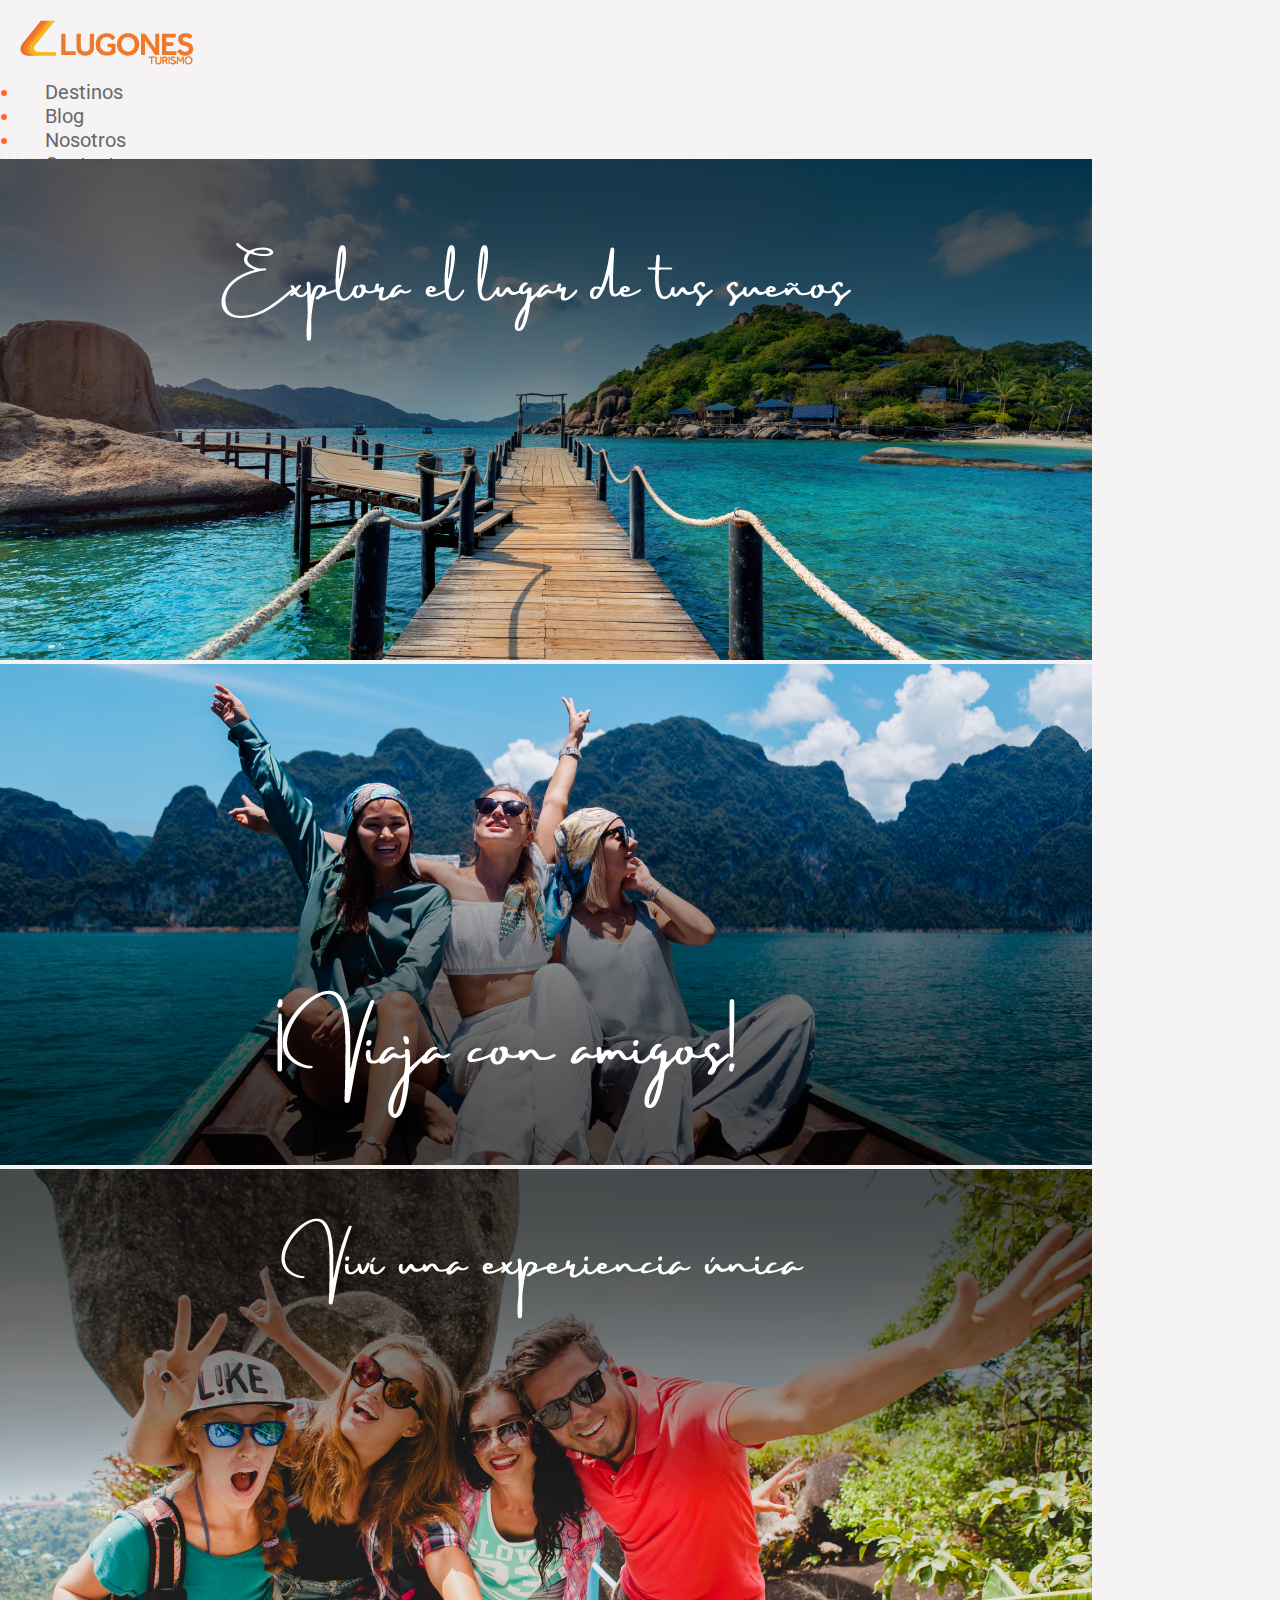
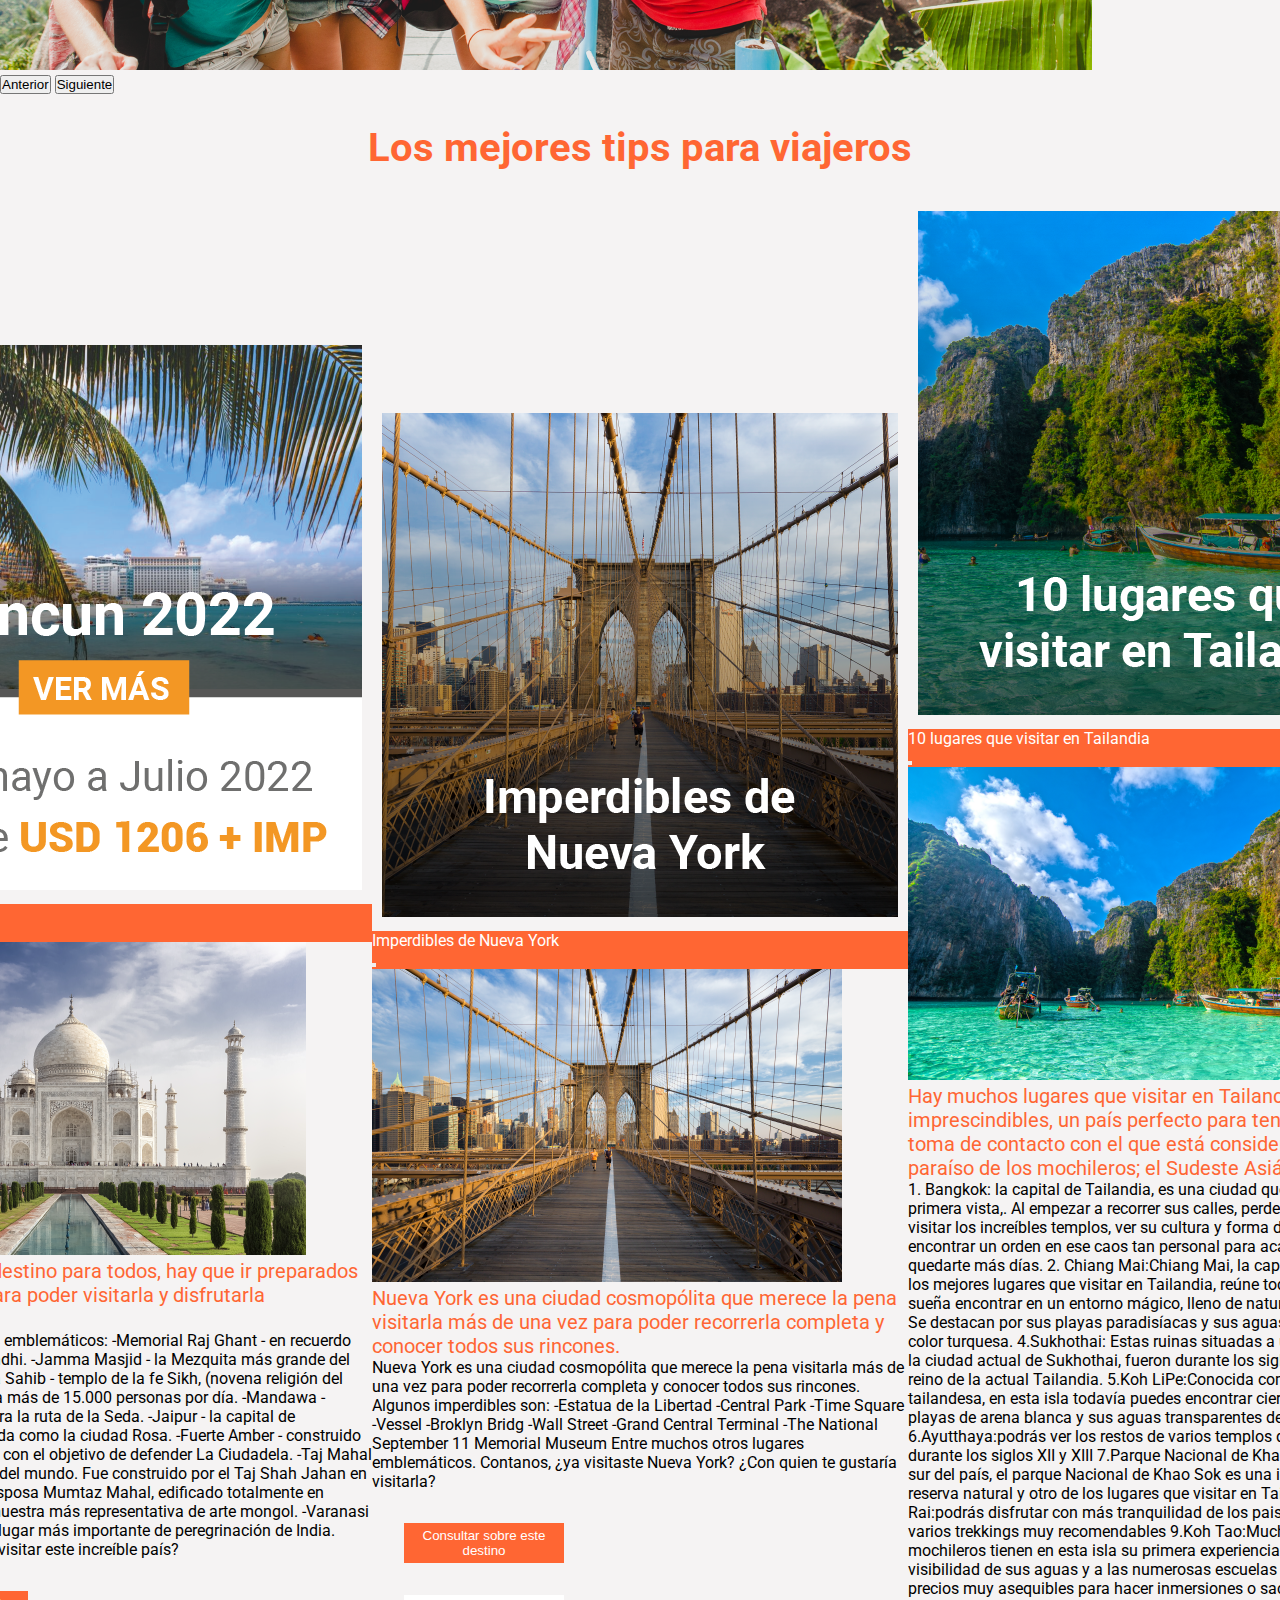
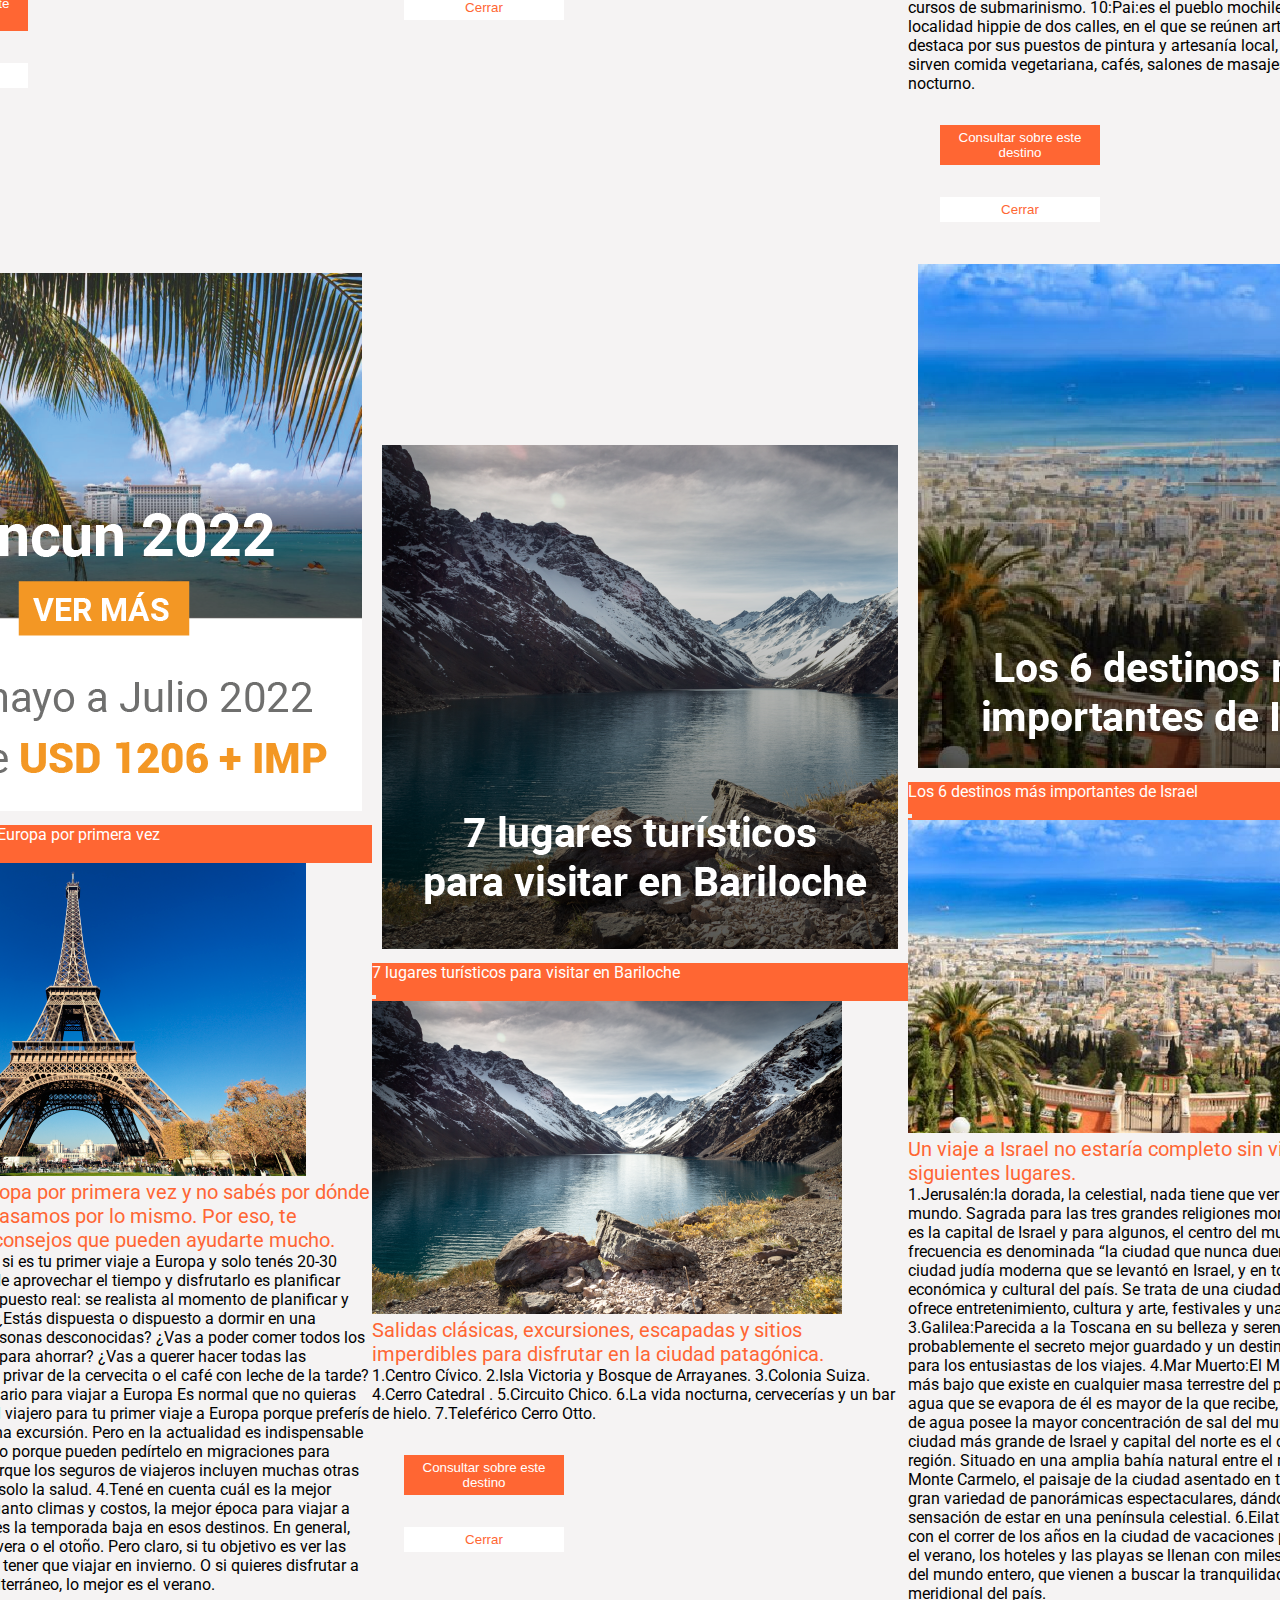
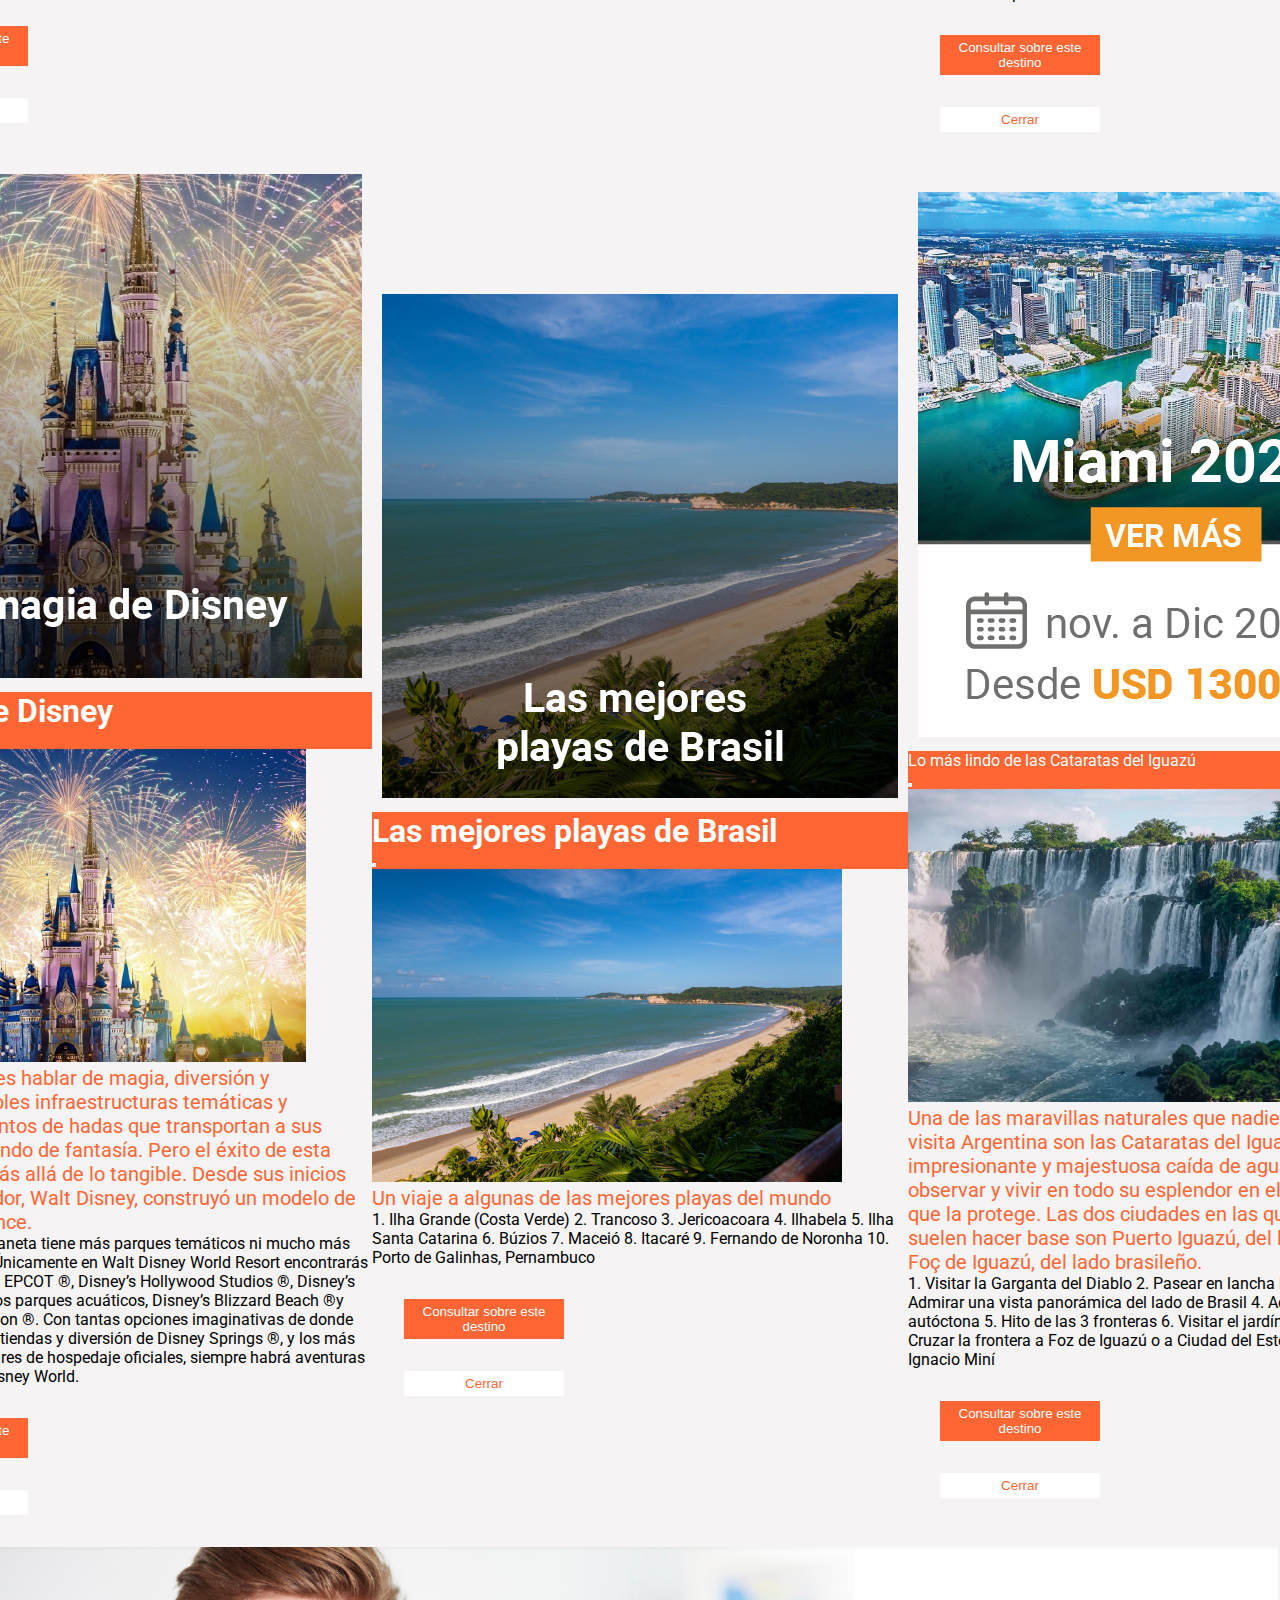
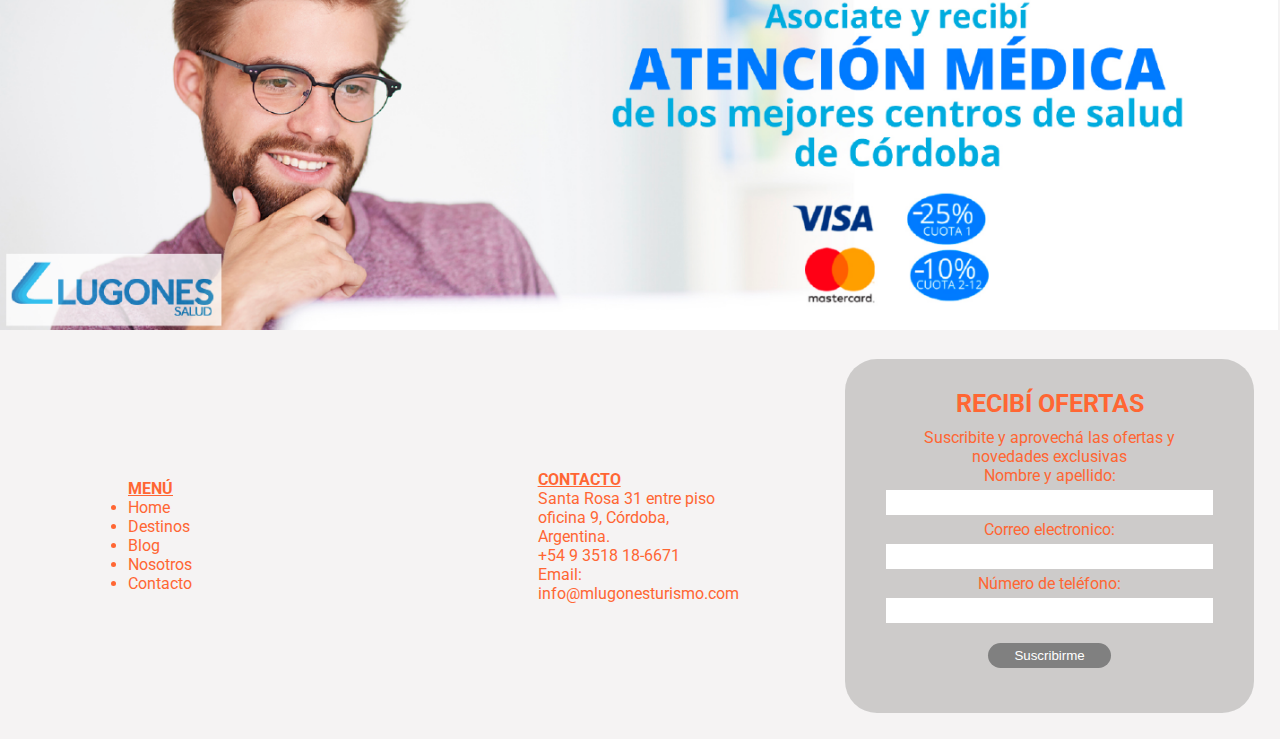
<file: section/blog.html>
<!DOCTYPE html>
<html lang="en">
<head>
    <meta charset="UTF-8">
    <meta http-equiv="X-UA-Compatible" content="IE=edge">
    <meta name="viewport" content="width=device-width, initial-scale=1.0">
    <meta name="keywords" content="informacion sobre viajes tips viajeros">
    <meta name="description" content="Encontra los mejores tips para viajeros en este sitio">
    <title>Blog</title>
    <link href="https://cdn.jsdelivr.net/npm/bootstrap@5.1.3/dist/css/bootstrap.min.css" rel="stylesheet" integrity="sha384-1BmE4kWBq78iYhFldvKuhfTAU6auU8tT94WrHftjDbrCEXSU1oBoqyl2QvZ6jIW3" crossorigin="anonymous">
    <link rel="shortcut icon" href="../img/favicon.png">
    <link rel="stylesheet" href="../style/estilos.css"/>
</head>
<body>
    <header>
        <nav class="navbar navbar-expand-lg navbar-light navi">
            <div class="container-fluid">
                <a href="../index.html"><img src="../img/logo.png " alt="logo" class="nav__logo"/></a>
              <button class="navbar-toggler" type="button" data-bs-toggle="collapse" data-bs-target="#navbarNavDropdown" aria-controls="navbarNavDropdown" aria-expanded="false" aria-label="Toggle navigation">
                <span class="navbar-toggler-icon"></span>
              </button>
              <div class="collapse navbar-collapse" id="navbarNavDropdown">
                <ul class="navbar-nav">
                  <li class="nav-item">
                    <a class="nav-link"  href="./destinos.html">Destinos</a>
                  </li>
                  <li class="nav-item">
                    <a class="nav-link" href="./blog.html">Blog</a>
                  </li>
                  <li class="nav-item">
                    <a class="nav-link" href="./nosotros.html">Nosotros</a>
                  </li>
                  <li class="nav-item">
                    <a class="nav-link" href="./contacto.html">Contacto</a>
                  </li>
                  
                </ul>
              </div>
            </div>
          </nav>

    </header>
    
    <div id="carouselExampleIndicators" class="carousel slide" data-bs-ride="carousel">
      <div class="carousel-indicators">
        <button type="button" data-bs-target="#carouselExampleIndicators" data-bs-slide-to="0" class="active" aria-current="true" aria-label="Slide 1"></button>
        <button type="button" data-bs-target="#carouselExampleIndicators" data-bs-slide-to="1" aria-label="Slide 2"></button>
        <button type="button" data-bs-target="#carouselExampleIndicators" data-bs-slide-to="2" aria-label="Slide 3"></button>
      </div>
      <div class="carousel-inner">
        <div class="carousel-item active">
          <img src="../img/carrusel.png" class="d-block w-100" alt="...">
        </div>
        <div class="carousel-item">
          <img src="../img/carrusel1.png" class="d-block w-100" alt="...">
        </div>
        <div class="carousel-item">
          <img src="../img/carrusel2.png" class="d-block w-100" alt="...">
        </div>
      </div>
      <button class="carousel-control-prev" type="button" data-bs-target="#carouselExampleIndicators" data-bs-slide="prev">
        <span class="carousel-control-prev-icon" aria-hidden="true"></span>
        <span class="visually-hidden">Anterior</span>
      </button>
      <button class="carousel-control-next" type="button" data-bs-target="#carouselExampleIndicators" data-bs-slide="next">
        <span class="carousel-control-next-icon" aria-hidden="true"></span>
        <span class="visually-hidden">Siguiente</span>
      </button>
    </div>

    <section id="destinos2">
        <h1 class="destinos2__titulo">Los mejores tips para viajeros</h1>
        <div class="destinos2__fotos">
          
          <div><img src="../img/p1.png" class="img-fluid fotosblog"  alt="tip1" data-bs-toggle="modal" data-bs-target="#staticBackdrop"/>  
            <div class="modal fade" id="staticBackdrop" data-bs-backdrop="static" data-bs-keyboard="false" tabindex="-1" aria-labelledby="staticBackdropLabel" aria-hidden="true">
              <div class="modal-dialog">
                <div class="modal-content">
                  <div class="modal-header">
                    <p class="modal-title fs-5" id="staticBackdropLabel">El Espiritu de la India</p>
                    <button type="button" class="btn-close" data-bs-dismiss="modal" aria-label="Close"></button>
                  </div>
                  <div class="modal-body">
                    
                    <img src="../img/modal1.png" class="img-fluid" alt="fotomodal1">
                    <p class="bajadamodal">La India no es un destino para todos, hay que ir preparados espiritualmente para poder visitarla y disfrutarla plenamente.</p>
                      <p>Algunos de sus lugares emblemáticos:
                      -Memorial Raj Ghant - en recuerdo del líder: Mahatma Gandhi.
                      -Jamma Masjid - la Mezquita más grande del país.
                      -Gurdwara Bangla Sahib - templo de la fe Sikh, (novena religión del país) que da alimento a más de 15.000 personas por día.
                      -Mandawa - situada en que la que era la ruta de la Seda.
                      -Jaipur - la capital de Rajasthan, más conocida como la ciudad Rosa.
                      -Fuerte Amber - construido por los reyes mongoles con el objetivo de defender La Ciudadela.
                      -Taj Mahal - una de las maravillas del mundo. Fue construido por el Taj Shah
                      Jahan en honor de su fallecida esposa Mumtaz Mahal, edificado totalmente en mármol blanco, es la muestra más representativa de arte mongol.
                      -Varanasi - La ´Ciudad Eterna´, el lugar más importante de peregrinación de India.
                      
                      ¿Con quién te gustaría visitar este increíble país? </p>
                  </div>
                  <div class="modal-footer ">
                    <button type="button" class="btn btn-primary botonmodal" > <a href="https://wa.link/h7mrc2" target="_blank">Consultar sobre este destino</a></button>
                    <button type="button" class="btn btn-secondary" data-bs-dismiss="modal">Cerrar</button>
                  </div>
                </div>
              </div>
            </div>
            </div>

            <div><img src="../img/p2.png" class="img-fluid fotosblog" alt="tip2" data-bs-toggle="modal" data-bs-target="#staticBackdrop1"/>  
              <div class="modal fade" id="staticBackdrop1" data-bs-backdrop="static" data-bs-keyboard="false" tabindex="-1" aria-labelledby="staticBackdropLabel" aria-hidden="true">
                <div class="modal-dialog">
                  <div class="modal-content">
                    <div class="modal-header">
                      <p class="modal-title fs-5" id="staticBackdropLabel">Imperdibles de Nueva York</p>
                      <button type="button" class="btn-close" data-bs-dismiss="modal" aria-label="Close"></button>
                    </div>
                    <div class="modal-body">
                      
                      <img src="../img/modal2.png" class="img-fluid" alt="fotomodal2">
                      <p class="bajadamodal">Nueva York es una ciudad cosmopólita que merece la pena visitarla más de una vez para poder recorrerla completa y conocer todos sus rincones.</p>
                        <p>Nueva York es una ciudad cosmopólita que merece la pena visitarla más de una vez para poder recorrerla completa y conocer todos sus rincones.
                          Algunos imperdibles son:
                          -Estatua de la Libertad
                          -Central Park
                          -Time Square
                          -Vessel
                          -Broklyn Bridg
                          -Wall Street
                          -Grand Central Terminal
                          -The National September 11 Memorial Museum
                          
                          Entre muchos otros lugares emblemáticos.
                          
                          Contanos, ¿ya visitaste Nueva York? ¿Con quien te gustaría visitarla?  </p>
                    </div>
                    <div class="modal-footer">
                      <button type="button" class="btn btn-primary botonmodal" > <a href="https://wa.link/h7mrc2" target="_blank">Consultar sobre este destino</a></button>
                      <button type="button" class="btn btn-secondary" data-bs-dismiss="modal">Cerrar</button>
                    </div>
                  </div>
                </div>
              </div>
              </div>

              <div><img src="../img/p3.png" class="img-fluid fotosblog" alt="tip3" data-bs-toggle="modal" data-bs-target="#staticBackdrop2"/>  
                <div class="modal fade" id="staticBackdrop2" data-bs-backdrop="static" data-bs-keyboard="false" tabindex="-1" aria-labelledby="staticBackdropLabel" aria-hidden="true">
                  <div class="modal-dialog">
                    <div class="modal-content">
                      <div class="modal-header">
                        <p class="modal-title fs-5" id="staticBackdropLabel">10 lugares que visitar en Tailandia</p>
                        <button type="button" class="btn-close" data-bs-dismiss="modal" aria-label="Close"></button>
                      </div>
                      <div class="modal-body">
                        
                        <img src="../img/modal3.png" class="img-fluid" alt="fotomodal2">
                        <p class="bajadamodal">Hay muchos lugares que visitar en Tailandia imprescindibles, un país perfecto para tener una primera toma de contacto con el que está considerado como el paraíso de los mochileros; el Sudeste Asiático.</p>
                          <p>1. Bangkok: la capital de Tailandia, es una ciudad que no enamora a primera vista,. Al empezar a recorrer sus calles, perderte por los mercados, visitar los increíbles templos, ver su cultura y forma de vida, empezarás a encontrar un orden en ese caos tan personal para acabar deseando quedarte más días.
                            2. Chiang Mai:Chiang Mai, la capital del norte y otro de los mejores lugares que visitar en Tailandia, reúne todo lo que un viajero sueña encontrar en un entorno mágico, lleno de naturaleza.
                            3.Islas Phi Phi: Se  destacan por sus playas paradisíacas y sus aguas transparentes de color turquesa.
                            4.Sukhothai: Estas ruinas situadas a unos 12 kilómetros de la ciudad actual de Sukhothai, fueron durante los siglos XIII y XIV, capital del reino de la actual Tailandia.
                            5.Koh LiPe:Conocida como la Maldivas tailandesa, en esta isla todavía puedes encontrar cierta tranquilidad en sus playas de arena blanca y sus aguas transparentes de color turquesa.
                            6.Ayutthaya:podrás ver los restos de varios templos que se construyeron durante los siglos XII y XIII
                            7.Parque Nacional de Khao Sok: Situado en el sur del país, el parque Nacional de Khao Sok es una increíble y extensa reserva natural y otro de los lugares que visitar en Tailandia.
                            8.Chiang Rai:podrás disfrutar con más tranquilidad de los paisajes, los templos y varios trekkings muy recomendables
                            9.Koh Tao:Muchos turistas y mochileros tienen en esta isla su primera experiencia de buceo, gracias a la visibilidad de sus aguas y a las numerosas escuelas de buceo que ofrecen precios muy asequibles para hacer inmersiones o sacarte los diferentes cursos de submarinismo.
                            10:Pai:es el pueblo mochilero de Pai, una pequeña localidad hippie de dos calles, en el que se reúnen artistas y bohemios y que destaca por sus puestos de pintura y artesanía local, locales de madera que sirven comida vegetariana, cafés, salones de masajes y un mercado nocturno.
                          </p>
                      </div>
                      <div class="modal-footer">
                        <button type="button" class="btn btn-primary botonmodal" > <a href="https://wa.link/h7mrc2" target="_blank">Consultar sobre este destino</a></button>
                        <button type="button" class="btn btn-secondary" data-bs-dismiss="modal">Cerrar</button>
                      </div>
                    </div>
                  </div>
                </div>
                </div>

          <div><img src="../img/p4.png" class="img-fluid fotosblog" alt="tip4" data-bs-toggle="modal" data-bs-target="#staticBackdrop3"/>  
              <div class="modal fade" id="staticBackdrop3" data-bs-backdrop="static" data-bs-keyboard="false" tabindex="-1" aria-labelledby="staticBackdropLabel" aria-hidden="true">
                <div class="modal-dialog">
                  <div class="modal-content">
                    <div class="modal-header">
                      <p class="modal-title fs-5" id="staticBackdropLabel">Consejos para viajar a Europa por primera vez</p>
                      <button type="button" class="btn-close" data-bs-dismiss="modal" aria-label="Close"></button>
                    </div>
                    <div class="modal-body">
                      
                      <img src="../img/modal4.png" class="img-fluid" alt="fotomodal4">
                      <p class="bajadamodal">¿Vas a viajar a Europa por primera vez y no sabés por dónde empezar?  Todos pasamos por lo mismo. Por eso, te dejamos algunos consejos que pueden ayudarte mucho.</p>
                        <p>1.Planificá con tiempo: si es tu primer viaje a Europa y solo tenés 20-30 días, la mejor manera de aprovechar el tiempo y disfrutarlo es planificar antes.
                          2.Armá un presupuesto real: se realista al momento de planificar y armar tu presupuesto. ¿Estás dispuesta o dispuesto a dormir en una habitación con seis personas desconocidas? ¿Vas a poder comer todos los días «comida al paso» para ahorrar? ¿Vas a querer hacer todas las excursiones? ¿Te vas a privar de la cervecita o el café con leche de la tarde? </p>
                          3.Seguro médico necesario para viajar a Europa
                          Es normal que no quieras gastar en un seguro del viajero para tu primer viaje a Europa porque preferís invertir ese dinero en una excursión. Pero en la actualidad es indispensable viajar protegido. No solo porque pueden pedírtelo en migraciones para entrar, sino además, porque los seguros de viajeros incluyen muchas otras cuestiones que no son solo la salud.
                          4.Tené en cuenta cuál es la mejor época para viajar:En cuanto climas y costos, la mejor época para viajar a casi cualquier destino es la temporada baja en esos destinos. En general, coinciden con la primavera o el otoño. Pero claro, si tu objetivo es ver las auroras boreales, vas a tener que viajar en invierno. O si quieres disfrutar a pleno del sol en el Mediterráneo, lo mejor es el verano.
                    </div>
                    <div class="modal-footer">
                      <button type="button" class="btn btn-primary botonmodal" > <a href="https://wa.link/h7mrc2" target="_blank">Consultar sobre este destino</a></button>
                      <button type="button" class="btn btn-secondary" data-bs-dismiss="modal">Cerrar</button>
                    </div>
                  </div>
                </div>
              </div>
              </div>

              <div><img src="../img/p5.png" class="img-fluid fotosblog" alt="tip5" data-bs-toggle="modal" data-bs-target="#staticBackdrop4"/>  
                <div class="modal fade" id="staticBackdrop4" data-bs-backdrop="static" data-bs-keyboard="false" tabindex="-1" aria-labelledby="staticBackdropLabel" aria-hidden="true">
                  <div class="modal-dialog">
                    <div class="modal-content">
                      <div class="modal-header">
                        <p class="modal-title fs-5" id="staticBackdropLabel">7 lugares turísticos para visitar en Bariloche</p>
                        <button type="button" class="btn-close" data-bs-dismiss="modal" aria-label="Close"></button>
                      </div>
                      <div class="modal-body">
                        
                        <img src="../img/modal5.png" class="img-fluid" alt="fotomodal5">
                        <p class="bajadamodal">Salidas clásicas, excursiones, escapadas y sitios imperdibles para disfrutar en la ciudad patagónica.</p>
                          <p>1.Centro Cívico. 
                            2.Isla Victoria y Bosque de Arrayanes.
                            3.Colonia Suiza.
                            4.Cerro Catedral​ .
                            5.Circuito Chico. 
                            6.La vida nocturna, cervecerías y un bar de hielo. 
                            7.Teleférico Cerro Otto.</p>
                      </div>
                      <div class="modal-footer">
                        <button type="button" class="btn btn-primary botonmodal" > <a href="https://wa.link/h7mrc2" target="_blank">Consultar sobre este destino</a></button>
                        <button type="button" class="btn btn-secondary" data-bs-dismiss="modal">Cerrar</button>
                      </div>
                    </div>
                  </div>
                </div>
                </div>

                <div><img src="../img/p7.png" class="img-fluid fotosblog" alt="tip7" data-bs-toggle="modal" data-bs-target="#staticBackdrop6"/>  
                  <div class="modal fade" id="staticBackdrop6" data-bs-backdrop="static" data-bs-keyboard="false" tabindex="-1" aria-labelledby="staticBackdropLabel" aria-hidden="true">
                    <div class="modal-dialog">
                      <div class="modal-content">
                        <div class="modal-header">
                          <p class="modal-title fs-5" id="staticBackdropLabel">Los 6 destinos más 
                            importantes de Israel</p>
                          <button type="button" class="btn-close" data-bs-dismiss="modal" aria-label="Close"></button>
                        </div>
                        <div class="modal-body">
                          
                          <img src="../img/modal7.png" class="img-fluid" alt="fotomodal7">
                          <p class="bajadamodal">Un viaje a Israel no estaría completo sin visitar los siguientes lugares.</p>
                            <p>1.Jerusalén:la dorada, la celestial, nada tiene que ver con otras ciudades del mundo. Sagrada para las tres grandes religiones monoteístas. Esta ciudad es la capital de Israel y para algunos, el centro del mundo.
                              2.Tel Aviv:Con frecuencia  es denominada “la ciudad que nunca duerme”.
                              La primera ciudad judía moderna que se levantó en Israel, y en torno a ella gira la vida económica y cultural del país. Se trata de una ciudad bulliciosa y activa que ofrece entretenimiento, cultura y arte, festivales y una rica vida nocturna.
                              3.Galilea:Parecida a la Toscana en su belleza y serenidad, la Galilea es probablemente el secreto mejor guardado y un destino rústico de ensueño para los entusiastas de los viajes.
                              4.Mar Muerto:El Mar Muerto es el punto más bajo que existe en cualquier masa terrestre del planeta. La cantidad de agua que se evapora de él es mayor de la que recibe, por lo que esta masa de agua posee la mayor concentración de sal del mundo.
                              5.Haifa:La tercera ciudad más grande de Israel y capital del norte es el corazón de toda la región. Situado en una amplia bahía natural entre el mar Mediterráneo y el Monte Carmelo, el paisaje de la ciudad asentado en terrazas ofrece una gran variedad de panorámicas espectaculares, dándole al visitante la sensación de estar en una península celestial.
                              6.Eilat:Eilat se ha convertido con el correr de los años en la ciudad de vacaciones por excelencia. Durante el verano, los hoteles y las playas se llenan con miles de turistas israelíes y del mundo entero, que vienen a buscar la tranquilidad en el punto más meridional del país.
                            </p>
                        </div>
                        <div class="modal-footer">
                          <button type="button" class="btn btn-primary botonmodal" > <a href="https://wa.link/h7mrc2" target="_blank">Consultar sobre este destino</a></button>
                          <button type="button" class="btn btn-secondary" data-bs-dismiss="modal">Cerrar</button>
                        </div>
                      </div>
                    </div>
                  </div>
                  </div>

                  <div><img src="../img/p6.png" alt="tip6" class="img-fluid fotosblog" data-bs-toggle="modal" data-bs-target="#staticBackdrop5"/>  
                    <div class="modal fade" id="staticBackdrop5" data-bs-backdrop="static" data-bs-keyboard="false" tabindex="-1" aria-labelledby="staticBackdropLabel" aria-hidden="true">
                      <div class="modal-dialog">
                        <div class="modal-content">
                          <div class="modal-header">
                            <h1 class="modal-title fs-5" id="staticBackdropLabel">La magia de Disney</h1>
                            <button type="button" class="btn-close" data-bs-dismiss="modal" aria-label="Close"></button>
                          </div>
                          <div class="modal-body">
                          <img src="../img/modal6.png" class="img-fluid" alt="fotomodal6">
                            <p class="bajadamodal">Pensar en Disney es hablar de magia, diversión y amabilidad, increíbles infraestructuras temáticas y personajes de cuentos de hadas que transportan a sus visitantes a un mundo de fantasía. Pero el éxito de esta organización va más allá de lo tangible. Desde sus inicios en 1923, su fundador, Walt Disney, construyó un modelo de Customer Experience.</p>
                              <p>Ningún destino en el planeta tiene más parques temáticos ni mucho más icónicos que Orlando. Únicamente en Walt Disney World Resort encontrarás Magic Kingdom   ®Park, EPCOT   ®, Disney’s Hollywood Studios   ®, Disney’s Animal Kingdom   ®, y los parques acuáticos, Disney’s Blizzard Beach   ®y Disney’s Typhoon Lagoon   ®. Con tantas opciones imaginativas de donde elegir, los restaurantes, tiendas y diversión de Disney Springs   ®, y los más de veinte hoteles y lugares de hospedaje oficiales, siempre habrá aventuras inolvidables en Walt Disney World.</p>
                          </div>
                          <div class="modal-footer">
                            <button type="button" class="btn btn-primary botonmodal" > <a href="https://wa.link/h7mrc2" target="_blank">Consultar sobre este destino</a></button>
                            <button type="button" class="btn btn-secondary" data-bs-dismiss="modal">Cerrar</button>
                          </div>
                        </div>
                      </div>
                    </div>
                    </div>

                    <div><img src="../img/p8.png" class="img-fluid fotosblog" alt="tip8" data-bs-toggle="modal" data-bs-target="#staticBackdrop8"/>  
                      <div class="modal fade" id="staticBackdrop8" data-bs-backdrop="static" data-bs-keyboard="false" tabindex="-1" aria-labelledby="staticBackdropLabel" aria-hidden="true">
                        <div class="modal-dialog">
                          <div class="modal-content">
                            <div class="modal-header">
                              <h1 class="modal-title fs-5" id="staticBackdropLabel">Las mejores playas de Brasil</h1>
                              <button type="button" class="btn-close" data-bs-dismiss="modal" aria-label="Close"></button>
                            </div>
                            <div class="modal-body">
                              
                              <img src="../img/modal8.png" class="img-fluid" alt="fotomodal8">
                              <p class="bajadamodal">Un viaje a algunas de las mejores playas del mundo</p>
                                <p>1. Ilha Grande (Costa Verde)
                                    2. Trancoso 3. Jericoacoara 4. Ilhabela 5. Ilha Santa Catarina 6. Búzios 7. Maceió 8. Itacaré 9. Fernando de Noronha 10. Porto de Galinhas, Pernambuco</p>
                            </div>
                            <div class="modal-footer">
                              <button type="button" class="btn btn-primary botonmodal" > <a href="https://wa.link/h7mrc2 " target="_blank">Consultar sobre este destino</a></button>
                              <button type="button" class="btn btn-secondary" data-bs-dismiss="modal">Cerrar</button>
                            </div>
                          </div>
                        </div>
                      </div>
                      </div>

          
                    <div><img src="../img/p9.png" class="img-fluid fotosblog" alt="tip9" data-bs-toggle="modal" data-bs-target="#staticBackdrop9"/>  
                      <div class="modal fade" id="staticBackdrop9" data-bs-backdrop="static" data-bs-keyboard="false" tabindex="-1" aria-labelledby="staticBackdropLabel" aria-hidden="true">
                        <div class="modal-dialog">
                          <div class="modal-content">
                            <div class="modal-header">
                              <p class="modal-title fs-5" id="staticBackdropLabel">Lo más lindo de las 
                                Cataratas del Iguazú</p>
                              <button type="button" class="btn-close" data-bs-dismiss="modal" aria-label="Close"></button>
                            </div>
                            <div class="modal-body">
                              
                              <img src="../img/modal9.png" class="img-fluid" alt="fotomodal8">
                              <p class="bajadamodal">Una de las maravillas naturales que nadie se pierde cuando visita Argentina son las Cataratas del Iguazú, una impresionante y majestuosa caída de agua que se puede observar y vivir en todo su esplendor en el parque nacional que la protege. Las dos ciudades en las que los turistas suelen hacer base son Puerto Iguazú, del lado argentino, y Foç de Iguazú, del lado brasileño.</p>
                                <p>1. Visitar la Garganta del Diablo 2. Pasear en lancha bajo las cataratas 3. Admirar una vista panorámica del lado de Brasil  4. Admirar la flora y fauna autóctona 5. Hito de las 3 fronteras 6. Visitar el jardín de los picaflores 7. Cruzar la frontera a Foz de Iguazú o a Ciudad del Este 8. Ruinas de San Ignacio Miní</p>
                            </div>
                            <div class="modal-footer">
                              <button type="button" class="btn btn-primary botonmodal" > <a href="https://wa.link/h7mrc2" target="_blank">Consultar sobre este destino</a></button>
                              <button type="button" class="btn btn-secondary" data-bs-dismiss="modal">Cerrar</button>
                            </div>
                          </div>
                        </div>
                      </div>
                      </div>
        </div>

              <section id="publicidad">
                <a href="https://www.mlugones.com/" target="_blank"><img src="../img/publicidad.png " class="img-fluid" alt="publicidad"></a>
              </section>
              
              <footer> 
                <div class="footmenu">
                  <div><p class="titufoot"> Menú</p></div>
                  
                    <ul class="navbar-nav">
                      <li>
                        <a  href="../index.html">Home</a>
                      </li>
                      <li>
                        <a href="./destinos.html">Destinos</a>
                      </li>
                      <li >
                        <a  href="./blog.html">Blog</a>
                      </li>
                      <li >
                        <a  href="./nosotros.html">Nosotros</a>
                      </li>
                      <li >
                        <a href="./contacto.html">Contacto</a>
                      </li>
                      
                    </ul>
                </div>
                <div class="footer__bloque2">
                    <div><p class="titufoot"> Contacto</p></div>
                      <div > 
                          <p>Santa Rosa 31 entre piso oficina 9, Córdoba, Argentina.</p>
                      </div> 
                      <div>
                          <p>+54 9 3518 18-6671</p> 
                      </div>
                      <div>
                          <p>Email: info@mlugonesturismo.com</p>
                      </div>
                </div>
                <form class="formu1" form action="https://formsubmit.co/info@mlugonesturismo.com" method="POST">
                  <h3>Recibí ofertas</h3>
                  <div class="formupconte"><p class="parrafoformu">Suscribite y aprovechá las ofertas y novedades exclusivas</p></div>
                  <label for="nombreyapellido">Nombre y apellido:</label><br>
                  <input name="nombreyapellido" type="text" required id="nombreyapellido" name="nombreyapellido"><br>
                  <label for="emaildelquequieresuscribirse">Correo electronico:</label><br>
                  <input type="email" required name="correo" id="email" name="Suscribirme"><br>
                  <label for="numerodecontacto">Número de teléfono:</label><br>
                  <input type = "number"    name="numero" id="numero" name="Suscribirme" required><br>
                  <input type="submit" id="enviar" value="Suscribirme">
                  <input type="hidden" name="_next" value="http://lugonesturismo.com.ar/section/blog.html"> <!--agregar aca el lugar del index-->
                  <input type="hidden" name="_captcha" value="false">
              </form>
              </footer>
          
    <script src="https://cdn.jsdelivr.net/npm/bootstrap@5.1.3/dist/js/bootstrap.bundle.min.js" integrity="sha384-ka7Sk0Gln4gmtz2MlQnikT1wXgYsOg+OMhuP+IlRH9sENBO0LRn5q+8nbTov4+1p" crossorigin="anonymous"></script>

</body>
</html>
</file>
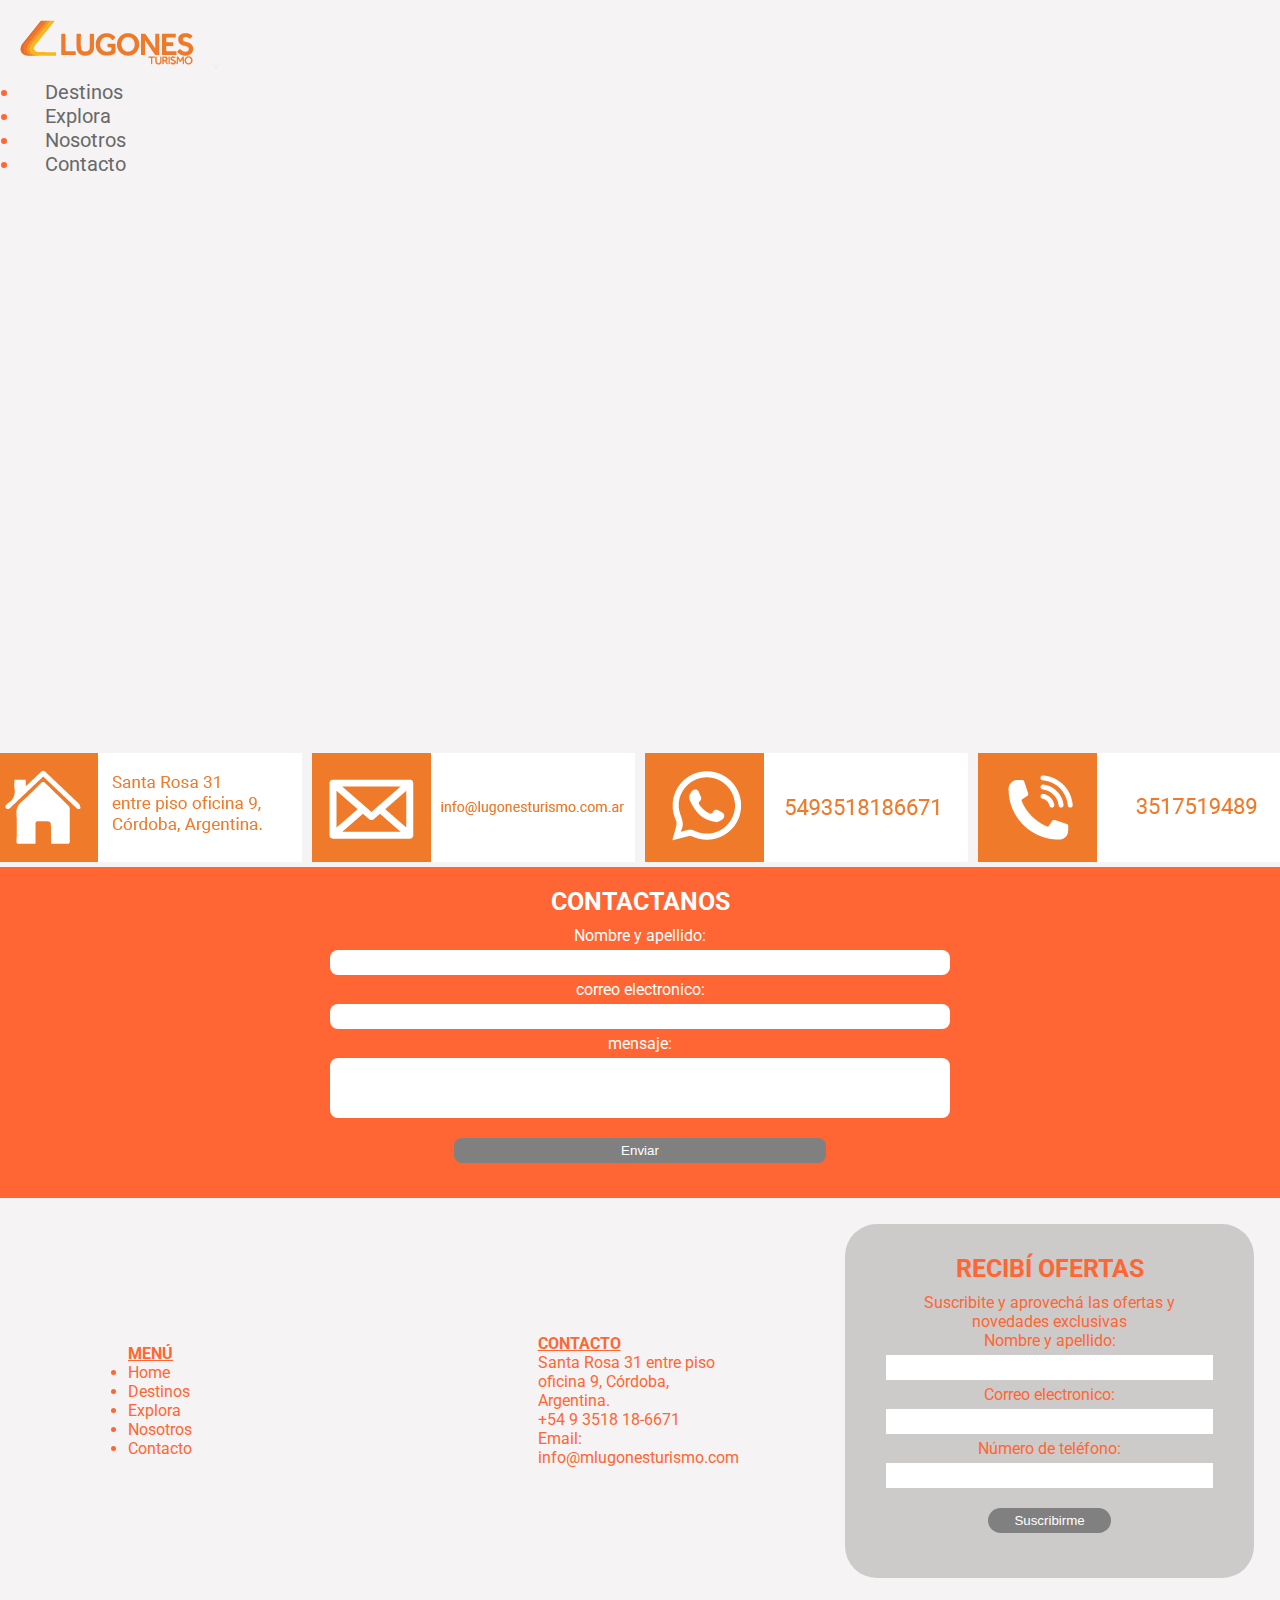
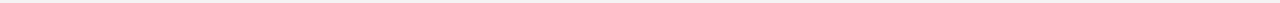
<file: section/contacto.html>
<!DOCTYPE html>
<html lang="en">
<head>
    <meta charset="UTF-8">
    <meta http-equiv="X-UA-Compatible" content="IE=edge">
    <meta name="viewport" content="width=device-width, initial-scale=1.0">
    <meta name="keywords" content="Agencia de turismo">
    <meta name="description" content="Realiza el viaje de tus sueños con nosotors contactanos 5493513042476 Cordoba, Argentina.">
    <title>Contacto</title>
    <link href="https://cdn.jsdelivr.net/npm/bootstrap@5.1.3/dist/css/bootstrap.min.css" rel="stylesheet" integrity="sha384-1BmE4kWBq78iYhFldvKuhfTAU6auU8tT94WrHftjDbrCEXSU1oBoqyl2QvZ6jIW3" crossorigin="anonymous">
    <link rel="shortcut icon" href="../img/favicon.png">
    <link rel="stylesheet" href="../style/estilos.css"/>
</head>
<body>
    <header>
        <nav class="navbar navbar-expand-lg navbar-light navi">
            <div class="container-fluid">
              <a href="../index.html"><img src="../img/logo.png " alt="logo" class="nav__logo"/></a>
              <button class="navbar-toggler" type="button" data-bs-toggle="collapse" data-bs-target="#navbarNavDropdown" aria-controls="navbarNavDropdown" aria-expanded="false" aria-label="Toggle navigation">
                <span class="navbar-toggler-icon"></span>
              </button>
              <div class="collapse navbar-collapse" id="navbarNavDropdown">
                <ul class="navbar-nav">
                  <li class="nav-item">
                    <a class="nav-link"  href="./destinos.html">Destinos</a>
                  </li>
                  <li class="nav-item">
                    <a class="nav-link" href="./explora.html">Explora</a>
                  </li>
                  <li class="nav-item">
                    <a class="nav-link" href="./nosotros.html">Nosotros</a>
                  </li>
                  <li class="nav-item">
                    <a class="nav-link" href="./contacto.html">Contacto</a>
                  </li>
                  
                </ul>
              </div>
            </div>
          </nav>
    </header>
    
    <section>
        <iframe src="https://www.google.com/maps/embed?pb=!1m18!1m12!1m3!1d3405.0531020237827!2d-64.1831243!3d-31.412663000000002!2m3!1f0!2f0!3f0!3m2!1i1024!2i768!4f13.1!3m3!1m2!1s0x9432a3ace3de215f%3A0xe6f838964a101c3a!2sSta%20Rosa%2031%2C%20X5000%20ESA%2C%20C%C3%B3rdoba!5e0!3m2!1ses!2sar!4v1661906112698!5m2!1ses!2sar" class="mapa"  style="border:0;" allowfullscreen="" loading="lazy" referrerpolicy="no-referrer-when-downgrade"></iframe>
    </section>

    <section class="contacto container-fluid">
        <img src="../img/contacto1.png" class="img-fluid imacontacto">
        <img src="../img/contacto2.png" class="img-fluid imacontacto">
        <img src="../img/contacto3.png" class="img-fluid imacontacto">
        <img src="../img/contacto4.png" class="img-fluid imacontacto">
    </section>
    <form class="formulario__nosotros container-fluid" form action="https://formsubmit.co/ileraijelson@gmail.com" method="POST">
        <h1>contactanos</h1>
        <label for="nombreyapellido">Nombre y apellido:</label><br>
        <input type="text" id="nombreyapellido" name="nombreyapellido"><br>
        <label for="email">correo electronico:</label><br>
        <input type="text" id="email" name="email"><br>
        <label for="mensaje">mensaje:</label><br>
        <input type="text" id="mensaje" name="mensaje"><br>
        <input type="submit" id="enviar" value="Enviar">
        <input type="hidden" name="_next" value="http://lugonesturismo.com.ar/section/contacto.html"> <!--agregar aca el lugar del index-->
        <input type="hidden" name="_captcha" value="false">
        
    </form>
    
    <footer> 
      <div class="footmenu">
        <div><p class="titufoot"> Menú</p></div>
        
          <ul class="navbar-nav">
            <li>
              <a  href="../index.html">Home</a>
            </li>
            <li>
              <a href="./destinos.html">Destinos</a>
            </li>
            <li >
              <a  href="./explora.html">Explora</a>
            </li>
            <li >
              <a  href="./nosotros.html">Nosotros</a>
            </li>
            <li >
              <a href="./contacto.html">Contacto</a>
            </li>
            
          </ul>
      </div>
      <div class="footer__bloque2">
          <div><p class="titufoot"> Contacto</p></div>
            <div > 
                <p>Santa Rosa 31 entre piso oficina 9, Córdoba, Argentina.</p>
            </div> 
            <div>
                <p>+54 9 3518 18-6671</p> 
            </div>
            <div>
                <p>Email: info@mlugonesturismo.com</p>
            </div>
      </div>
      <form class="formu1" form action="https://formsubmit.co/info@mlugonesturismo.com" method="POST">
        <h3>Recibí ofertas</h3>
        <div class="formupconte"><p class="parrafoformu">Suscribite y aprovechá las ofertas y novedades exclusivas</p></div>
        <label for="nombreyapellido">Nombre y apellido:</label><br>
        <input name="nombreyapellido" type="text" required id="nombreyapellido" name="nombreyapellido"><br>
        <label for="emaildelquequieresuscribirse">Correo electronico:</label><br>
        <input type="email" required name="correo" id="email" name="Suscribirme"><br>
        <label for="numerodecontacto">Número de teléfono:</label><br>
        <input type = "number"    name="numero" id="numero" name="Suscribirme" required><br>
        <input type="submit" id="enviar" value="Suscribirme">
        <input type="hidden" name="_next" value="http://lugonesturismo.com.ar/section/contacto.html"> <!--agregar aca el lugar del index-->
        <input type="hidden" name="_captcha" value="false">
    </form>
    </footer>
    <script src="https://cdn.jsdelivr.net/npm/bootstrap@5.1.3/dist/js/bootstrap.bundle.min.js" integrity="sha384-ka7Sk0Gln4gmtz2MlQnikT1wXgYsOg+OMhuP+IlRH9sENBO0LRn5q+8nbTov4+1p" crossorigin="anonymous"></script>
</body>
</html>
</file>
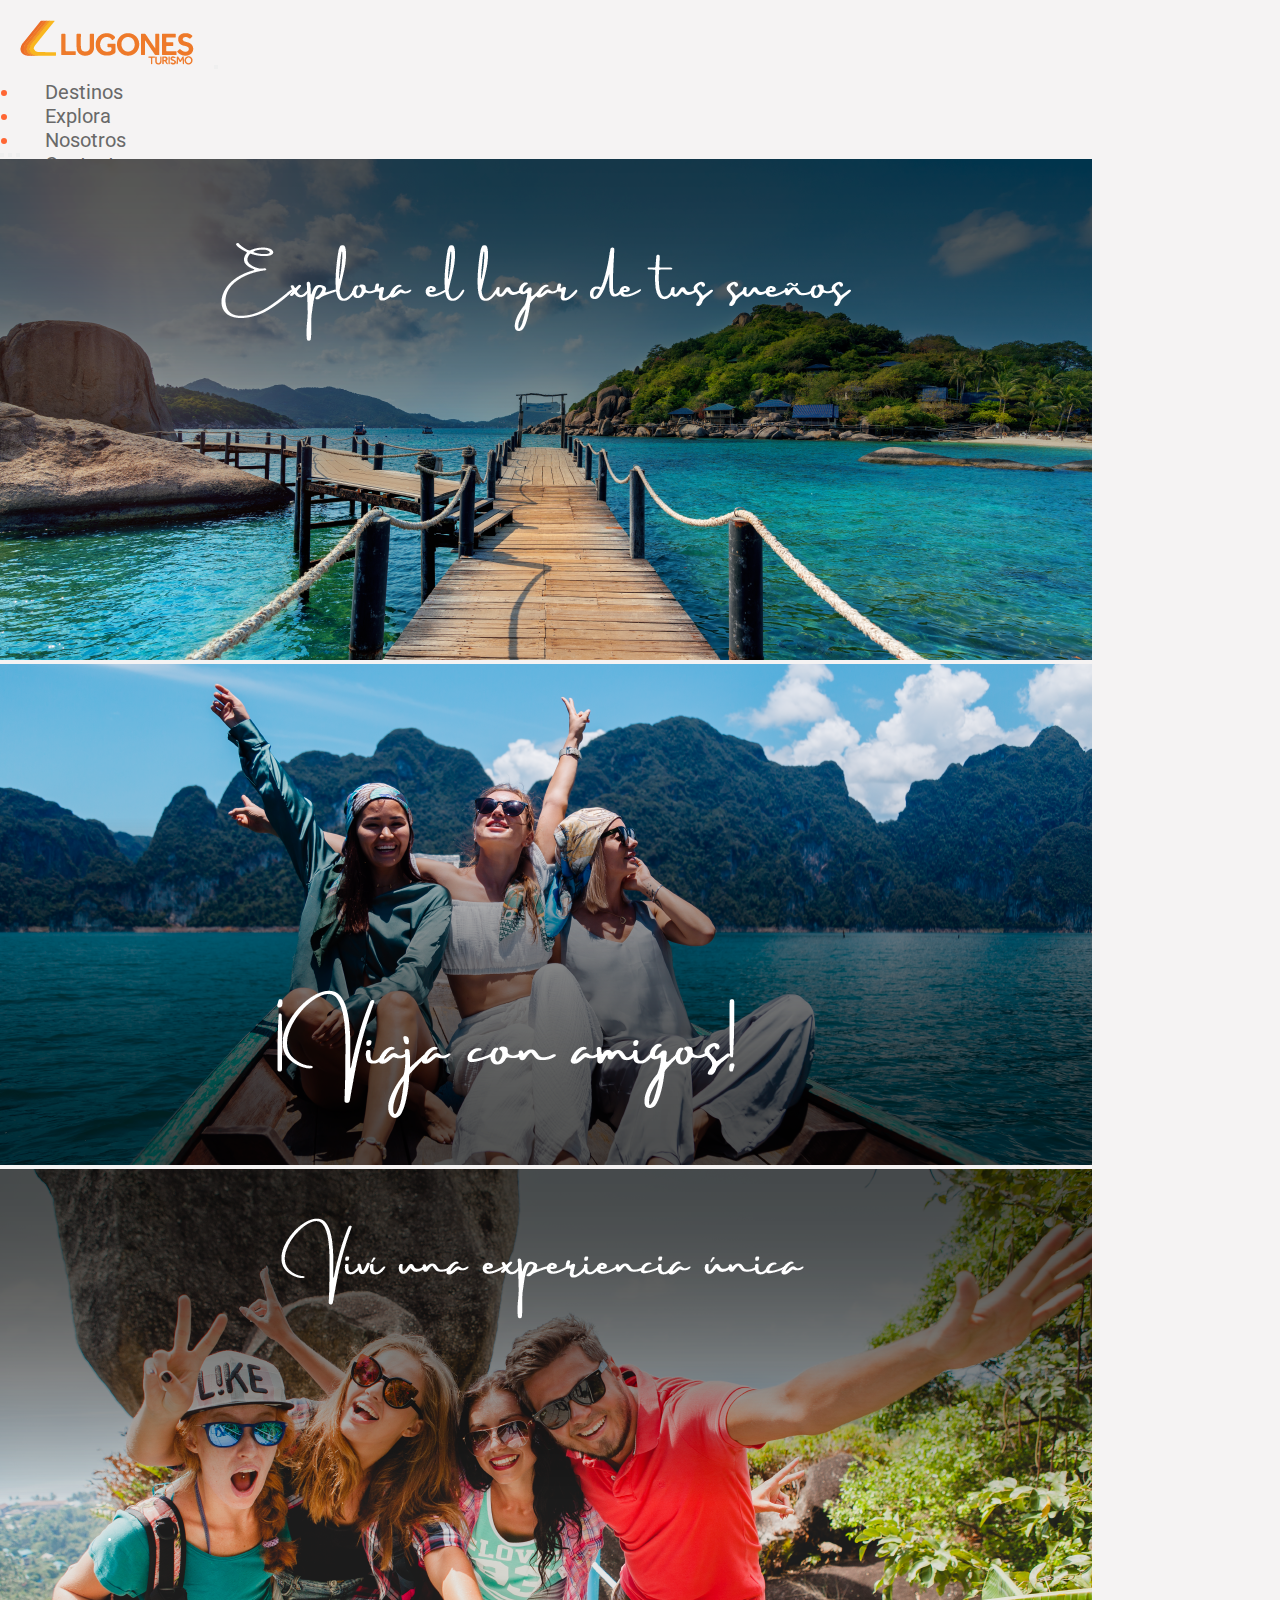
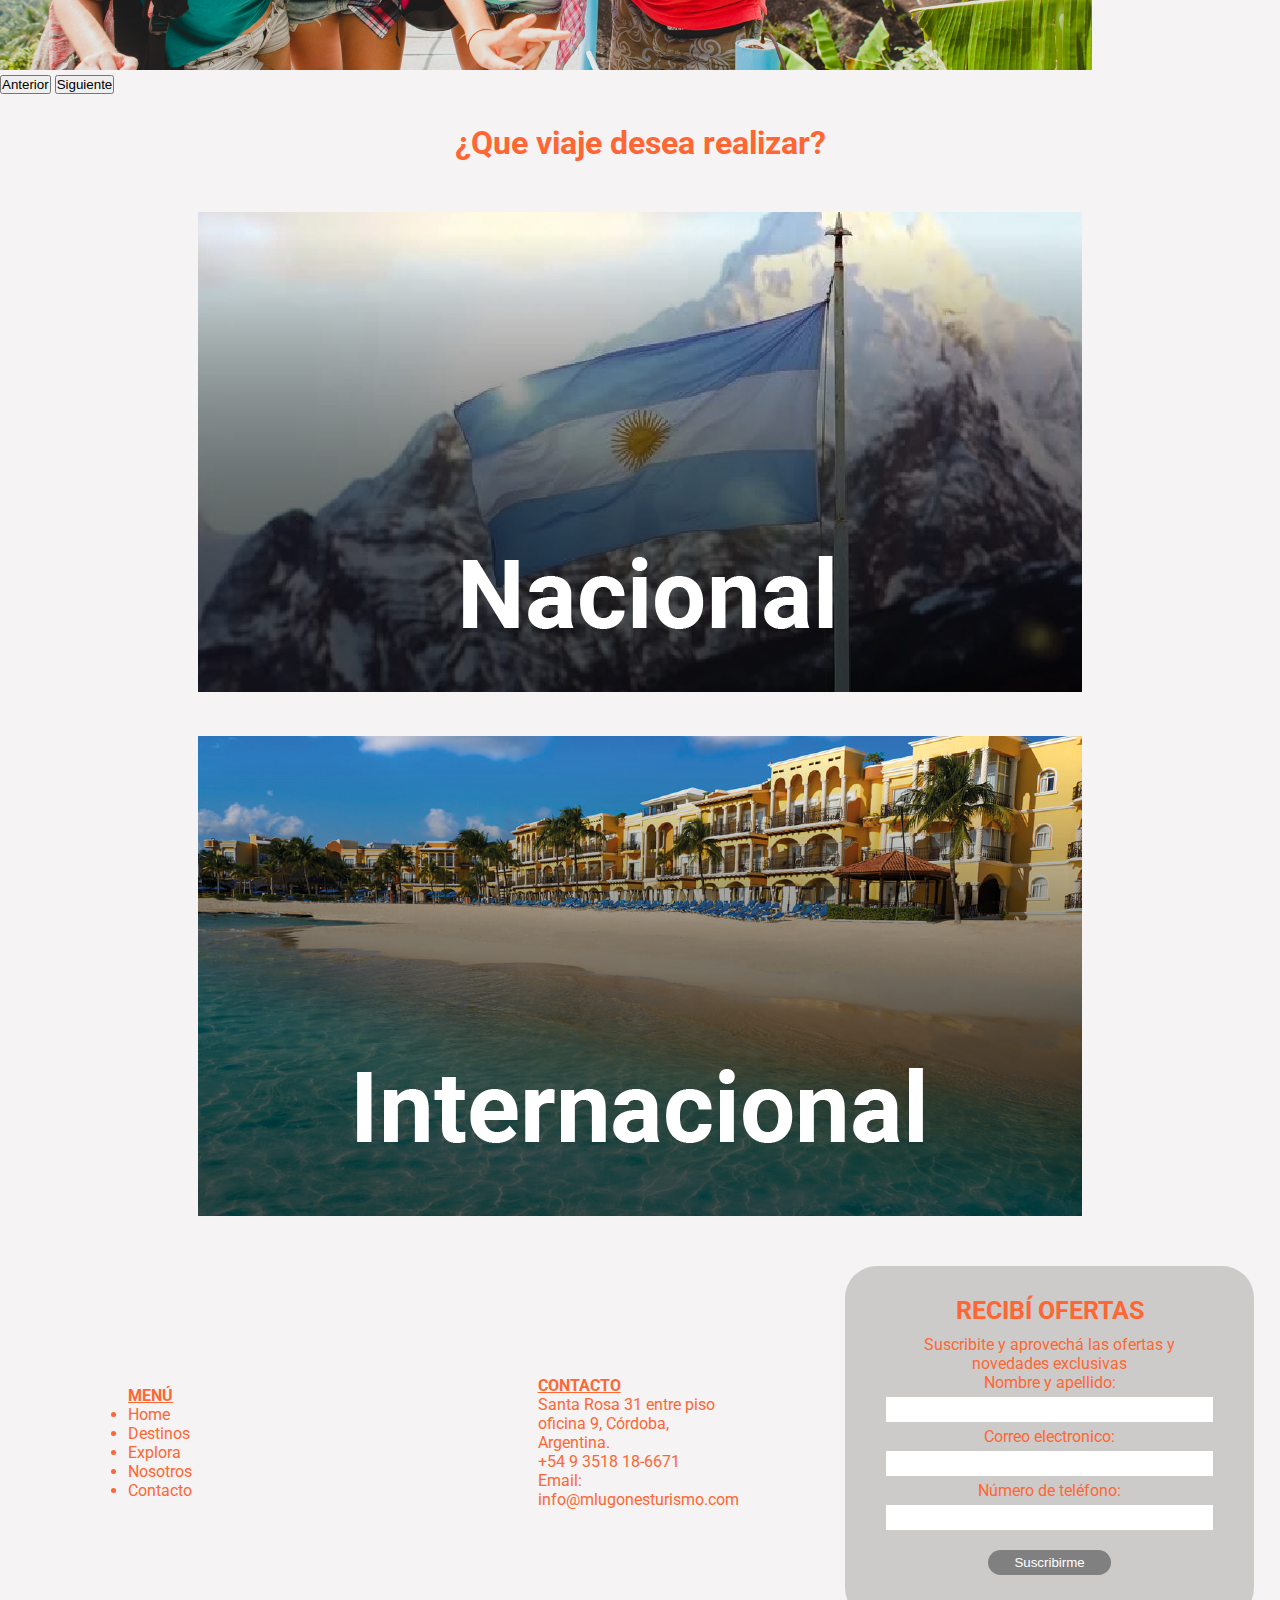
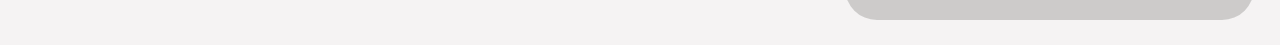
<file: section/destinos.html>
<!DOCTYPE html>
<html lang="en">
<head>
    <meta charset="UTF-8">
    <meta http-equiv="X-UA-Compatible" content="IE=edge">
    <meta name="viewport" content="width=device-width, initial-scale=1.0">
    <meta name="keywords" content="destinos nacionales internacionales turismo viajes">
    <meta name="description" content="Viaja por el mundo con nosotros, elegi el destino que mas te guste, nosotros hacemos el resto">
    <title>Destinos</title>
    <link href="https://cdn.jsdelivr.net/npm/bootstrap@5.1.3/dist/css/bootstrap.min.css" rel="stylesheet" integrity="sha384-1BmE4kWBq78iYhFldvKuhfTAU6auU8tT94WrHftjDbrCEXSU1oBoqyl2QvZ6jIW3" crossorigin="anonymous">
    <link rel="shortcut icon" href="../img/favicon.png">
    <link rel="stylesheet" href="../style/estilos.css"/>
</head>
<body>
    <header>
        <nav class="navbar navbar-expand-lg navbar-light navi">
            <div class="container-fluid">
                <a href="../index.html"><img src="../img/logo.png " alt="logo" class="nav__logo"/></a>
              <button class="navbar-toggler" type="button" data-bs-toggle="collapse" data-bs-target="#navbarNavDropdown" aria-controls="navbarNavDropdown" aria-expanded="false" aria-label="Toggle navigation">
                <span class="navbar-toggler-icon"></span>
              </button>
              <div class="collapse navbar-collapse" id="navbarNavDropdown">
                <ul class="navbar-nav">
                  <li class="nav-item">
                    <a class="nav-link"  href="./destinos.html">Destinos</a>
                  </li>
                  <li class="nav-item">
                    <a class="nav-link" href="./explora.html">Explora</a>
                  </li>
                  <li class="nav-item">
                    <a class="nav-link" href="./nosotros.html">Nosotros</a>
                  </li>
                  <li class="nav-item">
                    <a class="nav-link" href="./contacto.html">Contacto</a>
                  </li>
                  
                </ul>
              </div>
            </div>
          </nav>

    </header>
    
    <div id="carouselExampleIndicators" class="carousel slide" data-bs-ride="carousel">
      <div class="carousel-indicators">
        <button type="button" data-bs-target="#carouselExampleIndicators" data-bs-slide-to="0" class="active" aria-current="true" aria-label="Slide 1"></button>
        <button type="button" data-bs-target="#carouselExampleIndicators" data-bs-slide-to="1" aria-label="Slide 2"></button>
        <button type="button" data-bs-target="#carouselExampleIndicators" data-bs-slide-to="2" aria-label="Slide 3"></button>
      </div>
      <div class="carousel-inner">
        <div class="carousel-item active">
          <img src="../img/carrusel.png" class="d-block w-100" alt="...">
        </div>
        <div class="carousel-item">
          <img src="../img/carrusel1.png" class="d-block w-100" alt="...">
        </div>
        <div class="carousel-item">
          <img src="../img/carrusel2.png" class="d-block w-100" alt="...">
        </div>
      </div>
      <button class="carousel-control-prev" type="button" data-bs-target="#carouselExampleIndicators" data-bs-slide="prev">
        <span class="carousel-control-prev-icon" aria-hidden="true"></span>
        <span class="visually-hidden">Anterior</span>
      </button>
      <button class="carousel-control-next" type="button" data-bs-target="#carouselExampleIndicators" data-bs-slide="next">
        <span class="carousel-control-next-icon" aria-hidden="true"></span>
        <span class="visually-hidden">Siguiente</span>
      </button>
    </div>

    <section id="opciones">
        <h1 class="opciones__titulo">¿Que viaje desea realizar?</h1>
        <div class="opciones__nacionales">
            <a href="../section/nacionales.html"> <img src="../img/nacionales.png " alt="publicidad" class=" fotodestino img-fluid" /></a>
        </div>
        <div class="opciones__nacionales">
            <a href="../section/internacionales.html"> <img src="../img/internacionales.png " alt="publicidad" class=" fotodestino img-fluid" /></a>
        </div>

    </section>



    
    <footer> 
      <div class="footmenu">
        <div><p class="titufoot"> Menú</p></div>
        
          <ul class="navbar-nav">
            <li>
              <a  href="../index.html">Home</a>
            </li>
            <li>
              <a href="./destinos.html">Destinos</a>
            </li>
            <li >
              <a  href="./explora.html">Explora</a>
            </li>
            <li >
              <a  href="./nosotros.html">Nosotros</a>
            </li>
            <li >
              <a href="./contacto.html">Contacto</a>
            </li>
            
          </ul>
      </div>
      <div class="footer__bloque2">
          <div><p class="titufoot"> Contacto</p></div>
            <div > 
                <p>Santa Rosa 31 entre piso oficina 9, Córdoba, Argentina.</p>
            </div> 
            <div>
                <p>+54 9 3518 18-6671</p> 
            </div>
            <div>
                <p>Email: info@mlugonesturismo.com</p>
            </div>
      </div>
      <form class="formu1" form action="https://formsubmit.co/info@mlugonesturismo.com" method="POST">
        <h3>Recibí ofertas</h3>
        <div class="formupconte"><p class="parrafoformu">Suscribite y aprovechá las ofertas y novedades exclusivas</p></div>
        <label for="nombreyapellido">Nombre y apellido:</label><br>
        <input name="nombreyapellido" type="text" required id="nombreyapellido" name="nombreyapellido"><br>
        <label for="emaildelquequieresuscribirse">Correo electronico:</label><br>
        <input type="email" required name="correo" id="email" name="Suscribirme"><br>
        <label for="numerodecontacto">Número de teléfono:</label><br>
        <input type = "number"    name="numero" id="numero" name="Suscribirme" required><br>
        <input type="submit" id="enviar" value="Suscribirme">
        <input type="hidden" name="_next" value="http://lugonesturismo.com.ar/section/destinos.html"> <!--agregar aca el lugar del index-->
        <input type="hidden" name="_captcha" value="false">
    </form>
    </footer>
    <script src="https://cdn.jsdelivr.net/npm/bootstrap@5.1.3/dist/js/bootstrap.bundle.min.js" integrity="sha384-ka7Sk0Gln4gmtz2MlQnikT1wXgYsOg+OMhuP+IlRH9sENBO0LRn5q+8nbTov4+1p" crossorigin="anonymous"></script>
</body>
</html>
</file>
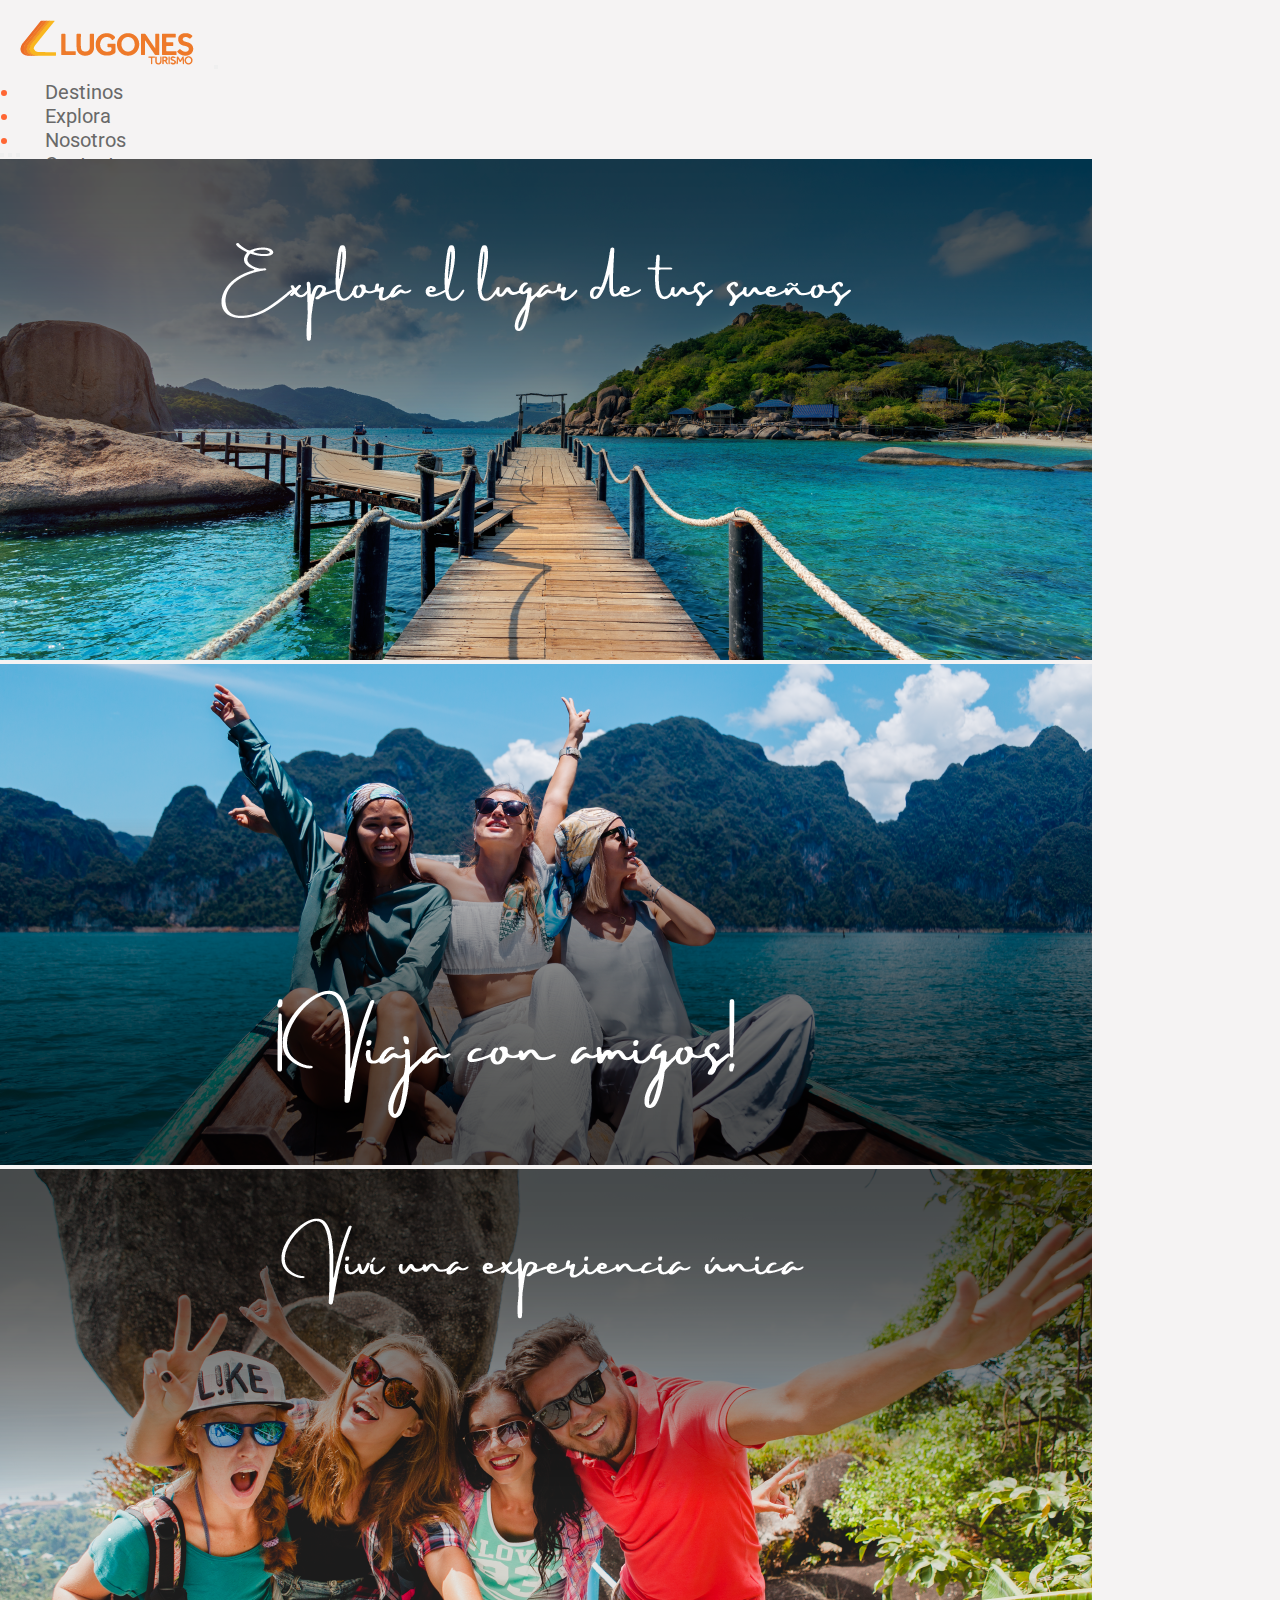
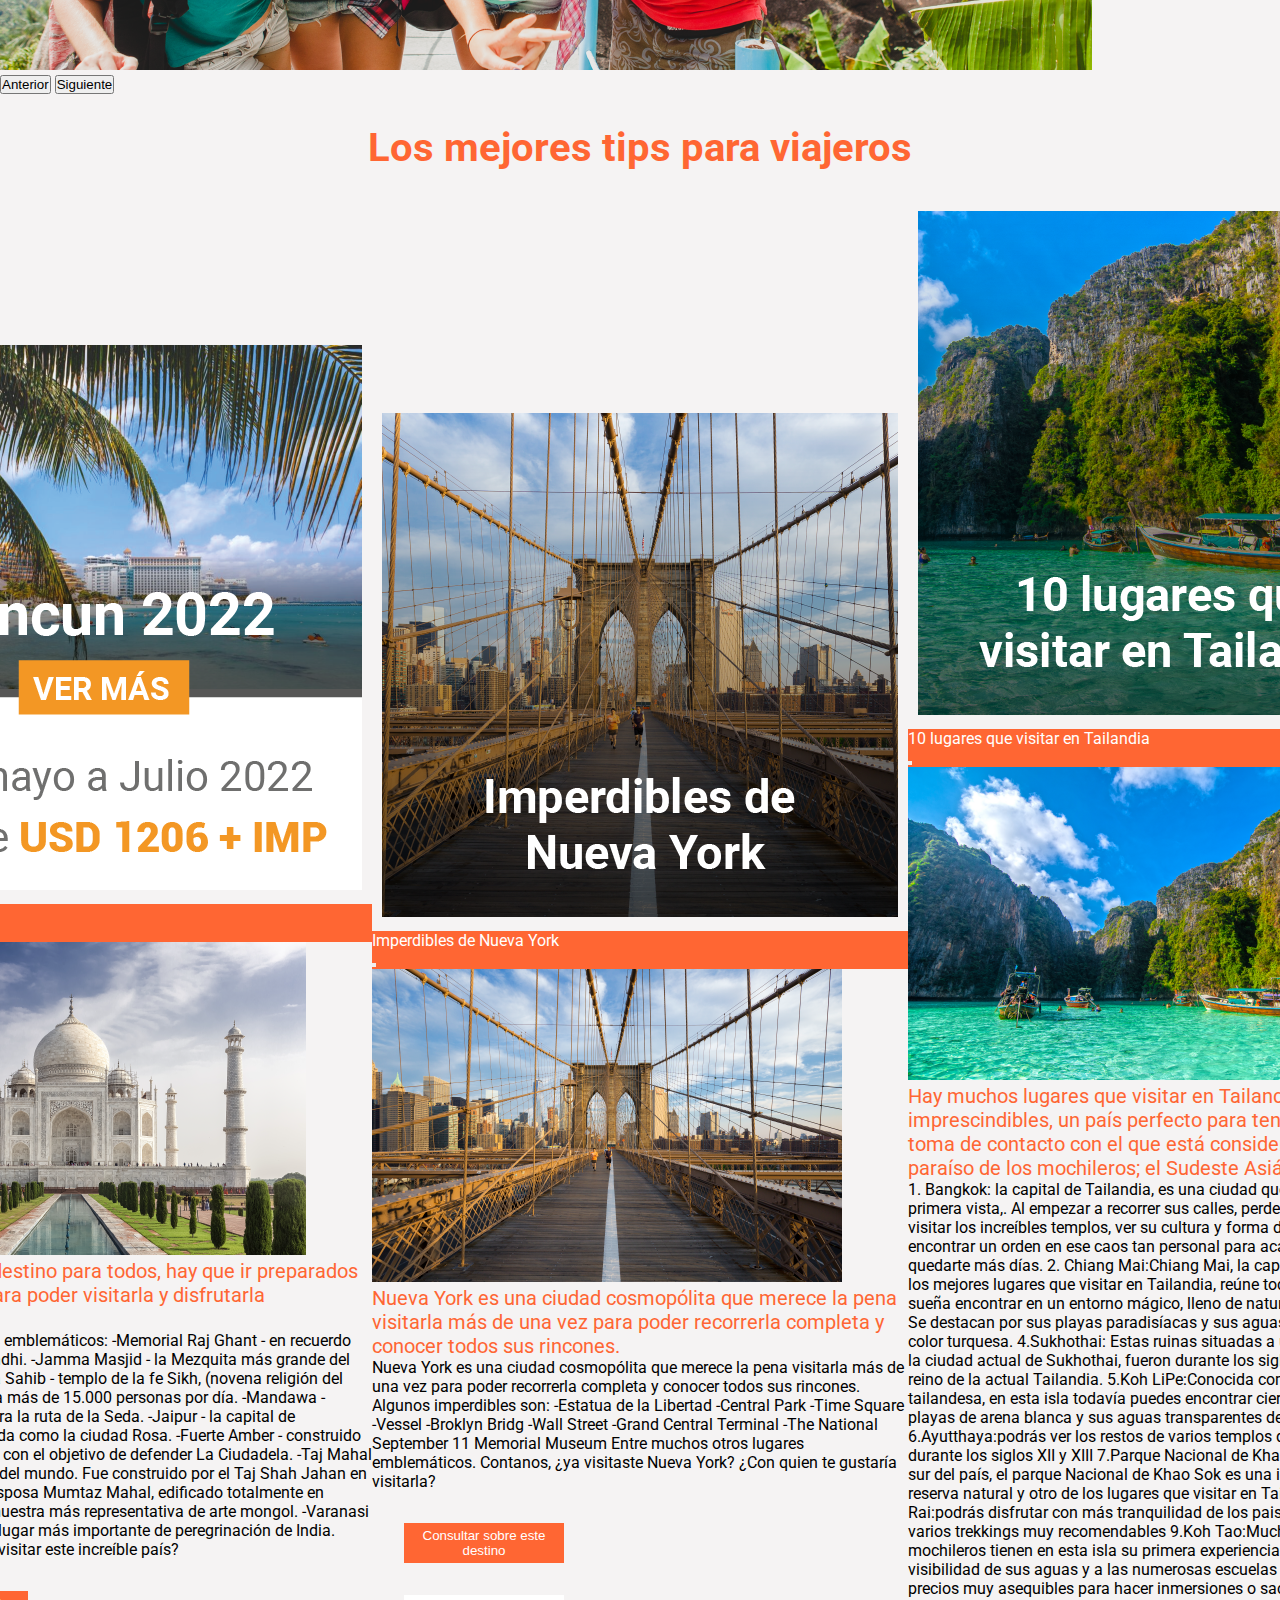
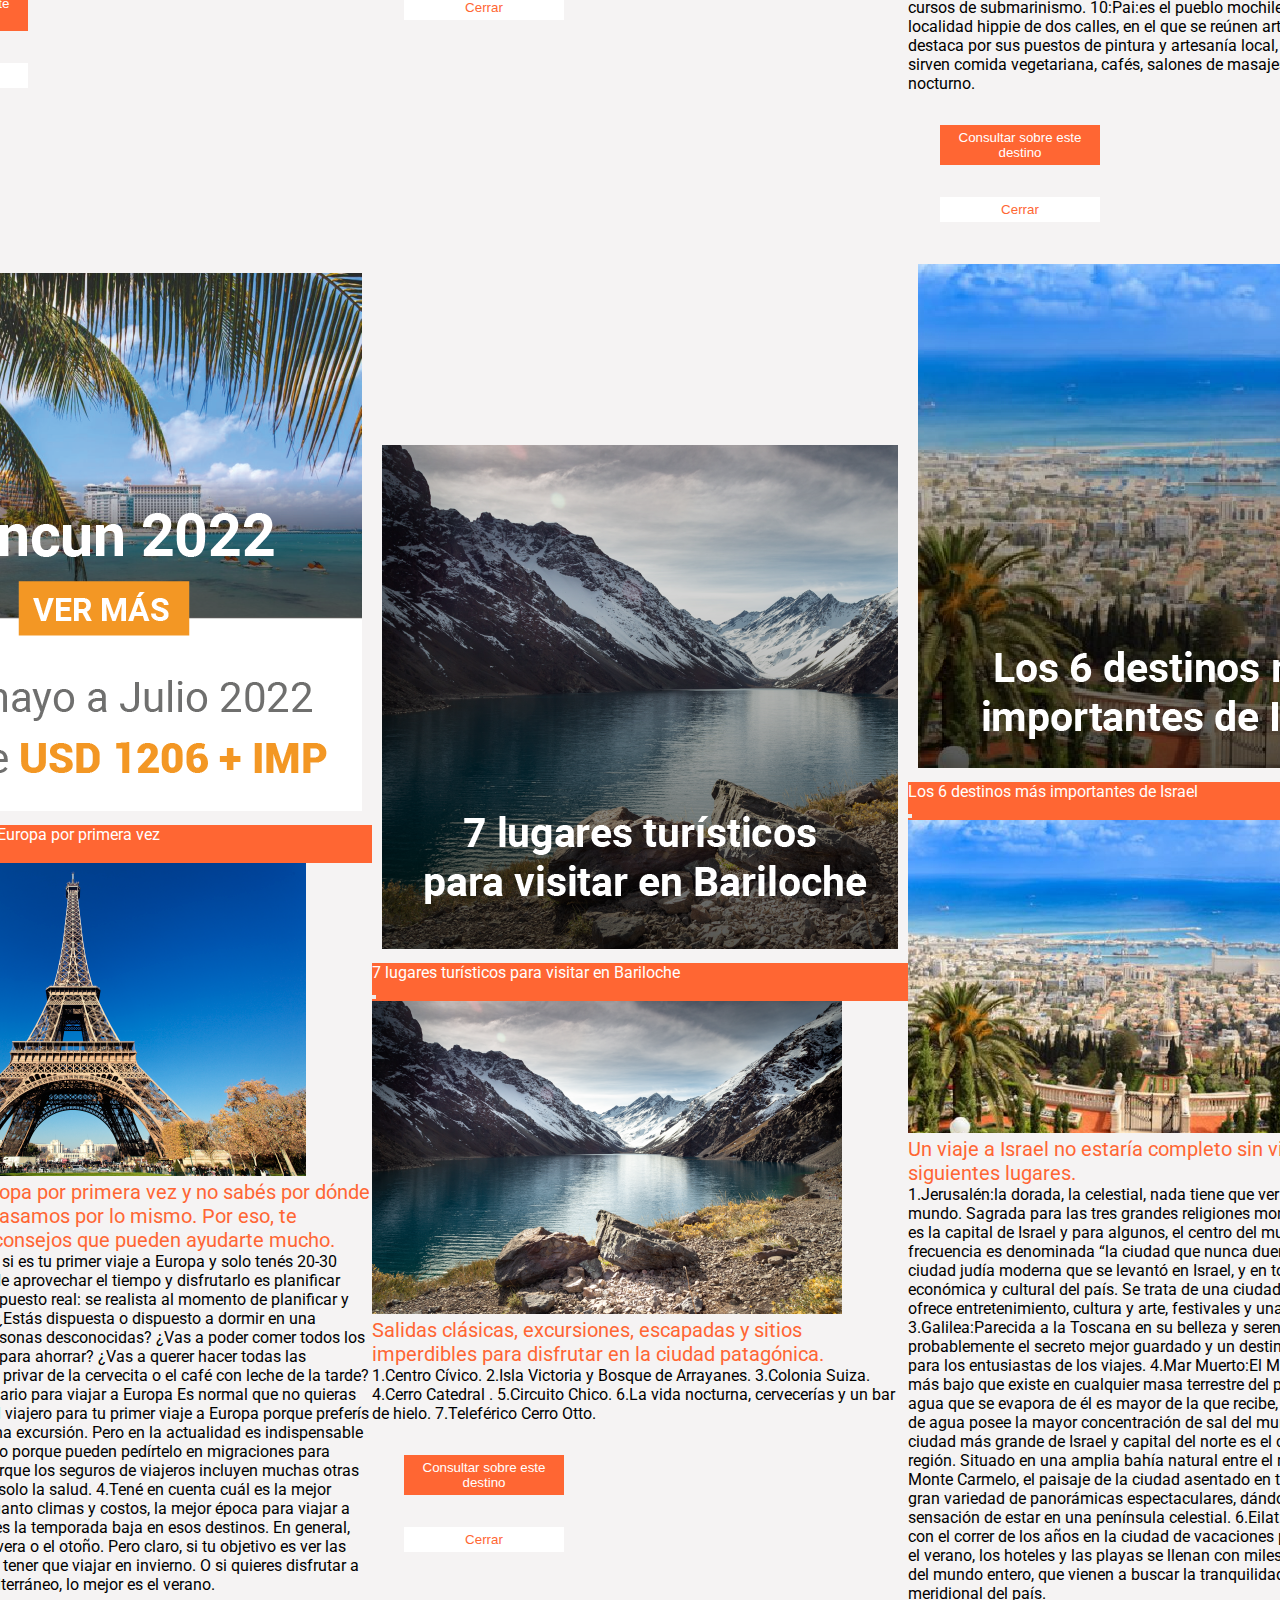
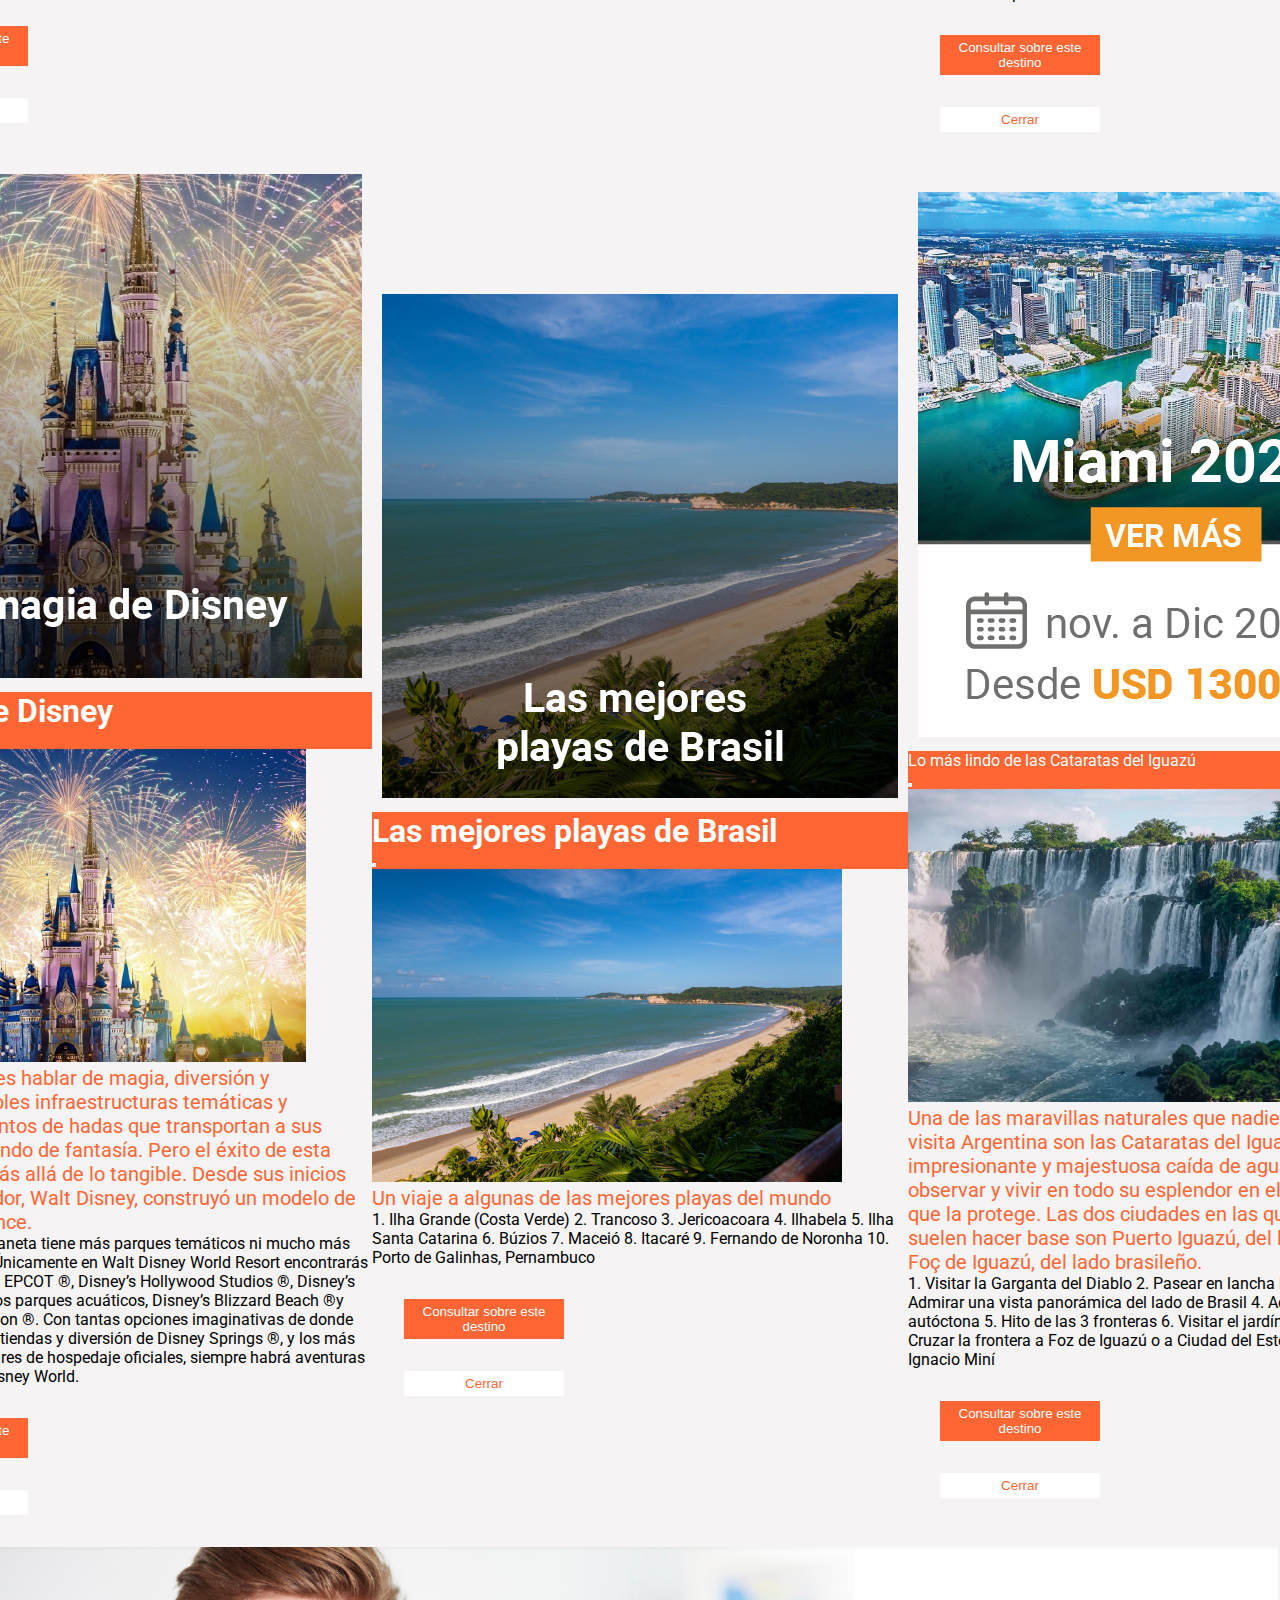
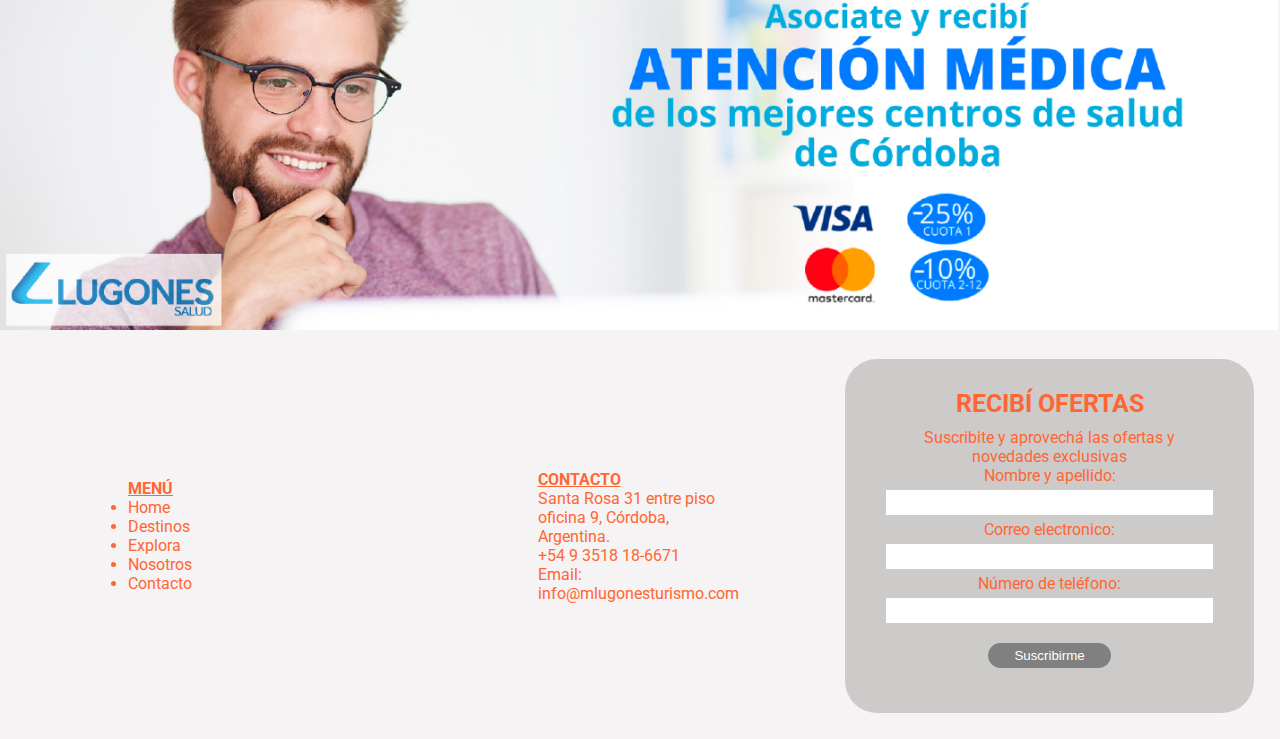
<file: section/explora.html>
<!DOCTYPE html>
<html lang="en">
<head>
    <meta charset="UTF-8">
    <meta http-equiv="X-UA-Compatible" content="IE=edge">
    <meta name="viewport" content="width=device-width, initial-scale=1.0">
    <meta name="keywords" content="informacion sobre viajes tips viajeros">
    <meta name="description" content="Encontra los mejores tips para viajeros en este sitio">
    <title>Blog</title>
    <link href="https://cdn.jsdelivr.net/npm/bootstrap@5.1.3/dist/css/bootstrap.min.css" rel="stylesheet" integrity="sha384-1BmE4kWBq78iYhFldvKuhfTAU6auU8tT94WrHftjDbrCEXSU1oBoqyl2QvZ6jIW3" crossorigin="anonymous">
    <link rel="shortcut icon" href="../img/favicon.png">
    <link rel="stylesheet" href="../style/estilos.css"/>
</head>
<body>
    <header>
        <nav class="navbar navbar-expand-lg navbar-light navi">
            <div class="container-fluid">
                <a href="../index.html"><img src="../img/logo.png " alt="logo" class="nav__logo"/></a>
              <button class="navbar-toggler" type="button" data-bs-toggle="collapse" data-bs-target="#navbarNavDropdown" aria-controls="navbarNavDropdown" aria-expanded="false" aria-label="Toggle navigation">
                <span class="navbar-toggler-icon"></span>
              </button>
              <div class="collapse navbar-collapse" id="navbarNavDropdown">
                <ul class="navbar-nav">
                  <li class="nav-item">
                    <a class="nav-link"  href="./destinos.html">Destinos</a>
                  </li>
                  <li class="nav-item">
                    <a class="nav-link" href="./explora.html">Explora</a>
                  </li>
                  <li class="nav-item">
                    <a class="nav-link" href="./nosotros.html">Nosotros</a>
                  </li>
                  <li class="nav-item">
                    <a class="nav-link" href="./contacto.html">Contacto</a>
                  </li>
                  
                </ul>
              </div>
            </div>
          </nav>

    </header>
    
    <div id="carouselExampleIndicators" class="carousel slide" data-bs-ride="carousel">
      <div class="carousel-indicators">
        <button type="button" data-bs-target="#carouselExampleIndicators" data-bs-slide-to="0" class="active" aria-current="true" aria-label="Slide 1"></button>
        <button type="button" data-bs-target="#carouselExampleIndicators" data-bs-slide-to="1" aria-label="Slide 2"></button>
        <button type="button" data-bs-target="#carouselExampleIndicators" data-bs-slide-to="2" aria-label="Slide 3"></button>
      </div>
      <div class="carousel-inner">
        <div class="carousel-item active">
          <img src="../img/carrusel.png" class="d-block w-100" alt="...">
        </div>
        <div class="carousel-item">
          <img src="../img/carrusel1.png" class="d-block w-100" alt="...">
        </div>
        <div class="carousel-item">
          <img src="../img/carrusel2.png" class="d-block w-100" alt="...">
        </div>
      </div>
      <button class="carousel-control-prev" type="button" data-bs-target="#carouselExampleIndicators" data-bs-slide="prev">
        <span class="carousel-control-prev-icon" aria-hidden="true"></span>
        <span class="visually-hidden">Anterior</span>
      </button>
      <button class="carousel-control-next" type="button" data-bs-target="#carouselExampleIndicators" data-bs-slide="next">
        <span class="carousel-control-next-icon" aria-hidden="true"></span>
        <span class="visually-hidden">Siguiente</span>
      </button>
    </div>

    <section id="destinos2">
        <h1 class="destinos2__titulo">Los mejores tips para viajeros</h1>
        <div class="destinos2__fotos">
          
          <div><img src="../img/p1.png" class="img-fluid fotosblog"  alt="tip1" data-bs-toggle="modal" data-bs-target="#staticBackdrop"/>  
            <div class="modal fade" id="staticBackdrop" data-bs-backdrop="static" data-bs-keyboard="false" tabindex="-1" aria-labelledby="staticBackdropLabel" aria-hidden="true">
              <div class="modal-dialog">
                <div class="modal-content">
                  <div class="modal-header">
                    <p class="modal-title fs-5" id="staticBackdropLabel">El Espiritu de la India</p>
                    <button type="button" class="btn-close" data-bs-dismiss="modal" aria-label="Close"></button>
                  </div>
                  <div class="modal-body">
                    
                    <img src="../img/modal1.png" class="img-fluid" alt="fotomodal1">
                    <p class="bajadamodal">La India no es un destino para todos, hay que ir preparados espiritualmente para poder visitarla y disfrutarla plenamente.</p>
                      <p>Algunos de sus lugares emblemáticos:
                      -Memorial Raj Ghant - en recuerdo del líder: Mahatma Gandhi.
                      -Jamma Masjid - la Mezquita más grande del país.
                      -Gurdwara Bangla Sahib - templo de la fe Sikh, (novena religión del país) que da alimento a más de 15.000 personas por día.
                      -Mandawa - situada en que la que era la ruta de la Seda.
                      -Jaipur - la capital de Rajasthan, más conocida como la ciudad Rosa.
                      -Fuerte Amber - construido por los reyes mongoles con el objetivo de defender La Ciudadela.
                      -Taj Mahal - una de las maravillas del mundo. Fue construido por el Taj Shah
                      Jahan en honor de su fallecida esposa Mumtaz Mahal, edificado totalmente en mármol blanco, es la muestra más representativa de arte mongol.
                      -Varanasi - La ´Ciudad Eterna´, el lugar más importante de peregrinación de India.
                      
                      ¿Con quién te gustaría visitar este increíble país? </p>
                  </div>
                  <div class="modal-footer ">
                    <button type="button" class="btn btn-primary botonmodal" > <a href="https://wa.link/h7mrc2" target="_blank">Consultar sobre este destino</a></button>
                    <button type="button" class="btn btn-secondary" data-bs-dismiss="modal">Cerrar</button>
                  </div>
                </div>
              </div>
            </div>
            </div>

            <div><img src="../img/p2.png" class="img-fluid fotosblog" alt="tip2" data-bs-toggle="modal" data-bs-target="#staticBackdrop1"/>  
              <div class="modal fade" id="staticBackdrop1" data-bs-backdrop="static" data-bs-keyboard="false" tabindex="-1" aria-labelledby="staticBackdropLabel" aria-hidden="true">
                <div class="modal-dialog">
                  <div class="modal-content">
                    <div class="modal-header">
                      <p class="modal-title fs-5" id="staticBackdropLabel">Imperdibles de Nueva York</p>
                      <button type="button" class="btn-close" data-bs-dismiss="modal" aria-label="Close"></button>
                    </div>
                    <div class="modal-body">
                      
                      <img src="../img/modal2.png" class="img-fluid" alt="fotomodal2">
                      <p class="bajadamodal">Nueva York es una ciudad cosmopólita que merece la pena visitarla más de una vez para poder recorrerla completa y conocer todos sus rincones.</p>
                        <p>Nueva York es una ciudad cosmopólita que merece la pena visitarla más de una vez para poder recorrerla completa y conocer todos sus rincones.
                          Algunos imperdibles son:
                          -Estatua de la Libertad
                          -Central Park
                          -Time Square
                          -Vessel
                          -Broklyn Bridg
                          -Wall Street
                          -Grand Central Terminal
                          -The National September 11 Memorial Museum
                          
                          Entre muchos otros lugares emblemáticos.
                          
                          Contanos, ¿ya visitaste Nueva York? ¿Con quien te gustaría visitarla?  </p>
                    </div>
                    <div class="modal-footer">
                      <button type="button" class="btn btn-primary botonmodal" > <a href="https://wa.link/h7mrc2" target="_blank">Consultar sobre este destino</a></button>
                      <button type="button" class="btn btn-secondary" data-bs-dismiss="modal">Cerrar</button>
                    </div>
                  </div>
                </div>
              </div>
              </div>

              <div><img src="../img/p3.png" class="img-fluid fotosblog" alt="tip3" data-bs-toggle="modal" data-bs-target="#staticBackdrop2"/>  
                <div class="modal fade" id="staticBackdrop2" data-bs-backdrop="static" data-bs-keyboard="false" tabindex="-1" aria-labelledby="staticBackdropLabel" aria-hidden="true">
                  <div class="modal-dialog">
                    <div class="modal-content">
                      <div class="modal-header">
                        <p class="modal-title fs-5" id="staticBackdropLabel">10 lugares que visitar en Tailandia</p>
                        <button type="button" class="btn-close" data-bs-dismiss="modal" aria-label="Close"></button>
                      </div>
                      <div class="modal-body">
                        
                        <img src="../img/modal3.png" class="img-fluid" alt="fotomodal2">
                        <p class="bajadamodal">Hay muchos lugares que visitar en Tailandia imprescindibles, un país perfecto para tener una primera toma de contacto con el que está considerado como el paraíso de los mochileros; el Sudeste Asiático.</p>
                          <p>1. Bangkok: la capital de Tailandia, es una ciudad que no enamora a primera vista,. Al empezar a recorrer sus calles, perderte por los mercados, visitar los increíbles templos, ver su cultura y forma de vida, empezarás a encontrar un orden en ese caos tan personal para acabar deseando quedarte más días.
                            2. Chiang Mai:Chiang Mai, la capital del norte y otro de los mejores lugares que visitar en Tailandia, reúne todo lo que un viajero sueña encontrar en un entorno mágico, lleno de naturaleza.
                            3.Islas Phi Phi: Se  destacan por sus playas paradisíacas y sus aguas transparentes de color turquesa.
                            4.Sukhothai: Estas ruinas situadas a unos 12 kilómetros de la ciudad actual de Sukhothai, fueron durante los siglos XIII y XIV, capital del reino de la actual Tailandia.
                            5.Koh LiPe:Conocida como la Maldivas tailandesa, en esta isla todavía puedes encontrar cierta tranquilidad en sus playas de arena blanca y sus aguas transparentes de color turquesa.
                            6.Ayutthaya:podrás ver los restos de varios templos que se construyeron durante los siglos XII y XIII
                            7.Parque Nacional de Khao Sok: Situado en el sur del país, el parque Nacional de Khao Sok es una increíble y extensa reserva natural y otro de los lugares que visitar en Tailandia.
                            8.Chiang Rai:podrás disfrutar con más tranquilidad de los paisajes, los templos y varios trekkings muy recomendables
                            9.Koh Tao:Muchos turistas y mochileros tienen en esta isla su primera experiencia de buceo, gracias a la visibilidad de sus aguas y a las numerosas escuelas de buceo que ofrecen precios muy asequibles para hacer inmersiones o sacarte los diferentes cursos de submarinismo.
                            10:Pai:es el pueblo mochilero de Pai, una pequeña localidad hippie de dos calles, en el que se reúnen artistas y bohemios y que destaca por sus puestos de pintura y artesanía local, locales de madera que sirven comida vegetariana, cafés, salones de masajes y un mercado nocturno.
                          </p>
                      </div>
                      <div class="modal-footer">
                        <button type="button" class="btn btn-primary botonmodal" > <a href="https://wa.link/h7mrc2" target="_blank">Consultar sobre este destino</a></button>
                        <button type="button" class="btn btn-secondary" data-bs-dismiss="modal">Cerrar</button>
                      </div>
                    </div>
                  </div>
                </div>
                </div>

          <div><img src="../img/p4.png" class="img-fluid fotosblog" alt="tip4" data-bs-toggle="modal" data-bs-target="#staticBackdrop3"/>  
              <div class="modal fade" id="staticBackdrop3" data-bs-backdrop="static" data-bs-keyboard="false" tabindex="-1" aria-labelledby="staticBackdropLabel" aria-hidden="true">
                <div class="modal-dialog">
                  <div class="modal-content">
                    <div class="modal-header">
                      <p class="modal-title fs-5" id="staticBackdropLabel">Consejos para viajar a Europa por primera vez</p>
                      <button type="button" class="btn-close" data-bs-dismiss="modal" aria-label="Close"></button>
                    </div>
                    <div class="modal-body">
                      
                      <img src="../img/modal4.png" class="img-fluid" alt="fotomodal4">
                      <p class="bajadamodal">¿Vas a viajar a Europa por primera vez y no sabés por dónde empezar?  Todos pasamos por lo mismo. Por eso, te dejamos algunos consejos que pueden ayudarte mucho.</p>
                        <p>1.Planificá con tiempo: si es tu primer viaje a Europa y solo tenés 20-30 días, la mejor manera de aprovechar el tiempo y disfrutarlo es planificar antes.
                          2.Armá un presupuesto real: se realista al momento de planificar y armar tu presupuesto. ¿Estás dispuesta o dispuesto a dormir en una habitación con seis personas desconocidas? ¿Vas a poder comer todos los días «comida al paso» para ahorrar? ¿Vas a querer hacer todas las excursiones? ¿Te vas a privar de la cervecita o el café con leche de la tarde? </p>
                          3.Seguro médico necesario para viajar a Europa
                          Es normal que no quieras gastar en un seguro del viajero para tu primer viaje a Europa porque preferís invertir ese dinero en una excursión. Pero en la actualidad es indispensable viajar protegido. No solo porque pueden pedírtelo en migraciones para entrar, sino además, porque los seguros de viajeros incluyen muchas otras cuestiones que no son solo la salud.
                          4.Tené en cuenta cuál es la mejor época para viajar:En cuanto climas y costos, la mejor época para viajar a casi cualquier destino es la temporada baja en esos destinos. En general, coinciden con la primavera o el otoño. Pero claro, si tu objetivo es ver las auroras boreales, vas a tener que viajar en invierno. O si quieres disfrutar a pleno del sol en el Mediterráneo, lo mejor es el verano.
                    </div>
                    <div class="modal-footer">
                      <button type="button" class="btn btn-primary botonmodal" > <a href="https://wa.link/h7mrc2" target="_blank">Consultar sobre este destino</a></button>
                      <button type="button" class="btn btn-secondary" data-bs-dismiss="modal">Cerrar</button>
                    </div>
                  </div>
                </div>
              </div>
              </div>

              <div><img src="../img/p5.png" class="img-fluid fotosblog" alt="tip5" data-bs-toggle="modal" data-bs-target="#staticBackdrop4"/>  
                <div class="modal fade" id="staticBackdrop4" data-bs-backdrop="static" data-bs-keyboard="false" tabindex="-1" aria-labelledby="staticBackdropLabel" aria-hidden="true">
                  <div class="modal-dialog">
                    <div class="modal-content">
                      <div class="modal-header">
                        <p class="modal-title fs-5" id="staticBackdropLabel">7 lugares turísticos para visitar en Bariloche</p>
                        <button type="button" class="btn-close" data-bs-dismiss="modal" aria-label="Close"></button>
                      </div>
                      <div class="modal-body">
                        
                        <img src="../img/modal5.png" class="img-fluid" alt="fotomodal5">
                        <p class="bajadamodal">Salidas clásicas, excursiones, escapadas y sitios imperdibles para disfrutar en la ciudad patagónica.</p>
                          <p>1.Centro Cívico. 
                            2.Isla Victoria y Bosque de Arrayanes.
                            3.Colonia Suiza.
                            4.Cerro Catedral​ .
                            5.Circuito Chico. 
                            6.La vida nocturna, cervecerías y un bar de hielo. 
                            7.Teleférico Cerro Otto.</p>
                      </div>
                      <div class="modal-footer">
                        <button type="button" class="btn btn-primary botonmodal" > <a href="https://wa.link/h7mrc2" target="_blank">Consultar sobre este destino</a></button>
                        <button type="button" class="btn btn-secondary" data-bs-dismiss="modal">Cerrar</button>
                      </div>
                    </div>
                  </div>
                </div>
                </div>

                <div><img src="../img/p7.png" class="img-fluid fotosblog" alt="tip7" data-bs-toggle="modal" data-bs-target="#staticBackdrop6"/>  
                  <div class="modal fade" id="staticBackdrop6" data-bs-backdrop="static" data-bs-keyboard="false" tabindex="-1" aria-labelledby="staticBackdropLabel" aria-hidden="true">
                    <div class="modal-dialog">
                      <div class="modal-content">
                        <div class="modal-header">
                          <p class="modal-title fs-5" id="staticBackdropLabel">Los 6 destinos más 
                            importantes de Israel</p>
                          <button type="button" class="btn-close" data-bs-dismiss="modal" aria-label="Close"></button>
                        </div>
                        <div class="modal-body">
                          
                          <img src="../img/modal7.png" class="img-fluid" alt="fotomodal7">
                          <p class="bajadamodal">Un viaje a Israel no estaría completo sin visitar los siguientes lugares.</p>
                            <p>1.Jerusalén:la dorada, la celestial, nada tiene que ver con otras ciudades del mundo. Sagrada para las tres grandes religiones monoteístas. Esta ciudad es la capital de Israel y para algunos, el centro del mundo.
                              2.Tel Aviv:Con frecuencia  es denominada “la ciudad que nunca duerme”.
                              La primera ciudad judía moderna que se levantó en Israel, y en torno a ella gira la vida económica y cultural del país. Se trata de una ciudad bulliciosa y activa que ofrece entretenimiento, cultura y arte, festivales y una rica vida nocturna.
                              3.Galilea:Parecida a la Toscana en su belleza y serenidad, la Galilea es probablemente el secreto mejor guardado y un destino rústico de ensueño para los entusiastas de los viajes.
                              4.Mar Muerto:El Mar Muerto es el punto más bajo que existe en cualquier masa terrestre del planeta. La cantidad de agua que se evapora de él es mayor de la que recibe, por lo que esta masa de agua posee la mayor concentración de sal del mundo.
                              5.Haifa:La tercera ciudad más grande de Israel y capital del norte es el corazón de toda la región. Situado en una amplia bahía natural entre el mar Mediterráneo y el Monte Carmelo, el paisaje de la ciudad asentado en terrazas ofrece una gran variedad de panorámicas espectaculares, dándole al visitante la sensación de estar en una península celestial.
                              6.Eilat:Eilat se ha convertido con el correr de los años en la ciudad de vacaciones por excelencia. Durante el verano, los hoteles y las playas se llenan con miles de turistas israelíes y del mundo entero, que vienen a buscar la tranquilidad en el punto más meridional del país.
                            </p>
                        </div>
                        <div class="modal-footer">
                          <button type="button" class="btn btn-primary botonmodal" > <a href="https://wa.link/h7mrc2" target="_blank">Consultar sobre este destino</a></button>
                          <button type="button" class="btn btn-secondary" data-bs-dismiss="modal">Cerrar</button>
                        </div>
                      </div>
                    </div>
                  </div>
                  </div>

                  <div><img src="../img/p6.png" alt="tip6" class="img-fluid fotosblog" data-bs-toggle="modal" data-bs-target="#staticBackdrop5"/>  
                    <div class="modal fade" id="staticBackdrop5" data-bs-backdrop="static" data-bs-keyboard="false" tabindex="-1" aria-labelledby="staticBackdropLabel" aria-hidden="true">
                      <div class="modal-dialog">
                        <div class="modal-content">
                          <div class="modal-header">
                            <h1 class="modal-title fs-5" id="staticBackdropLabel">La magia de Disney</h1>
                            <button type="button" class="btn-close" data-bs-dismiss="modal" aria-label="Close"></button>
                          </div>
                          <div class="modal-body">
                          <img src="../img/modal6.png" class="img-fluid" alt="fotomodal6">
                            <p class="bajadamodal">Pensar en Disney es hablar de magia, diversión y amabilidad, increíbles infraestructuras temáticas y personajes de cuentos de hadas que transportan a sus visitantes a un mundo de fantasía. Pero el éxito de esta organización va más allá de lo tangible. Desde sus inicios en 1923, su fundador, Walt Disney, construyó un modelo de Customer Experience.</p>
                              <p>Ningún destino en el planeta tiene más parques temáticos ni mucho más icónicos que Orlando. Únicamente en Walt Disney World Resort encontrarás Magic Kingdom   ®Park, EPCOT   ®, Disney’s Hollywood Studios   ®, Disney’s Animal Kingdom   ®, y los parques acuáticos, Disney’s Blizzard Beach   ®y Disney’s Typhoon Lagoon   ®. Con tantas opciones imaginativas de donde elegir, los restaurantes, tiendas y diversión de Disney Springs   ®, y los más de veinte hoteles y lugares de hospedaje oficiales, siempre habrá aventuras inolvidables en Walt Disney World.</p>
                          </div>
                          <div class="modal-footer">
                            <button type="button" class="btn btn-primary botonmodal" > <a href="https://wa.link/h7mrc2" target="_blank">Consultar sobre este destino</a></button>
                            <button type="button" class="btn btn-secondary" data-bs-dismiss="modal">Cerrar</button>
                          </div>
                        </div>
                      </div>
                    </div>
                    </div>

                    <div><img src="../img/p8.png" class="img-fluid fotosblog" alt="tip8" data-bs-toggle="modal" data-bs-target="#staticBackdrop8"/>  
                      <div class="modal fade" id="staticBackdrop8" data-bs-backdrop="static" data-bs-keyboard="false" tabindex="-1" aria-labelledby="staticBackdropLabel" aria-hidden="true">
                        <div class="modal-dialog">
                          <div class="modal-content">
                            <div class="modal-header">
                              <h1 class="modal-title fs-5" id="staticBackdropLabel">Las mejores playas de Brasil</h1>
                              <button type="button" class="btn-close" data-bs-dismiss="modal" aria-label="Close"></button>
                            </div>
                            <div class="modal-body">
                              
                              <img src="../img/modal8.png" class="img-fluid" alt="fotomodal8">
                              <p class="bajadamodal">Un viaje a algunas de las mejores playas del mundo</p>
                                <p>1. Ilha Grande (Costa Verde)
                                    2. Trancoso 3. Jericoacoara 4. Ilhabela 5. Ilha Santa Catarina 6. Búzios 7. Maceió 8. Itacaré 9. Fernando de Noronha 10. Porto de Galinhas, Pernambuco</p>
                            </div>
                            <div class="modal-footer">
                              <button type="button" class="btn btn-primary botonmodal" > <a href="https://wa.link/h7mrc2 " target="_blank">Consultar sobre este destino</a></button>
                              <button type="button" class="btn btn-secondary" data-bs-dismiss="modal">Cerrar</button>
                            </div>
                          </div>
                        </div>
                      </div>
                      </div>

          
                    <div><img src="../img/p9.png" class="img-fluid fotosblog" alt="tip9" data-bs-toggle="modal" data-bs-target="#staticBackdrop9"/>  
                      <div class="modal fade" id="staticBackdrop9" data-bs-backdrop="static" data-bs-keyboard="false" tabindex="-1" aria-labelledby="staticBackdropLabel" aria-hidden="true">
                        <div class="modal-dialog">
                          <div class="modal-content">
                            <div class="modal-header">
                              <p class="modal-title fs-5" id="staticBackdropLabel">Lo más lindo de las 
                                Cataratas del Iguazú</p>
                              <button type="button" class="btn-close" data-bs-dismiss="modal" aria-label="Close"></button>
                            </div>
                            <div class="modal-body">
                              
                              <img src="../img/modal9.png" class="img-fluid" alt="fotomodal8">
                              <p class="bajadamodal">Una de las maravillas naturales que nadie se pierde cuando visita Argentina son las Cataratas del Iguazú, una impresionante y majestuosa caída de agua que se puede observar y vivir en todo su esplendor en el parque nacional que la protege. Las dos ciudades en las que los turistas suelen hacer base son Puerto Iguazú, del lado argentino, y Foç de Iguazú, del lado brasileño.</p>
                                <p>1. Visitar la Garganta del Diablo 2. Pasear en lancha bajo las cataratas 3. Admirar una vista panorámica del lado de Brasil  4. Admirar la flora y fauna autóctona 5. Hito de las 3 fronteras 6. Visitar el jardín de los picaflores 7. Cruzar la frontera a Foz de Iguazú o a Ciudad del Este 8. Ruinas de San Ignacio Miní</p>
                            </div>
                            <div class="modal-footer">
                              <button type="button" class="btn btn-primary botonmodal" > <a href="https://wa.link/h7mrc2" target="_blank">Consultar sobre este destino</a></button>
                              <button type="button" class="btn btn-secondary" data-bs-dismiss="modal">Cerrar</button>
                            </div>
                          </div>
                        </div>
                      </div>
                      </div>
        </div>

              <section id="publicidad">
                <a href="https://www.mlugones.com/" target="_blank"><img src="../img/publicidad.png " class="img-fluid" alt="publicidad"></a>
              </section>
              
              <footer> 
                <div class="footmenu">
                  <div><p class="titufoot"> Menú</p></div>
                  
                    <ul class="navbar-nav">
                      <li>
                        <a  href="../index.html">Home</a>
                      </li>
                      <li>
                        <a href="./destinos.html">Destinos</a>
                      </li>
                      <li >
                        <a  href="./explora.html">Explora</a>
                      </li>
                      <li >
                        <a  href="./nosotros.html">Nosotros</a>
                      </li>
                      <li >
                        <a href="./contacto.html">Contacto</a>
                      </li>
                      
                    </ul>
                </div>
                <div class="footer__bloque2">
                    <div><p class="titufoot"> Contacto</p></div>
                      <div > 
                          <p>Santa Rosa 31 entre piso oficina 9, Córdoba, Argentina.</p>
                      </div> 
                      <div>
                          <p>+54 9 3518 18-6671</p> 
                      </div>
                      <div>
                          <p>Email: info@mlugonesturismo.com</p>
                      </div>
                </div>
                <form class="formu1" form action="https://formsubmit.co/info@mlugonesturismo.com" method="POST">
                  <h3>Recibí ofertas</h3>
                  <div class="formupconte"><p class="parrafoformu">Suscribite y aprovechá las ofertas y novedades exclusivas</p></div>
                  <label for="nombreyapellido">Nombre y apellido:</label><br>
                  <input name="nombreyapellido" type="text" required id="nombreyapellido" name="nombreyapellido"><br>
                  <label for="emaildelquequieresuscribirse">Correo electronico:</label><br>
                  <input type="email" required name="correo" id="email" name="Suscribirme"><br>
                  <label for="numerodecontacto">Número de teléfono:</label><br>
                  <input type = "number"    name="numero" id="numero" name="Suscribirme" required><br>
                  <input type="submit" id="enviar" value="Suscribirme">
                  <input type="hidden" name="_next" value="http://lugonesturismo.com.ar/section/blog.html"> <!--agregar aca el lugar del index-->
                  <input type="hidden" name="_captcha" value="false">
              </form>
              </footer>
          
    <script src="https://cdn.jsdelivr.net/npm/bootstrap@5.1.3/dist/js/bootstrap.bundle.min.js" integrity="sha384-ka7Sk0Gln4gmtz2MlQnikT1wXgYsOg+OMhuP+IlRH9sENBO0LRn5q+8nbTov4+1p" crossorigin="anonymous"></script>

</body>
</html>
</file>
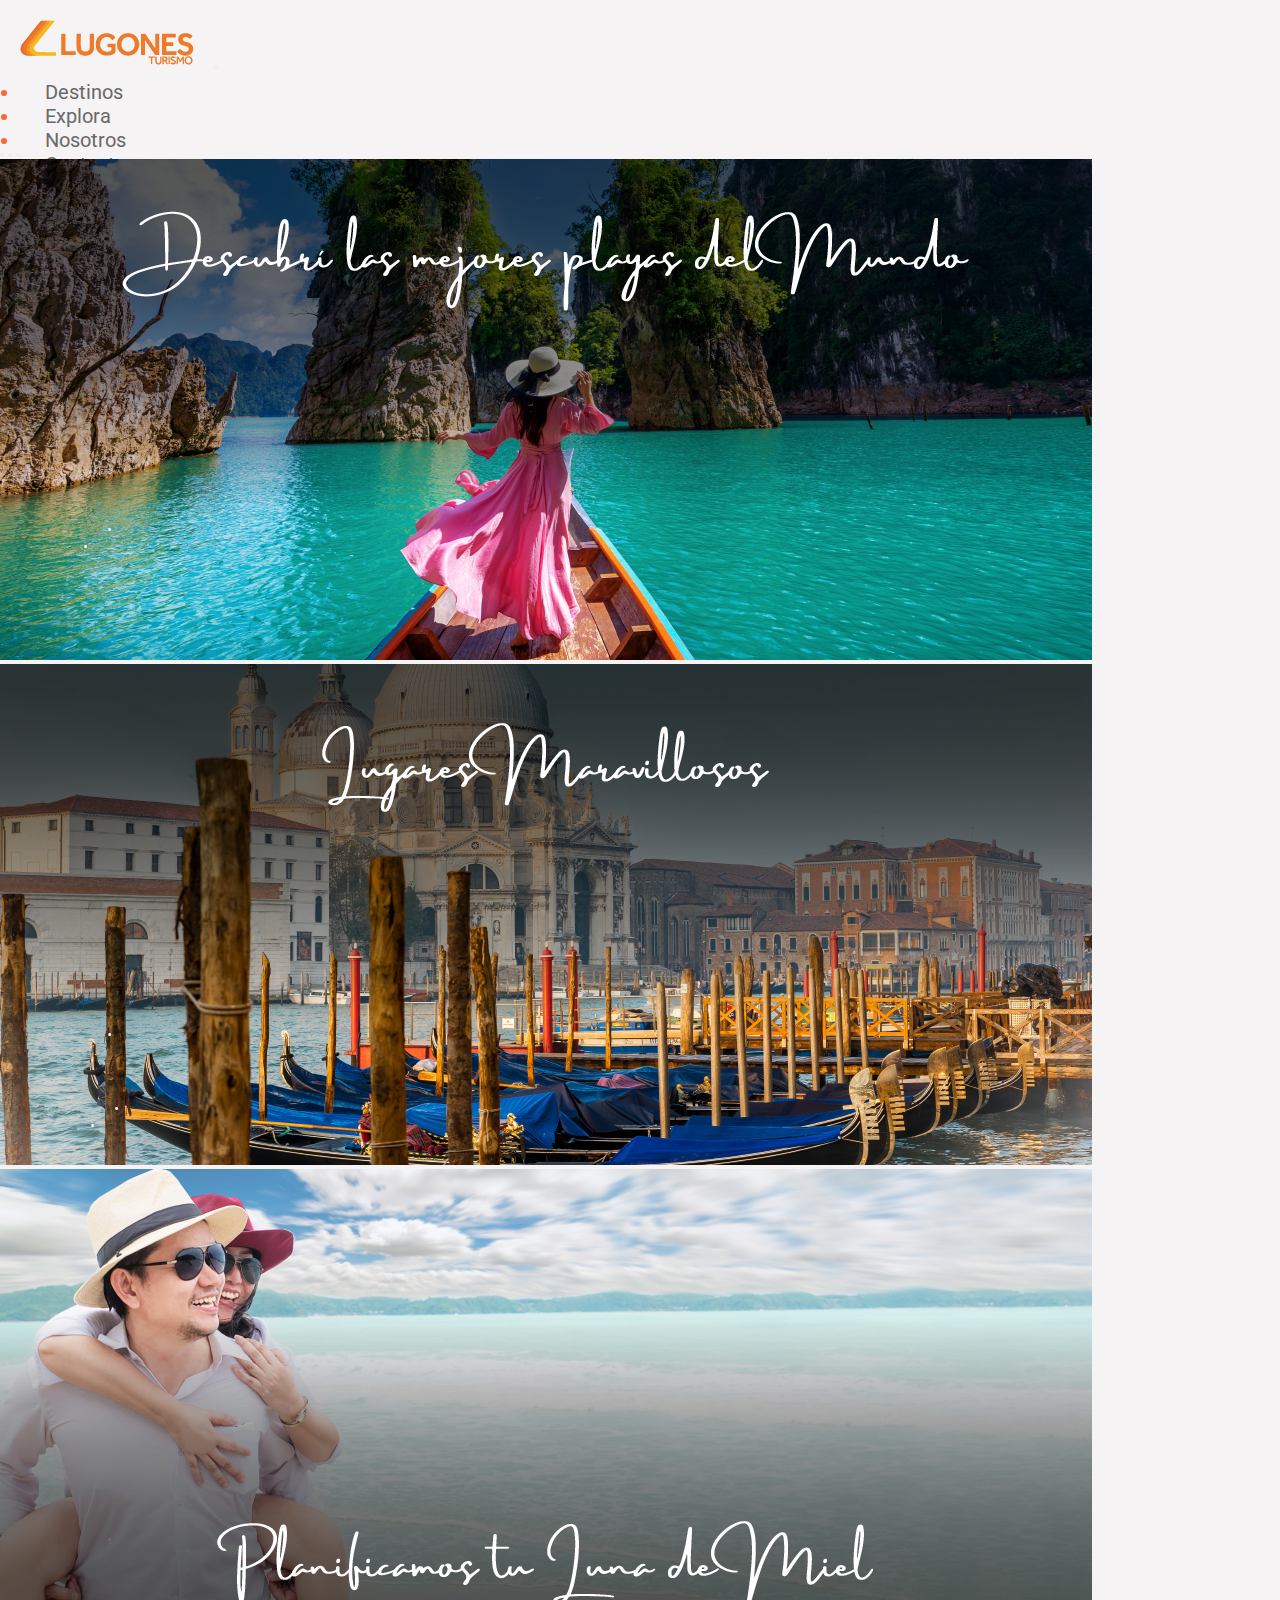
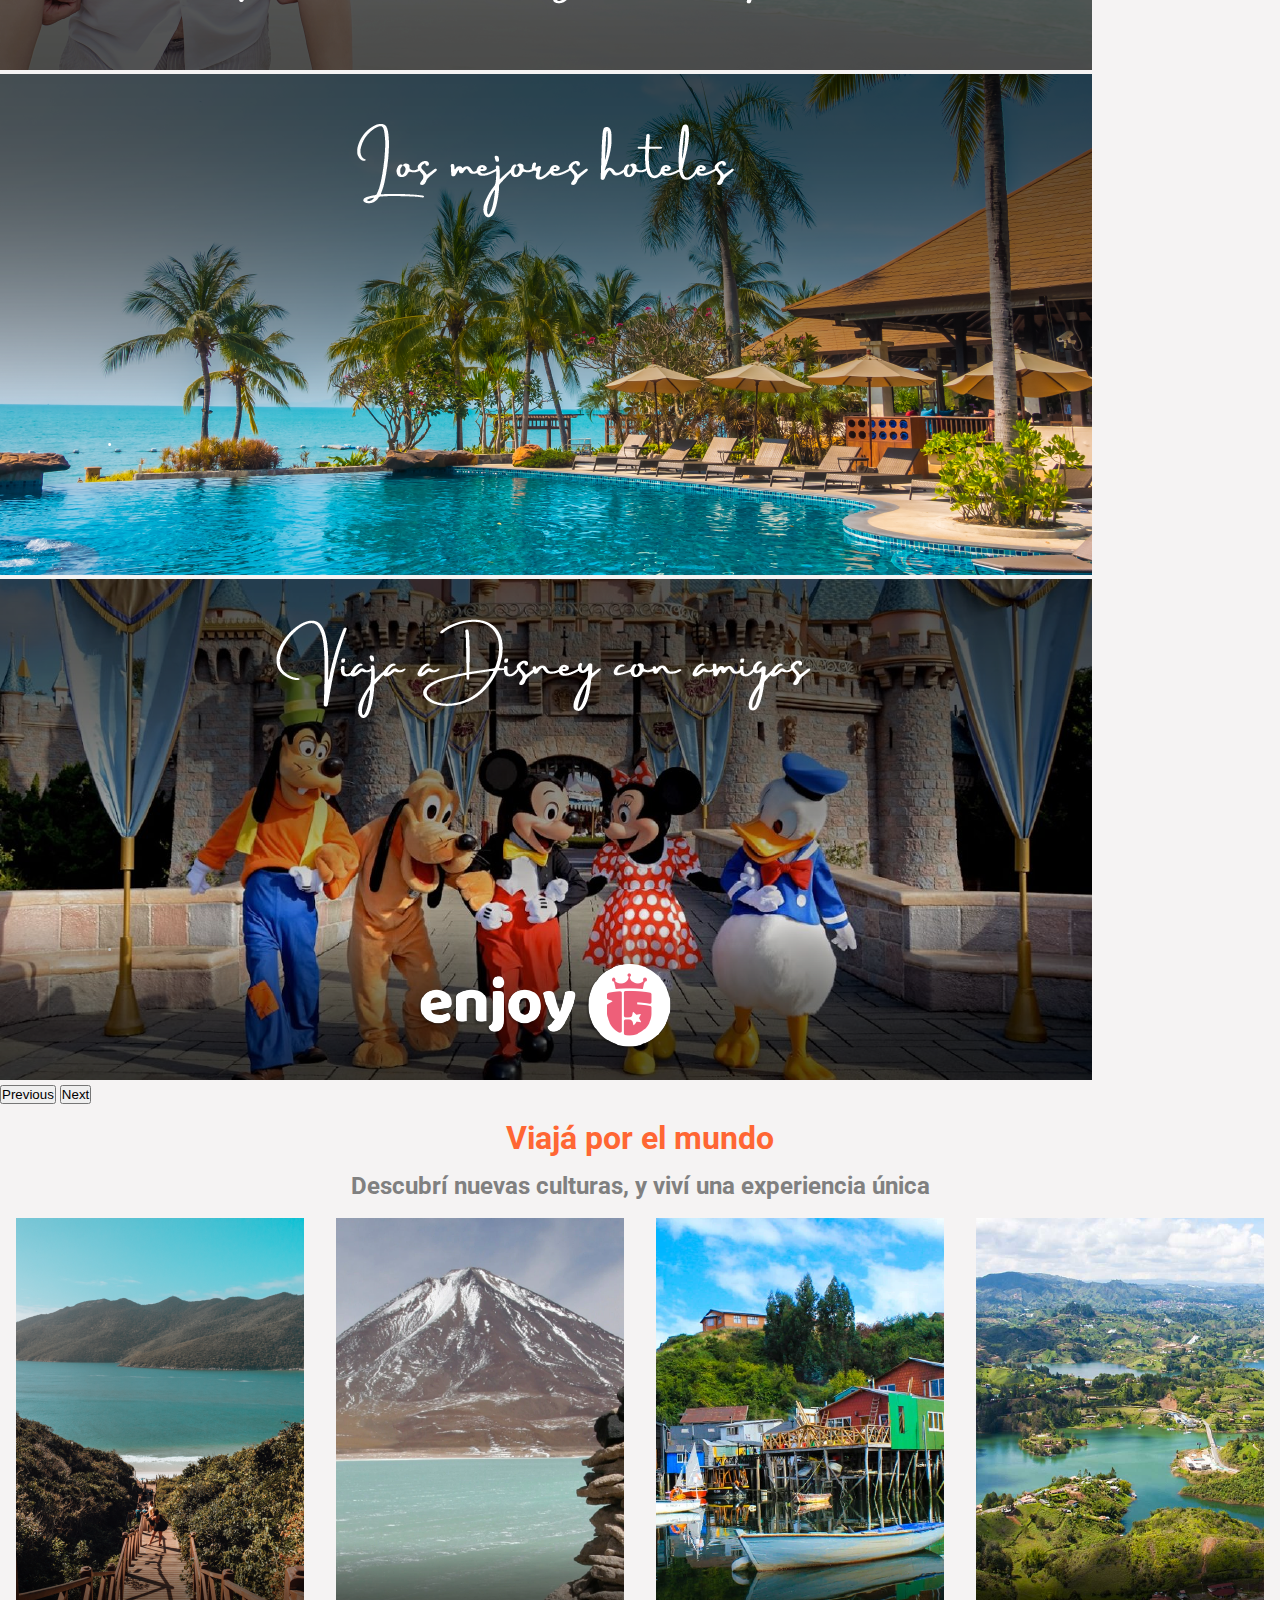
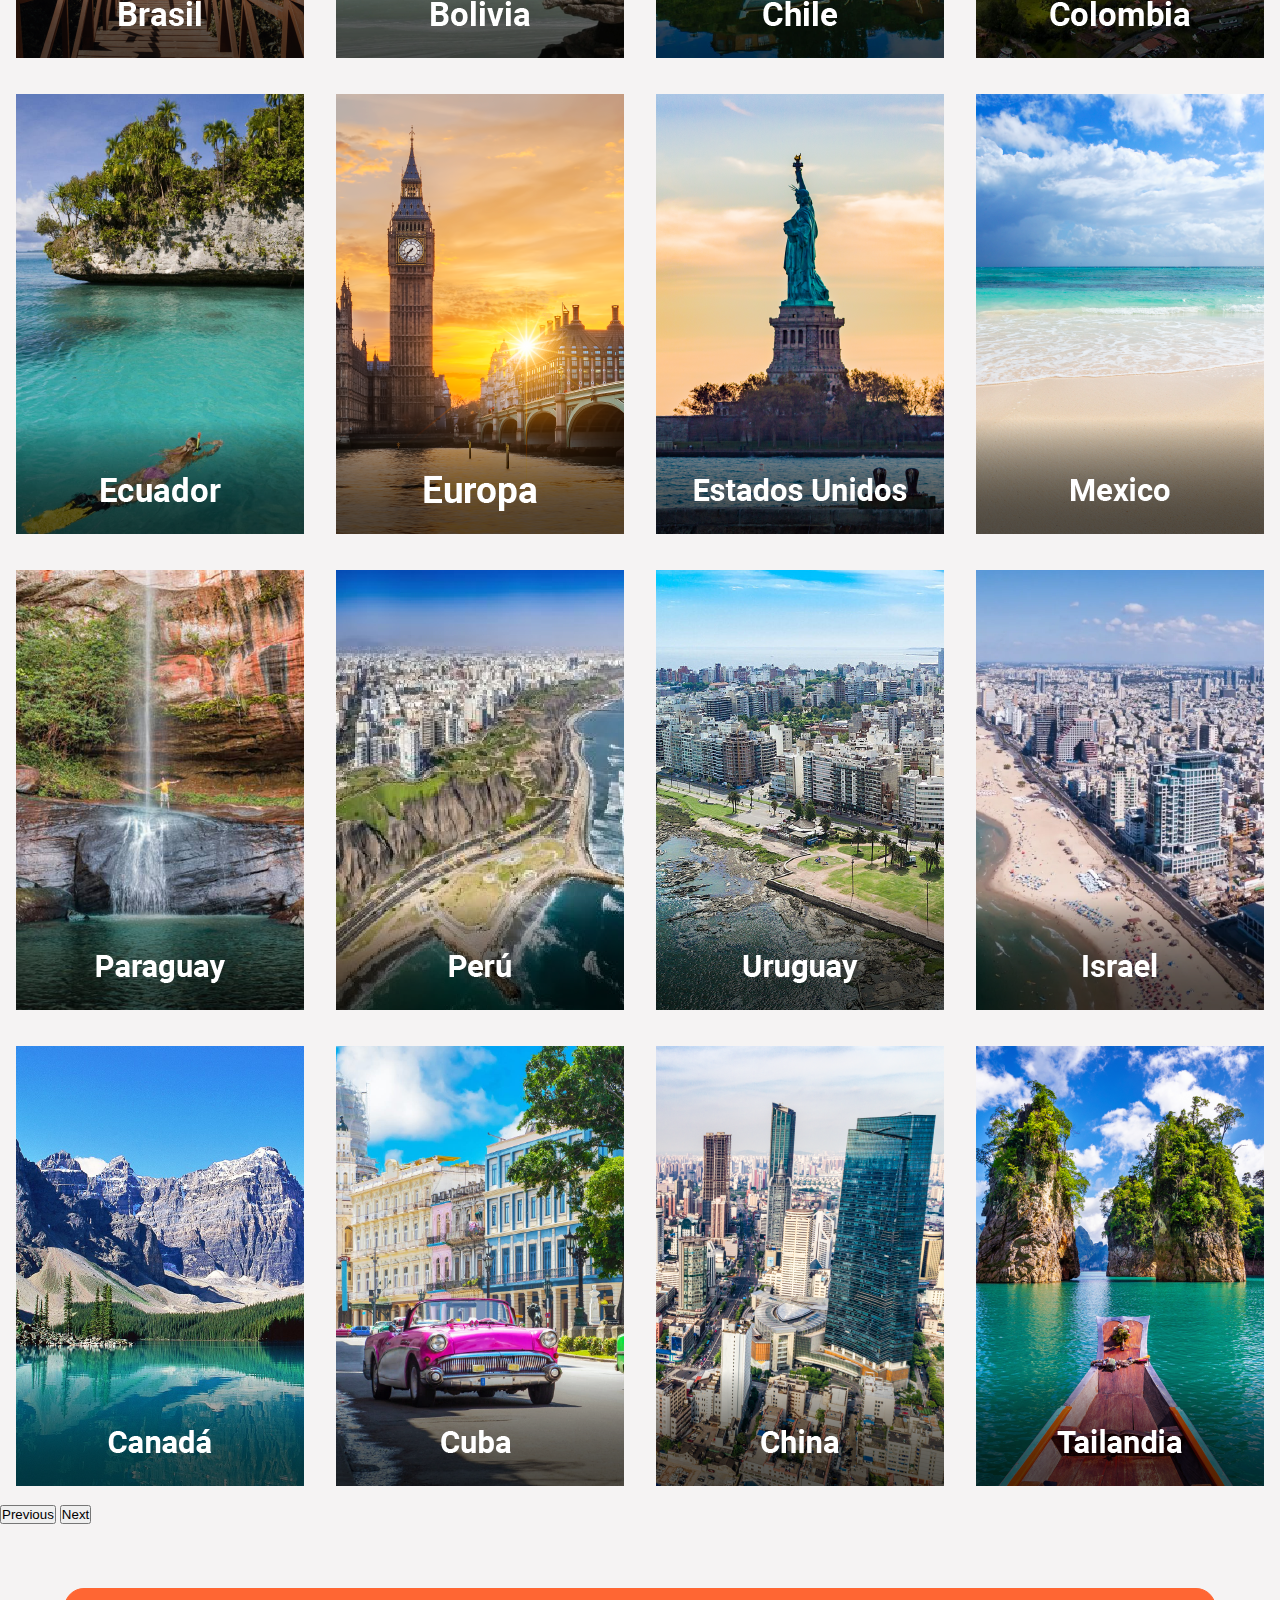
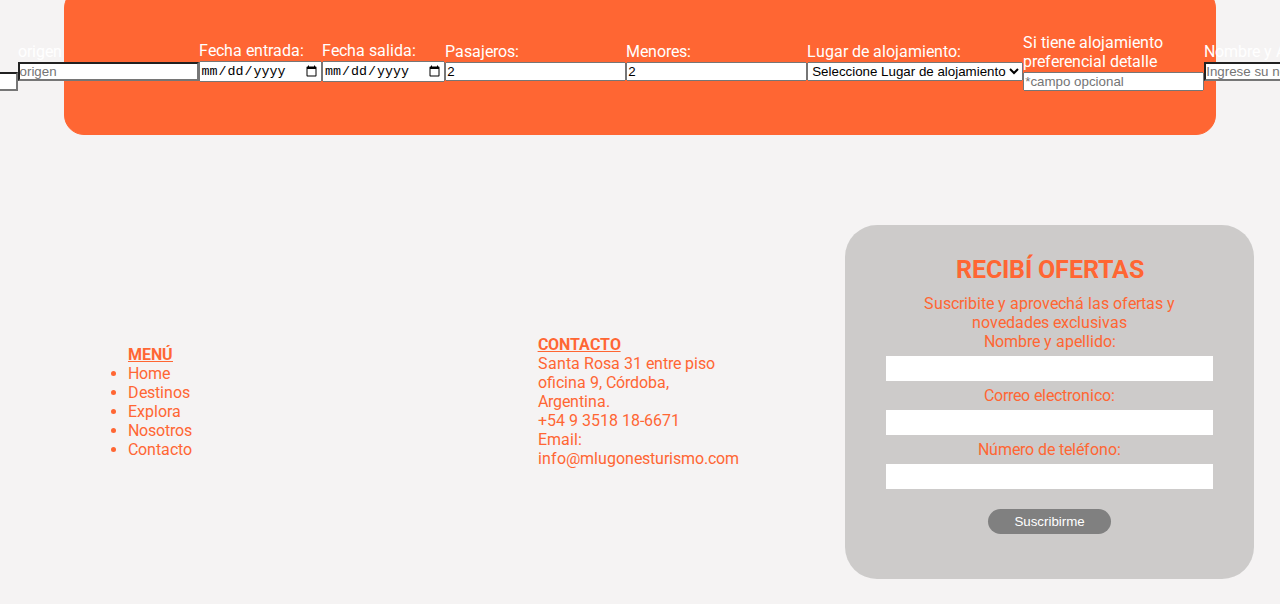
<file: section/internacionales.html>
<!DOCTYPE html>
<html lang="en">
<head>
    <meta charset="UTF-8">
    <meta http-equiv="X-UA-Compatible" content="IE=edge">
    <meta name="viewport" content="width=device-width, initial-scale=1.0">
    <meta name="keywords" content="destinos internacionales turismo viajes viaja al exterior">
    <meta name="description" content="Viaja por el mundo con nosotros, elegi el destino que mas te guste, nosotros hacemos el resto">
    <title>Destinos Internacionales</title>
    <link href="https://cdn.jsdelivr.net/npm/bootstrap@5.1.3/dist/css/bootstrap.min.css" rel="stylesheet" integrity="sha384-1BmE4kWBq78iYhFldvKuhfTAU6auU8tT94WrHftjDbrCEXSU1oBoqyl2QvZ6jIW3" crossorigin="anonymous">
    <link rel="shortcut icon" href="../img/favicon.png">
    <link rel="stylesheet" href="../style/estilos.css"/>
</head>
<body>
    <header>
        <nav class="navbar navbar-expand-lg navbar-light navi">
            <div class="container-fluid">
                <a href="../index.html"><img src="../img/logo.png " alt="logo" class="nav__logo"/></a>
            <button class="navbar-toggler" type="button" data-bs-toggle="collapse" data-bs-target="#navbarNavDropdown" aria-controls="navbarNavDropdown" aria-expanded="false" aria-label="Toggle navigation">
                <span class="navbar-toggler-icon"></span>
            </button>
            <div class="collapse navbar-collapse" id="navbarNavDropdown">
                <ul class="navbar-nav">
                <li class="nav-item">
                    <a class="nav-link"  href="./destinos.html">Destinos</a>
                </li>
                <li class="nav-item">
                    <a class="nav-link" href="./explora.html">Explora</a>
                </li>
                <li class="nav-item">
                    <a class="nav-link" href="./nosotros.html">Nosotros</a>
                </li>
                <li class="nav-item">
                    <a class="nav-link" href="./contacto.html">Contacto</a>
                </li>
                </ul>
            </div>
            </div>
        </nav>
    </header>
    <div id="carouselExampleFade" class="carousel slide carousel-fade" data-bs-ride="carousel">
        <div class="carousel-indicators">
            <button type="button" data-bs-target="#carouselExampleIndicators" data-bs-slide-to="0" class="active" aria-current="true" aria-label="Slide 1"></button>
            <button type="button" data-bs-target="#carouselExampleIndicators" data-bs-slide-to="1" aria-label="Slide 2"></button>
            <button type="button" data-bs-target="#carouselExampleIndicators" data-bs-slide-to="2" aria-label="Slide 3"></button>
        </div>
        <div class="carousel-inner">
        <div class="carousel-item active">
            <img src="../img/slideinternacional1.png" class="d-block w-100" alt="playas">
        </div>
        <div class="carousel-item">
            <img src="../img/slideinternacional2.png" class="d-block w-100" alt="lugaresmaravillosos">
        </div>
        <div class="carousel-item">
            <img src="../img/slideinternacional3.png" class="d-block w-100" alt="lunademiel">
        </div>
        <div class="carousel-item">
            <img src="../img/slideinternacional4.png" class="d-block w-100" alt="mejoreshoteles">
        </div>
        <div class="carousel-item">
            <img src="../img/slideinternacional5.png" class="d-block w-100" alt="disneyconenjoy">
        </div>
        </div>
        <button class="carousel-control-prev" type="button" data-bs-target="#carouselExampleFade" data-bs-slide="prev">
        <span class="carousel-control-prev-icon" aria-hidden="true"></span>
        <span class="visually-hidden">Previous</span>
        </button>
        <button class="carousel-control-next" type="button" data-bs-target="#carouselExampleFade" data-bs-slide="next">
        <span class="carousel-control-next-icon" aria-hidden="true"></span>
        <span class="visually-hidden">Next</span>
        </button>
    </div>
    <h1 class="titunacional">Viajá por el mundo</h1>
    <h2 class="subtitulonacional">Descubrí nuevas culturas, y viví una experiencia única  </h2>

    <div id="carouselExampleControls" class="carousel carousel-dark slide" data-bs-ride="carousel">
        <div class="carousel-inner">
        <div class="carousel-item active">
            <div class="cards-wrapper">
            <div class="imgcard"><img src="../img/brasil1.png" alt="brasil" class="img-fluid" ></div>
            <div class="imgcard"><img src="../img/bolivia.png"  alt="bolivia" class="img-fluid" ></div>
            <div class="imgcard"><img src="../img/chile.png" alt="chile" class="img-fluid" ></div>
            <div class="imgcard"><img src="../img/colombia.png" alt="colombia" class="img-fluid" ></div>
            </div>
        </div>
        <div class="carousel-item">
            <div class="cards-wrapper">
                <div class="imgcard"><img src="../img/ecuador.png" alt="ecuador" class="img-fluid" ></div>
                <div class="imgcard"><img src="../img/europa1.png" alt="europa" class="img-fluid" ></div>
                <div class="imgcard"><img src="../img/estadosunidos.png" alt="estadosunidos" class="img-fluid" ></div>
                <div class="imgcard"><img src="../img/mexico1.png" alt="mexico" class="img-fluid" ></div>
                
            </div>
        </div>
        <div class="carousel-item">
            <div class="cards-wrapper">
                <div class="imgcard"><img src="../img/paraguay.png" alt="paraguay" class="img-fluid" ></div>
                <div class="imgcard"><img src="../img/peru.png" alt="peru" class="img-fluid" ></div>
                <div class="imgcard"><img src="../img/uruguay.png" alt="uruguay" class="img-fluid" ></div>
                <div class="imgcard"><img src="../img/israel.png" alt="israel" class="img-fluid" ></div>
            </div>
        </div>
        <div class="carousel-item">
            <div class="cards-wrapper">
                <div class="imgcard"><img src="../img/canada.png" alt="canada" class="img-fluid" ></div>
                <div class="imgcard"><img src="../img/cuba.png" alt="cuba" class="img-fluid" ></div>
                <div class="imgcard"><img src="../img/china.png" alt="china" class="img-fluid" ></div>
                <div class="imgcard"><img src="../img/tailandia.png" alt="tailandia" class="img-fluid" ></div>
            </div>
        </div>
        </div>
        <button class="carousel-control-prev" type="button" data-bs-target="#carouselExampleControls" data-bs-slide="prev">
        <span class="carousel-control-prev-icon" aria-hidden="true"></span>
        <span class="visually-hidden">Previous</span>
        </button>
        <button class="carousel-control-next" type="button" data-bs-target="#carouselExampleControls" data-bs-slide="next">
            <span class="carousel-control-next-icon" aria-hidden="true"></span>
            <span class="visually-hidden">Next</span>
        </button>
    </div>

<form class=" row g-3 formuviajar" form action="https://formsubmit.co/info@mlugonesturismo.com" method="POST">
        <P class="personalizado">COTIZÁ TU PAQUETE PERSONALIZADO</P>
    <div class="col-md-6 col-sm-6 col-6 " >
        <label for="exampleDataList" class="form-label">Detalle del destino que desea visitar</label>
<input class="form-control" name="destino" list="datalistOptions" id="exampleDataList" placeholder="ej: Brasil" required>
<datalist id="datalistOptions">
    <option value="Brasil">
    <option value="Bolivia">
    <option value="Chile">
    <option value="Colombia">
    <option value="Canada">
    <option value="Cuba">
    <option value="China">
    <option value="Chile">
    <option value="Ecuador">
    <option value="Europa">
    <option value="Estados Unidos">
    <option value="Mexico">
    <option value="Paraguay">
    <option value="Perú">
    <option value="Uruguay">
    <option value="Israel">
    <option value="Tailandia">
</datalist>
    </div>
    <div class="col-md-6 col-sm-6 col-6">
        <label for="nombre" class="form-label">origen</label>
                <input type="text" class="form-control" id="exampleFormControlInput1" placeholder="origen" name="lugarDeOrigen" required>
    </div>
    <div class="col-lg-6 col-md-6 col-sm-6 col-6  text-label">
        <label for="exampleFormControlInput1" class="form-label">Fecha entrada:</label>
        <input type="date" class="form-control" title="ingrese fecha de entrada" name="fechaentrada">
    </div>
    <div class="col-lg-6 col-md-6 col-sm-6 col-6 text-label">
    <label for="exampleFormControlInput1" class="form-label" name="fechaSalida">Fecha salida:</label>
    <input type="date" class="form-control" title="ingrese fecha de salida">
</div>
<!--
<div class="form-check form-switch col-lg-12 col-md-12 col-sm-12 col-12">
    <input class="form-check-input" type="checkbox" role="switch" id="flexSwitchCheckChecked" checked="" name="todavianodecisiofecha">
    <label class="form-check-label" for="flexSwitchCheckChecked">Todavía no he decidido la fecha</label>
</div>-->
<div class="col-lg-6 col-md-6 col-sm-6 col-6 text-label">
    <label for="exampleFormControlInput1" class="form-label">Pasajeros:</label>
    <input type="number" min="1" required value="2" class="form-control" title="ingrese cantidad de pasajeros" name="pasajeros">
</div>
<div class="col-lg-6 col-md-6  col-sm-6 col-6 text-label">
<label for="exampleFormControlInput1" class="form-label">Menores:</label>
<input type="number" value="2" class="form-control" title="ingrese cantidad de pasajeros" name="menores">
</div>
<div  class="col-lg-6 col-md-6  col-sm-12 col-12">
    <label for="exampleFormControlInput1" class="form-label">Lugar de alojamiento: </label>
    <select class="form-select" required aria-label="Default select example" name="alojamiento">
        <option selected>Seleccione Lugar de alojamiento</option>
        <option value="1">Hotel 5 estrellas</option>
        <option value="2">Hotel 4 estrellas </option>
        <option value="3">Hotel 3 estrellas</option>
        <option value="4">Hotel 2 estrellas</option>
        <option value="5">Hostel</option>
        <option value="6">Departamento</option>
        <option value="7">Casa</option>
    </select>
</div>
<div class="col-md-6 col-sm-12 col-12">
    <label for="nombre" class="form-label">Si tiene alojamiento preferencial detalle</label>
    <input type="lugardepreferencia" class="form-control" id="exampleFormControlInput1" placeholder="*campo opcional" name="alojamientopreferencial">
</div>

<div class="col-md-6 col-sm-12 col-12">
<label for="nombre" class="form-label">Nombre y Apellido</label>
        <input type="text" required class="form-control" id="exampleFormControlInput1" placeholder="Ingrese su nombre y apellido" name="nombreyapellido">
</div>
<div class="col-md-6 col-sm-12 col-12">
<label for="nombre" class="form-label">Mail</label>
        <input type="email" required class="form-control" id="exampleFormControlInput1" placeholder="Ingrese su mail" name="mail">
</div>
<button type="submit" class="btn btn-primary botonformuviajar">Cotizar</button>
<input type="hidden" name="_next" value="http://lugonesturismo.com.ar/section/internacionales.html"> <!--agregar aca el lugar del index-->
                <input type="hidden" name="_captcha" value="false">
</form>
    
    <footer> 
    <div class="footmenu">
        <div><p class="titufoot"> Menú</p></div>
        <ul class="navbar-nav">
            <li>
            <a  href="../index.html">Home</a>
            </li>
            <li>
            <a href="./destinos.html">Destinos</a>
            </li>
            <li >
                <a  href="./explora.html">Explora</a>
            </li>
            <li >
            <a  href="./nosotros.html">Nosotros</a>
            </li>
            <li >
            <a href="./contacto.html">Contacto</a>
            </li>
            
        </ul>
</div>
<div class="footer__bloque2">
    <div><p class="titufoot"> Contacto</p></div>
            <div > 
                <p>Santa Rosa 31 entre piso oficina 9, Córdoba, Argentina.</p>
            </div> 
            <div>
                <p>+54 9 3518 18-6671</p> 
            </div>
            <div>
                <p>Email: info@mlugonesturismo.com</p>
            </div>
    </div>
    <form class="formu1" form action="https://formsubmit.co/info@mlugonesturismo.com" method="POST">
        <h3>Recibí ofertas</h3>
        <div class="formupconte"><p class="parrafoformu">Suscribite y aprovechá las ofertas y novedades exclusivas</p></div>
        <label for="nombreyapellido">Nombre y apellido:</label><br>
        <input name="nombreyapellido" type="text" required id="nombreyapellido" name="nombreyapellido"><br>
        <label for="emaildelquequieresuscribirse">Correo electronico:</label><br>
        <input type="email" required name="correo" id="email" name="Suscribirme"><br>
        <label for="numerodecontacto">Número de teléfono:</label><br>
        <input type = "number"    name="numero" id="numero" name="Suscribirme" required><br>
        <input type="submit" id="enviar" value="Suscribirme">
        <input type="hidden" name="_next" value="http://lugonesturismo.com.ar/section/internacionales.html"> <!--agregar aca el lugar del index-->
        <input type="hidden" name="_captcha" value="false">
    </form>
    </footer>
    <script src="https://cdn.jsdelivr.net/npm/bootstrap@5.1.3/dist/js/bootstrap.bundle.min.js" integrity="sha384-ka7Sk0Gln4gmtz2MlQnikT1wXgYsOg+OMhuP+IlRH9sENBO0LRn5q+8nbTov4+1p" crossorigin="anonymous"></script>
</body>
</html>
</file>
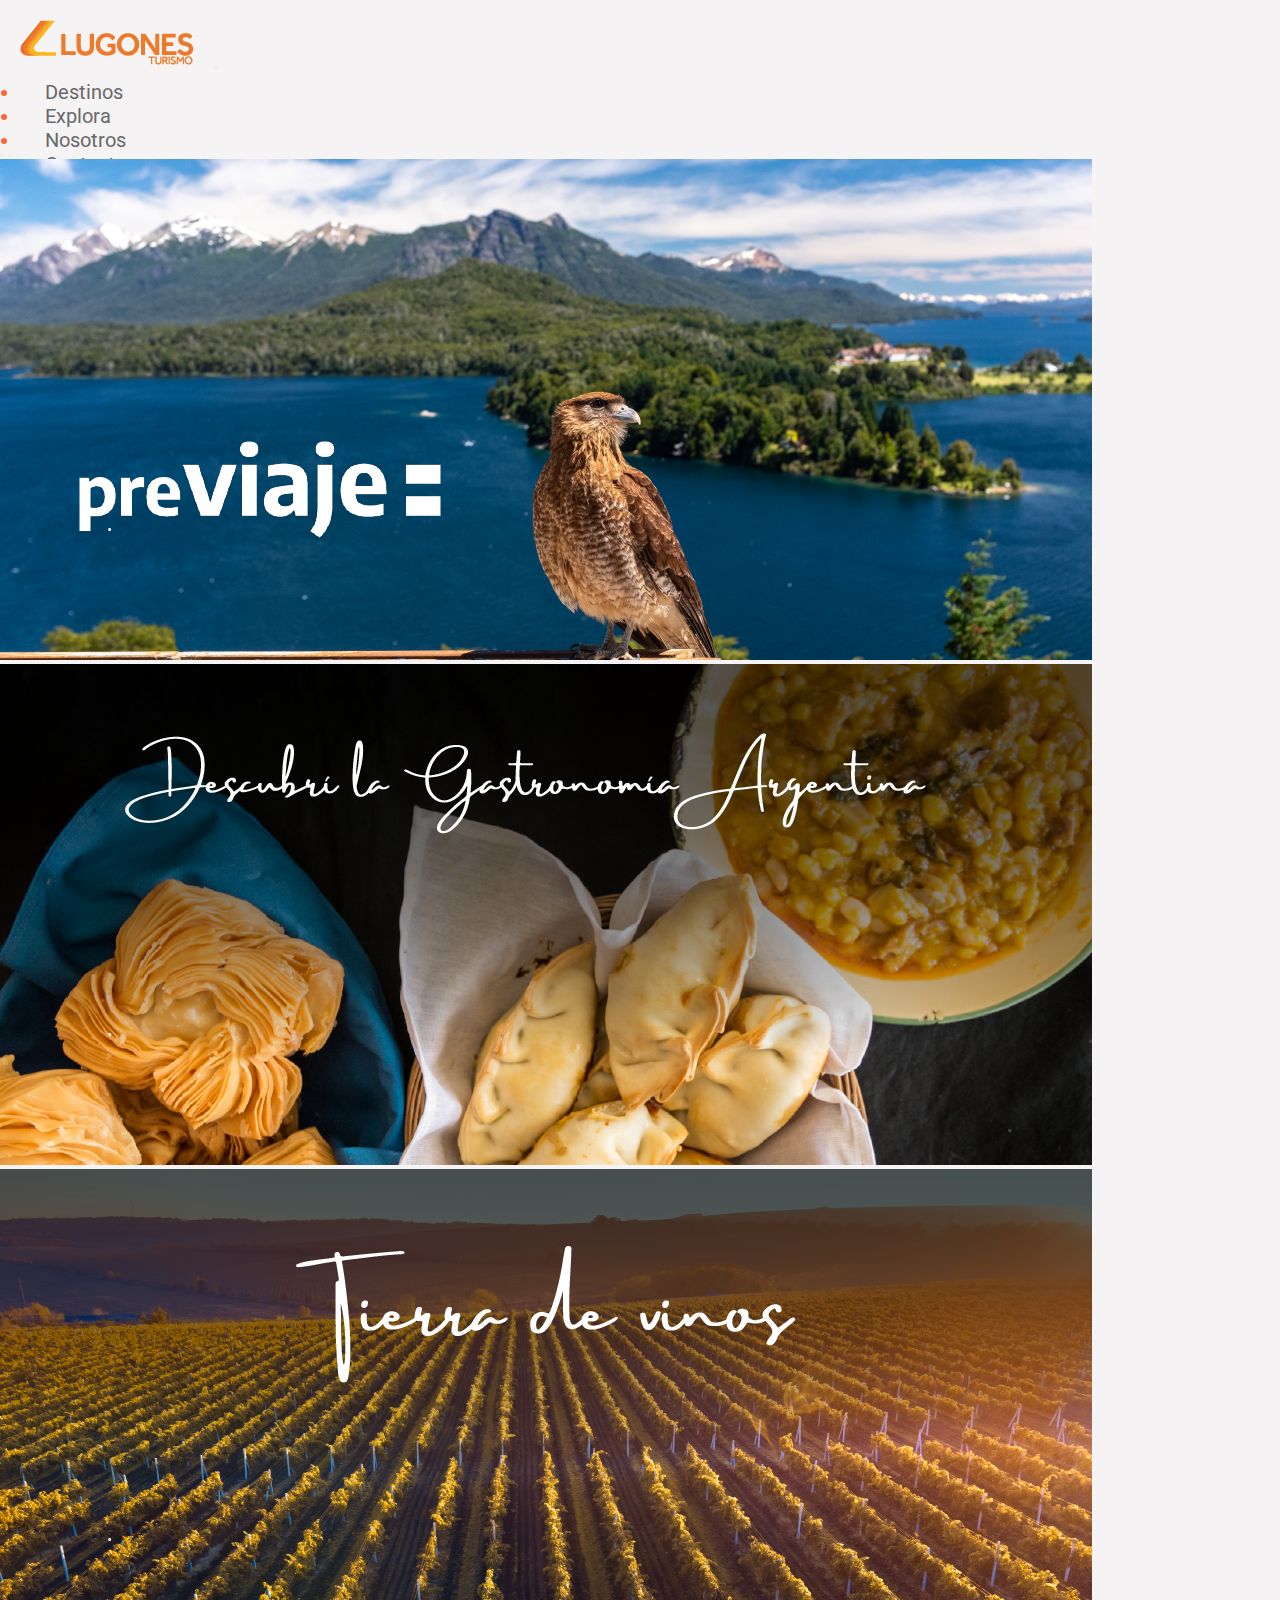
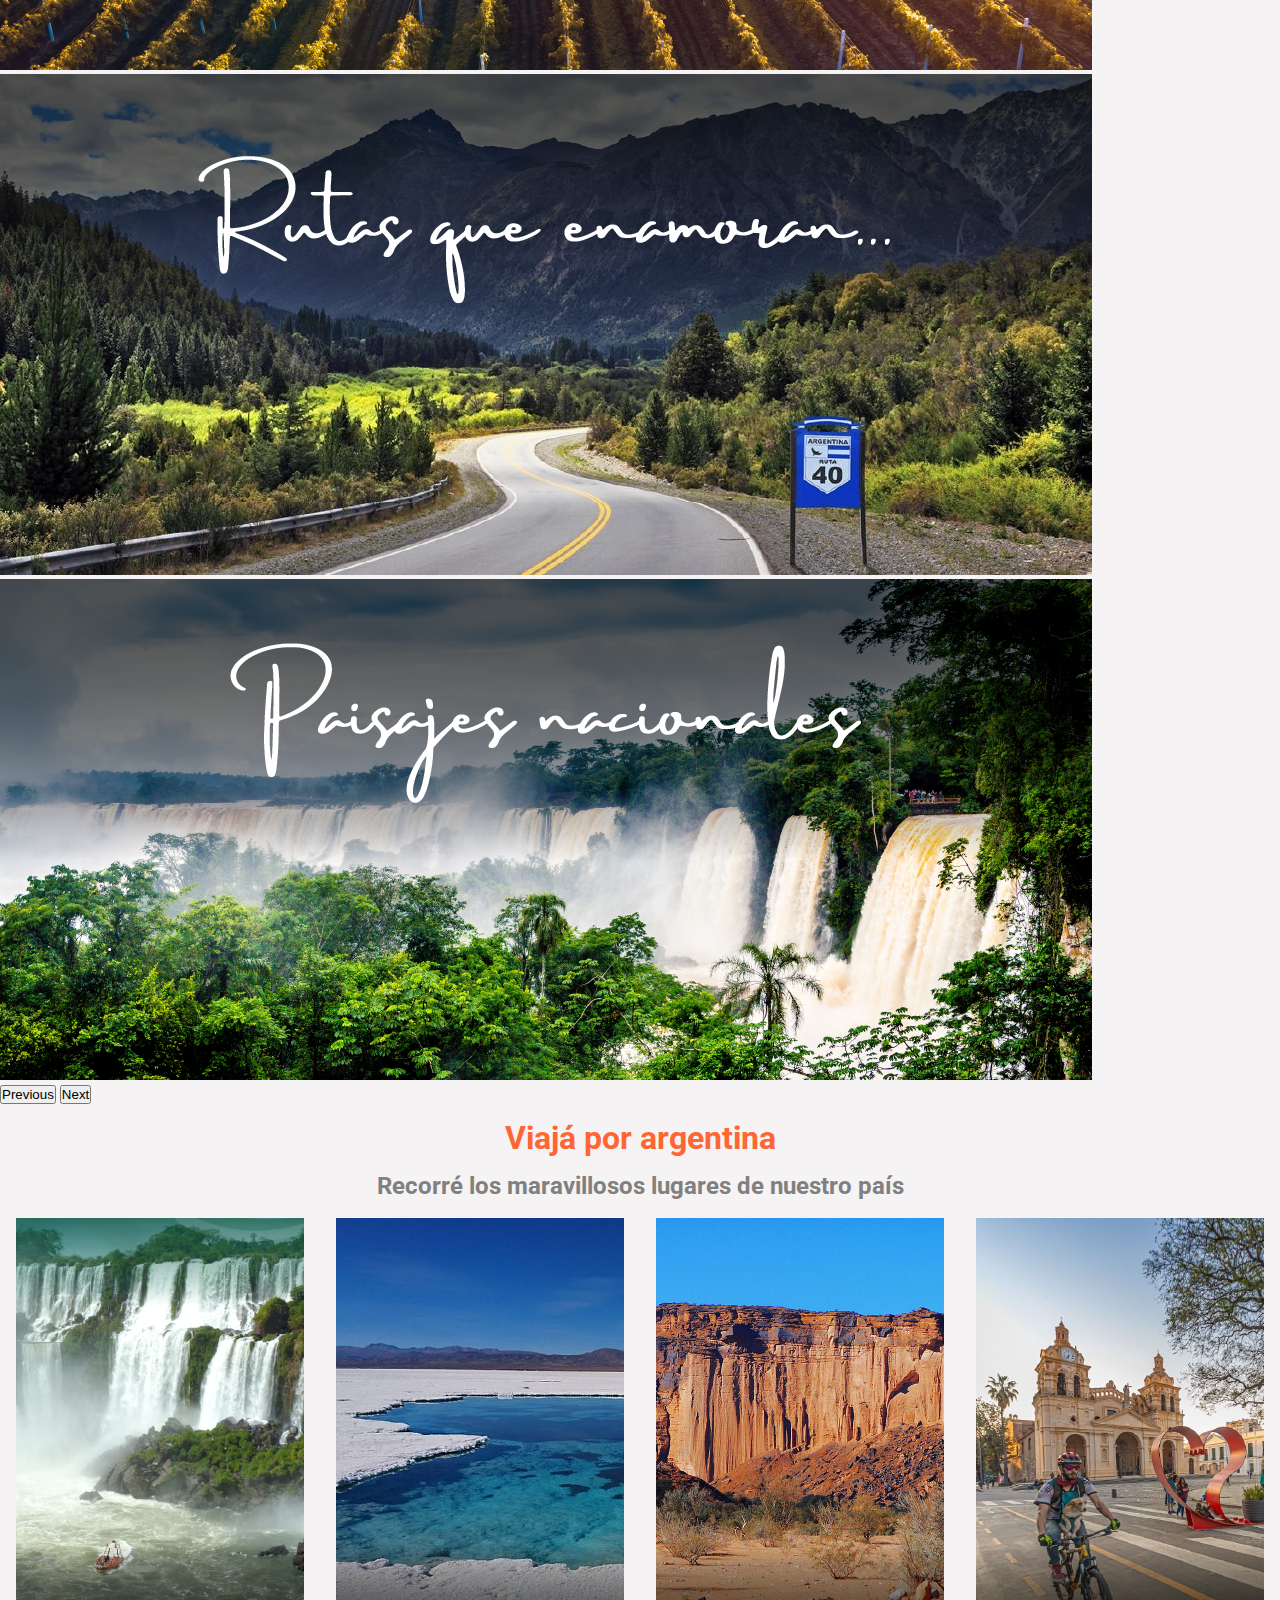
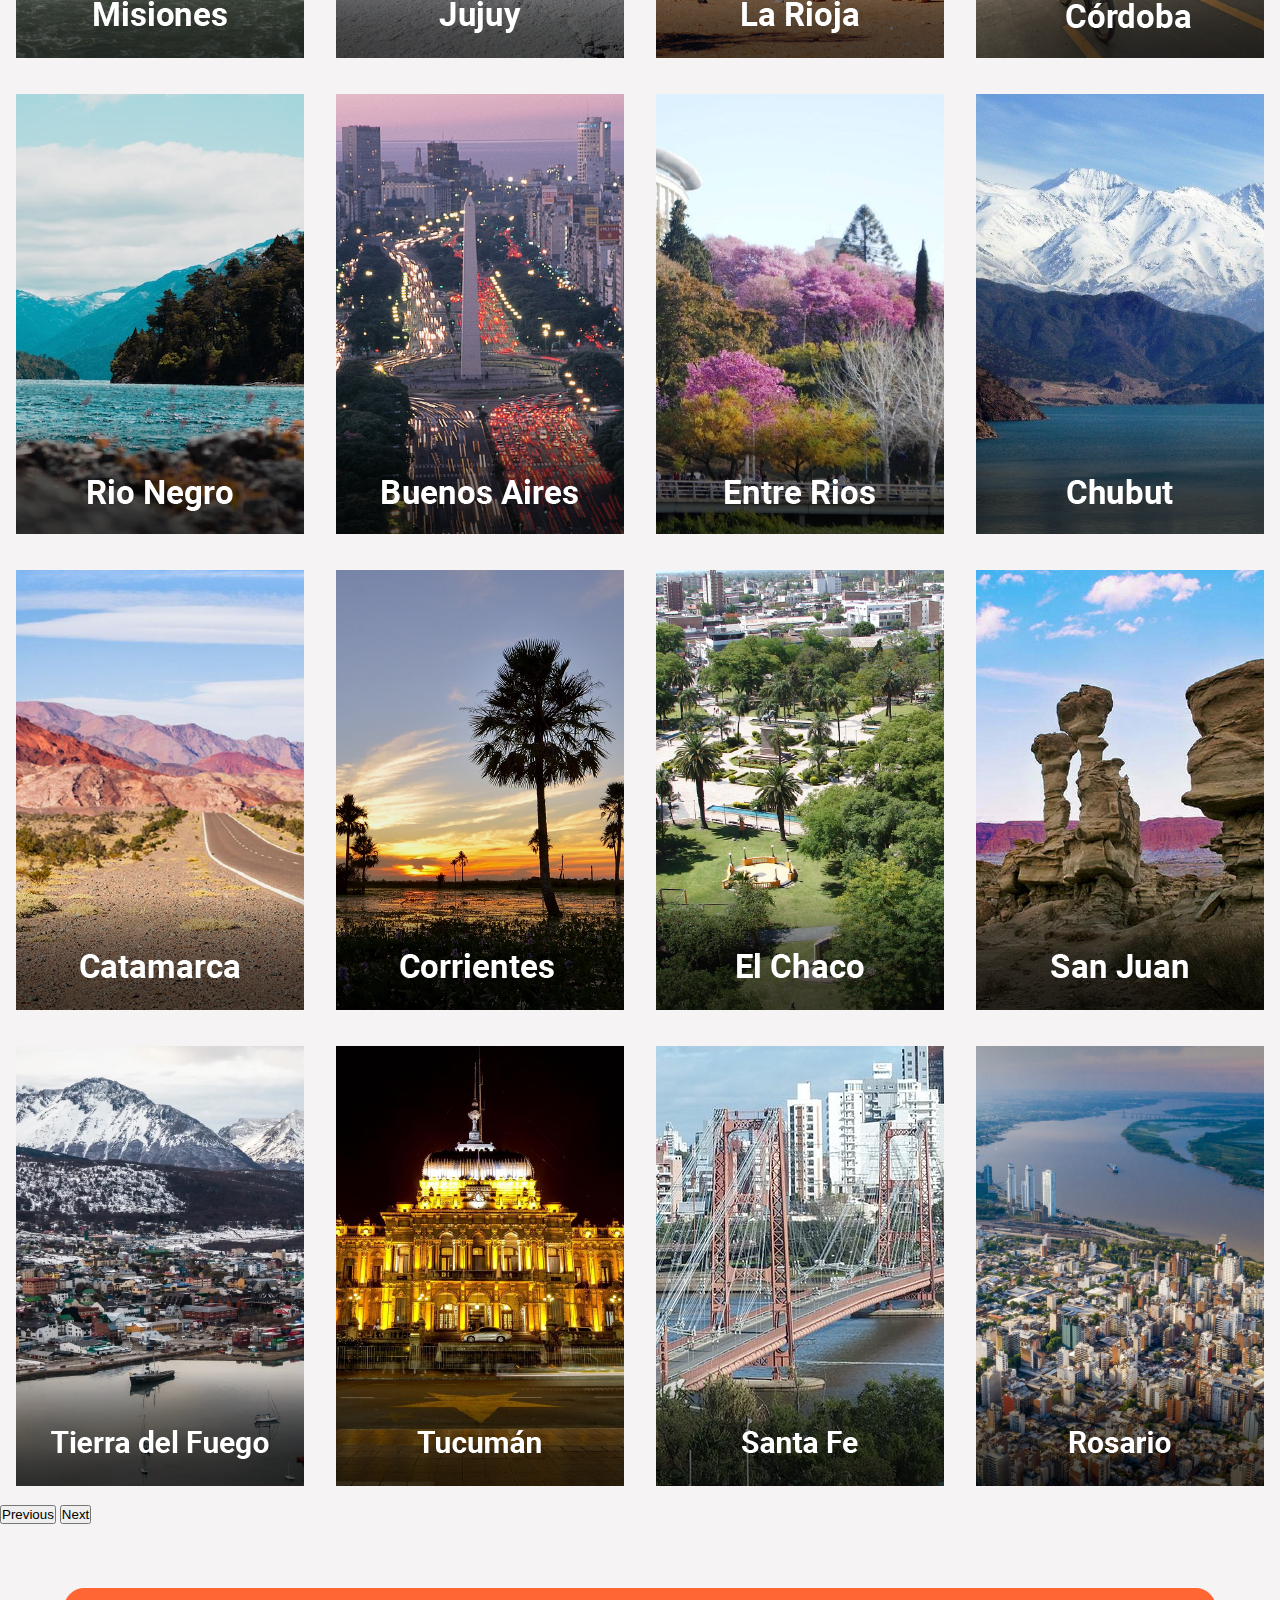
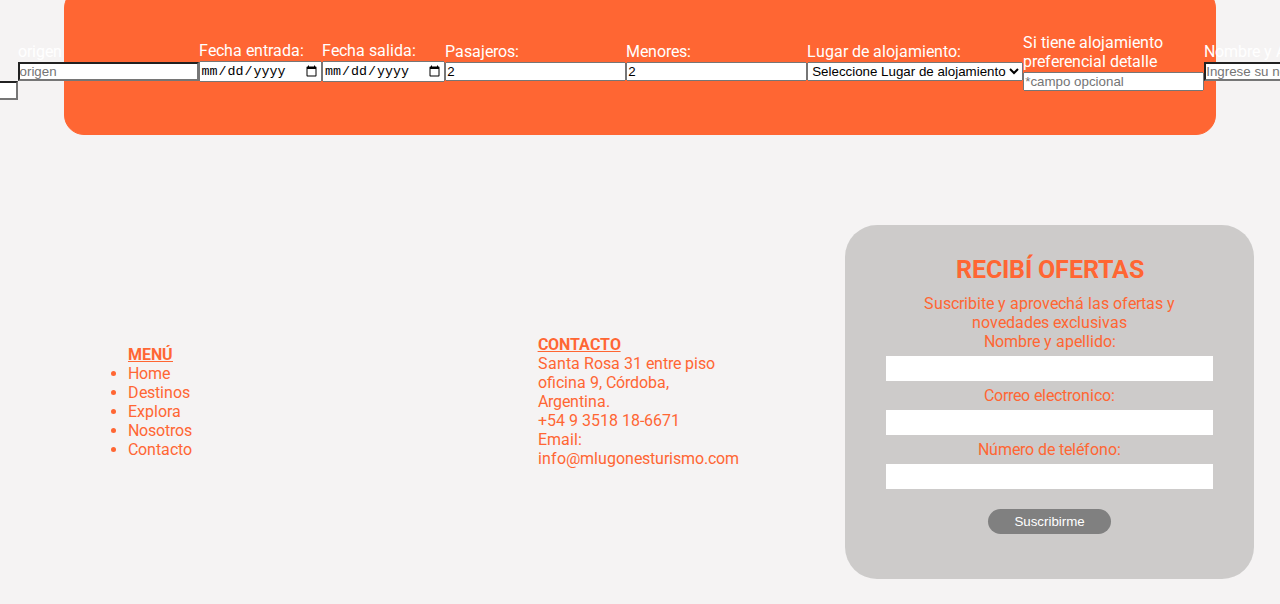
<file: section/nacionales.html>
<!DOCTYPE html>
<html lang="en">
<head>
    <meta charset="UTF-8">
    <meta http-equiv="X-UA-Compatible" content="IE=edge">
    <meta name="viewport" content="width=device-width, initial-scale=1.0">
    <meta name="keywords" content="destinos nacionales turismo viajes bariloche tierra del fuego cataratas del Iguazu">
    <meta name="description" content="Viaja por Argentina con nosotros, elegi el destino que mas te guste, nosotros hacemos el resto">
    <title>Destinos Nacionales</title>
    <link href="https://cdn.jsdelivr.net/npm/bootstrap@5.1.3/dist/css/bootstrap.min.css" rel="stylesheet" integrity="sha384-1BmE4kWBq78iYhFldvKuhfTAU6auU8tT94WrHftjDbrCEXSU1oBoqyl2QvZ6jIW3" crossorigin="anonymous">
    <link rel="shortcut icon" href="../img/favicon.png">
    <link rel="stylesheet" href="../style/estilos.css"/>
</head>
<body>
    <header>
        <nav class="navbar navbar-expand-lg navbar-light navi">
            <div class="container-fluid">
                <a href="../index.html"><img src="../img/logo.png " alt="logo" class="nav__logo"/></a>
            <button class="navbar-toggler" type="button" data-bs-toggle="collapse" data-bs-target="#navbarNavDropdown" aria-controls="navbarNavDropdown" aria-expanded="false" aria-label="Toggle navigation">
                <span class="navbar-toggler-icon"></span>
            </button>
            <div class="collapse navbar-collapse" id="navbarNavDropdown">
                <ul class="navbar-nav">
                <li class="nav-item">
                    <a class="nav-link"  href="./destinos.html">Destinos</a>
                </li>
                <li class="nav-item">
                    <a class="nav-link" href="./explora.html">Explora</a>
                </li>
                <li class="nav-item">
                    <a class="nav-link" href="./nosotros.html">Nosotros</a>
                </li>
                <li class="nav-item">
                    <a class="nav-link" href="./contacto.html">Contacto</a>
                </li>
                </ul>
            </div>
            </div>
        </nav>
    </header>

    <div id="carouselExampleFade" class="carousel slide carousel-fade" data-bs-ride="carousel">
        <div class="carousel-indicators">
            <button type="button" data-bs-target="#carouselExampleIndicators" data-bs-slide-to="0" class="active" aria-current="true" aria-label="Slide 1"></button>
            <button type="button" data-bs-target="#carouselExampleIndicators" data-bs-slide-to="1" aria-label="Slide 2"></button>
            <button type="button" data-bs-target="#carouselExampleIndicators" data-bs-slide-to="2" aria-label="Slide 3"></button>
        </div>
        <div class="carousel-inner">
        <div class="carousel-item active">
            <img src="../img/slidenacional1.png" class="d-block w-100" alt="previaje">
        </div>
        <div class="carousel-item">
            <img src="../img/slidenaciona2.png" class="d-block w-100" alt="gastronomia">
        </div>
        <div class="carousel-item">
            <img src="../img/slidenacional3.png" class="d-block w-100" alt="tierradevinos">
        </div>
        <div class="carousel-item">
            <img src="../img/slidenacional4.png" class="d-block w-100" alt="rutas">
        </div>
        <div class="carousel-item">
            <img src="../img/slidenacional5.png" class="d-block w-100" alt="paisajes">
        </div>
        </div>
        <button class="carousel-control-prev" type="button" data-bs-target="#carouselExampleFade" data-bs-slide="prev">
        <span class="carousel-control-prev-icon" aria-hidden="true"></span>
        <span class="visually-hidden">Previous</span>
        </button>
        <button class="carousel-control-next" type="button" data-bs-target="#carouselExampleFade" data-bs-slide="next">
        <span class="carousel-control-next-icon" aria-hidden="true"></span>
        <span class="visually-hidden">Next</span>
        </button>
    </div>
    <h1 class="titunacional">Viajá por argentina</h1>
    <h2 class="subtitulonacional">Recorré los maravillosos lugares de nuestro país</h2>

    <div id="carouselExampleControls" class="carousel carousel-dark slide" data-bs-ride="carousel">
        <div class="carousel-inner">
        <div class="carousel-item active">
            <div class="cards-wrapper">
            <div class="imgcard"><img src="../img/misiones.png" alt="misiones" class="img-fluid" ></div>
            <div class="imgcard"><img src="../img/jujuy.png"  alt="jujuy" class="img-fluid" ></div>
            <div class="imgcard"><img src="../img/larioja.png" alt="larioja" class="img-fluid" ></div>
            <div class="imgcard"><img src="../img/cordoba.png" alt="cordoba" class="img-fluid" ></div>
            </div>
        </div>
        <div class="carousel-item">
            <div class="cards-wrapper">
                <div class="imgcard"><img src="../img/rionegro.png" alt="rionegro" class="img-fluid" ></div>
                <div class="imgcard"><img src="../img/buenosaires.png" alt="buenosaires" class="img-fluid" ></div>
                <div class="imgcard"><img src="../img/entrerios.png" alt="entrerios" class="img-fluid" ></div>
                <div class="imgcard"><img src="../img/chubut.png" alt="chubut" class="img-fluid" ></div>
                
            </div>
        </div>
        <div class="carousel-item">
            <div class="cards-wrapper">
                <div class="imgcard"><img src="../img/catamarca.png" alt="catamarca" class="img-fluid" ></div>
                <div class="imgcard"><img src="../img/corrientes.png" alt="corrientes" class="img-fluid" ></div>
                <div class="imgcard"><img src="../img/elchaco.png" alt="elchaco" class="img-fluid" ></div>
                <div class="imgcard"><img src="../img/sanjuan.png" alt="sanjuan" class="img-fluid" ></div>
            </div>
        </div>
        <div class="carousel-item">
            <div class="cards-wrapper">
                <div class="imgcard"><img src="../img/tierradelfuego.png" class="img-fluid" ></div>
                <div class="imgcard"><img src="../img/tucuman.png" class="img-fluid" ></div>
                <div class="imgcard"><img src="../img/santafe.png" class="img-fluid" ></div>
                <div class="imgcard"><img src="../img/rosario.png" class="img-fluid" ></div>
            </div>
        </div>
        </div>
        <button class="carousel-control-prev" type="button" data-bs-target="#carouselExampleControls" data-bs-slide="prev">
        <span class="carousel-control-prev-icon" aria-hidden="true"></span>
        <span class="visually-hidden">Previous</span>
        </button>
        <button class="carousel-control-next" type="button" data-bs-target="#carouselExampleControls" data-bs-slide="next">
            <span class="carousel-control-next-icon" aria-hidden="true"></span>
            <span class="visually-hidden">Next</span>
        </button>
    </div>

<form class=" row g-3 formuviajar" form action="https://formsubmit.co/info@mlugonesturismo.com" method="POST">
        <P class="personalizado">COTIZÁ TU PAQUETE PERSONALIZADO</P>
    <div class="col-md-6 col-sm-6 col-6 " >
        <label for="exampleDataList" class="form-label">Detalle el Destino Nacional que desea visitar</label>
<input class="form-control" list="datalistOptions" id="exampleDataList" placeholder="ej: Rio Negro" required>
<datalist id="datalistOptions">
    <option value="Buenos Aires">
    <option value="Catamarca">
    <option value="Chaco">
    <option value="Chubut">
    <option value="Corrientes">
    <option value="Córdoba">
    <option value="Entre ríos">
    <option value="Formosa">
    <option value="jujuy">
    <option value="La Pampa">
    <option value="La Rioja">
    <option value="Mendoza">
    <option value="Misiones">
    <option value="Neuquen">
    <option value="Río Negro">
    <option value="Salta">
    <option value="San Juan">
    <option value="San Luis">
    <option value="Santa Cruz">
    <option value="Santa Fe">
    <option value="Santiago del Estero">
    <option value="Tierra del Fuego">
    <option value="Tucumán">
</datalist>
    </div>
    <div class="col-md-6 col-sm-6 col-6">
        <label for="nombre" class="form-label">origen</label>
                <input type="text" class="form-control" id="exampleFormControlInput1" placeholder="origen" name="lugarDeOrigen" required>
    </div>
    <div class="col-lg-6 col-md-6 col-sm-6 col-6  text-label">
        <label for="exampleFormControlInput1" class="form-label">Fecha entrada:</label>
        <input type="date" class="form-control" title="ingrese fecha de entrada">
    </div>
    <div class="col-lg-6 col-md-6 col-sm-6 col-6 text-label">
    <label for="exampleFormControlInput1" class="form-label">Fecha salida:</label>
    <input type="date" class="form-control" title="ingrese fecha de salida">
</div><!--
<div class="form-check form-switch col-lg-12 col-md-12 col-sm-12 col-12">
    <input class="form-check-input" type="checkbox" role="switch" id="flexSwitchCheckChecked" checked="">
    <label class="form-check-label" for="flexSwitchCheckChecked">Todavía no he decidido la fecha</label>
</div>-->
<div class="col-lg-6 col-md-6 col-sm-6 col-6 text-label">
    <label for="exampleFormControlInput1" class="form-label">Pasajeros:</label>
    <input type="number" min="1" value="2" class="form-control" title="ingrese cantidad de pasajeros" required>
</div>
<div class="col-lg-6 col-md-6  col-sm-6 col-6 text-label">
<label for="exampleFormControlInput1" class="form-label">Menores:</label>
<input type="number" value="2" class="form-control" title="ingrese cantidad de pasajeros">
</div>
<div  class="col-lg-6 col-md-6  col-sm-12 col-12">
    <label for="exampleFormControlInput1" class="form-label">Lugar de alojamiento:</label>
    <select class="form-select" aria-label="Default select example">
        <option selected>Seleccione Lugar de alojamiento</option>
        <option value="1">Hotel 5 estrellas</option>
        <option value="2">Hotel 4 estrellas </option>
        <option value="3">Hotel 3 estrellas</option>
        <option value="4">Hotel 2 estrellas</option>
        <option value="5">Hostel</option>
        <option value="6">Departamento</option>
        <option value="7">Casa</option>
    </select>
</div>
<div class="col-md-6 col-sm-12 col-12">
    <label for="nombre" class="form-label">Si tiene alojamiento preferencial detalle</label>
    <input type="lugardepreferencia" class="form-control" id="exampleFormControlInput1" placeholder="*campo opcional">
</div>

<div class="col-md-6 col-sm-12 col-12">
<label for="nombre" class="form-label">Nombre y Apellido</label>
        <input type="text" class="form-control" id="exampleFormControlInput1" placeholder="Ingrese su nombre y apellido" required>
</div>
<div class="col-md-6 col-sm-12 col-12">
<label for="nombre" class="form-label">Mail</label>
        <input type="email" class="form-control" id="exampleFormControlInput1" placeholder="Ingrese su mail" required>
</div>
<button type="submit" class="btn btn-primary botonformuviajar">Cotizar</button>
<input type="hidden" name="_next" value="http://lugonesturismo.com.ar/section/nacionales.html"> <!--agregar aca el lugar del index-->
<input type="hidden" name="_captcha" value="false">
</form>
    
    <footer> 
    <div class="footmenu">
        <div><p class="titufoot"> Menú</p></div>
        <ul class="navbar-nav">
            <li>
            <a  href="../index.html">Home</a>
            </li>
            <li>
            <a href="./destinos.html">Destinos</a>
            </li>
            <li >
                <a  href="./explora.html">Explora</a>
            </li>
            <li >
            <a  href="./nosotros.html">Nosotros</a>
            </li>
            <li >
            <a href="./contacto.html">Contacto</a>
            </li>
            
        </ul>
</div>
<div class="footer__bloque2">
    <div><p class="titufoot"> Contacto</p></div>
            <div > 
                <p>Santa Rosa 31 entre piso oficina 9, Córdoba, Argentina.</p>
            </div> 
            <div>
                <p>+54 9 3518 18-6671</p> 
            </div>
            <div>
                <p>Email: info@mlugonesturismo.com</p>
            </div>
    </div>
    <form class="formu1" form action="https://formsubmit.co/info@mlugonesturismo.com" method="POST">
        <h3>Recibí ofertas</h3>
        <div class="formupconte"><p class="parrafoformu">Suscribite y aprovechá las ofertas y novedades exclusivas</p></div>
        <label for="nombreyapellido">Nombre y apellido:</label><br>
        <input name="nombreyapellido" type="text" required id="nombreyapellido" name="nombreyapellido"><br>
        <label for="emaildelquequieresuscribirse">Correo electronico:</label><br>
        <input type="email" required name="correo" id="email" name="Suscribirme"><br>
        <label for="numerodecontacto">Número de teléfono:</label><br>
        <input type = "number"    name="numero" id="numero" name="Suscribirme" required><br>
        <input type="submit" id="enviar" value="Suscribirme">
        <input type="hidden" name="_next" value="http://lugonesturismo.com.ar/section/nacionales.html"> <!--agregar aca el lugar del index-->
        <input type="hidden" name="_captcha" value="false">
    </form>
    </footer>
    <script src="https://cdn.jsdelivr.net/npm/bootstrap@5.1.3/dist/js/bootstrap.bundle.min.js" integrity="sha384-ka7Sk0Gln4gmtz2MlQnikT1wXgYsOg+OMhuP+IlRH9sENBO0LRn5q+8nbTov4+1p" crossorigin="anonymous"></script>
</body>
</html>
</file>
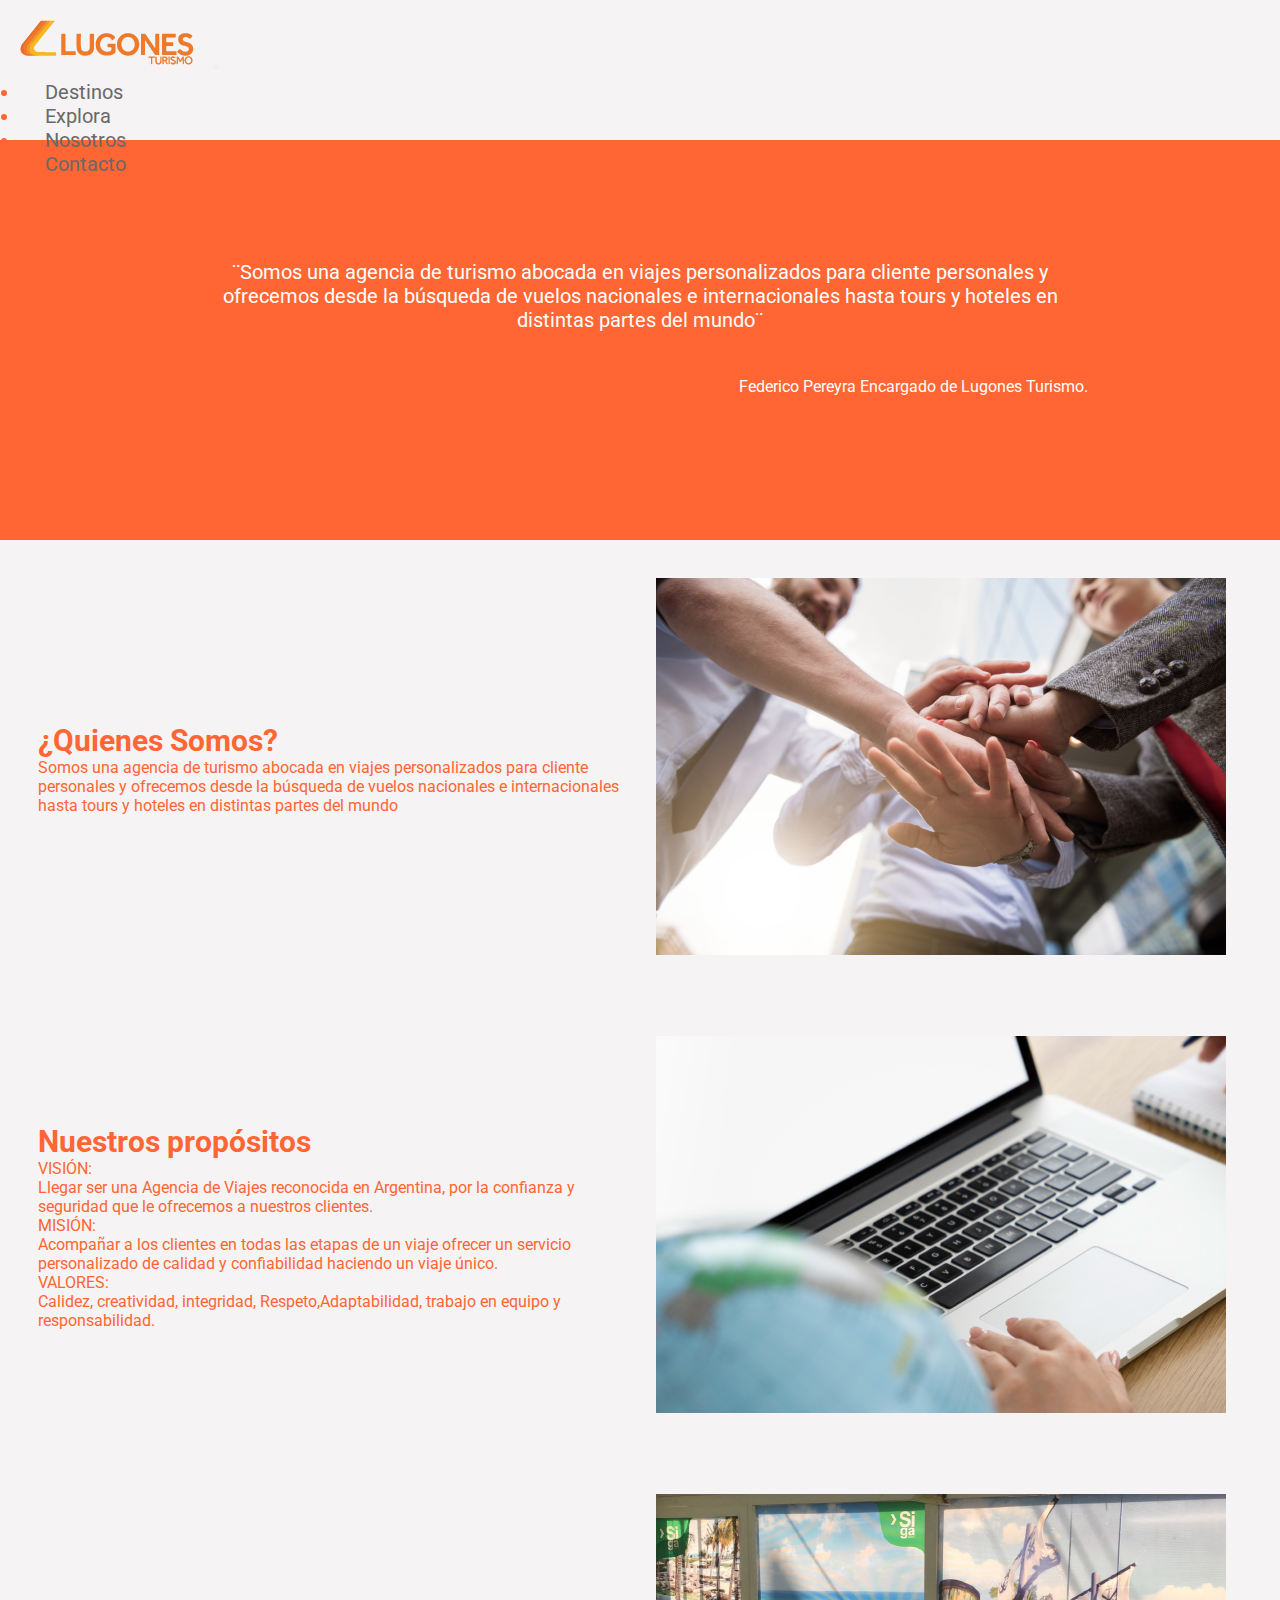
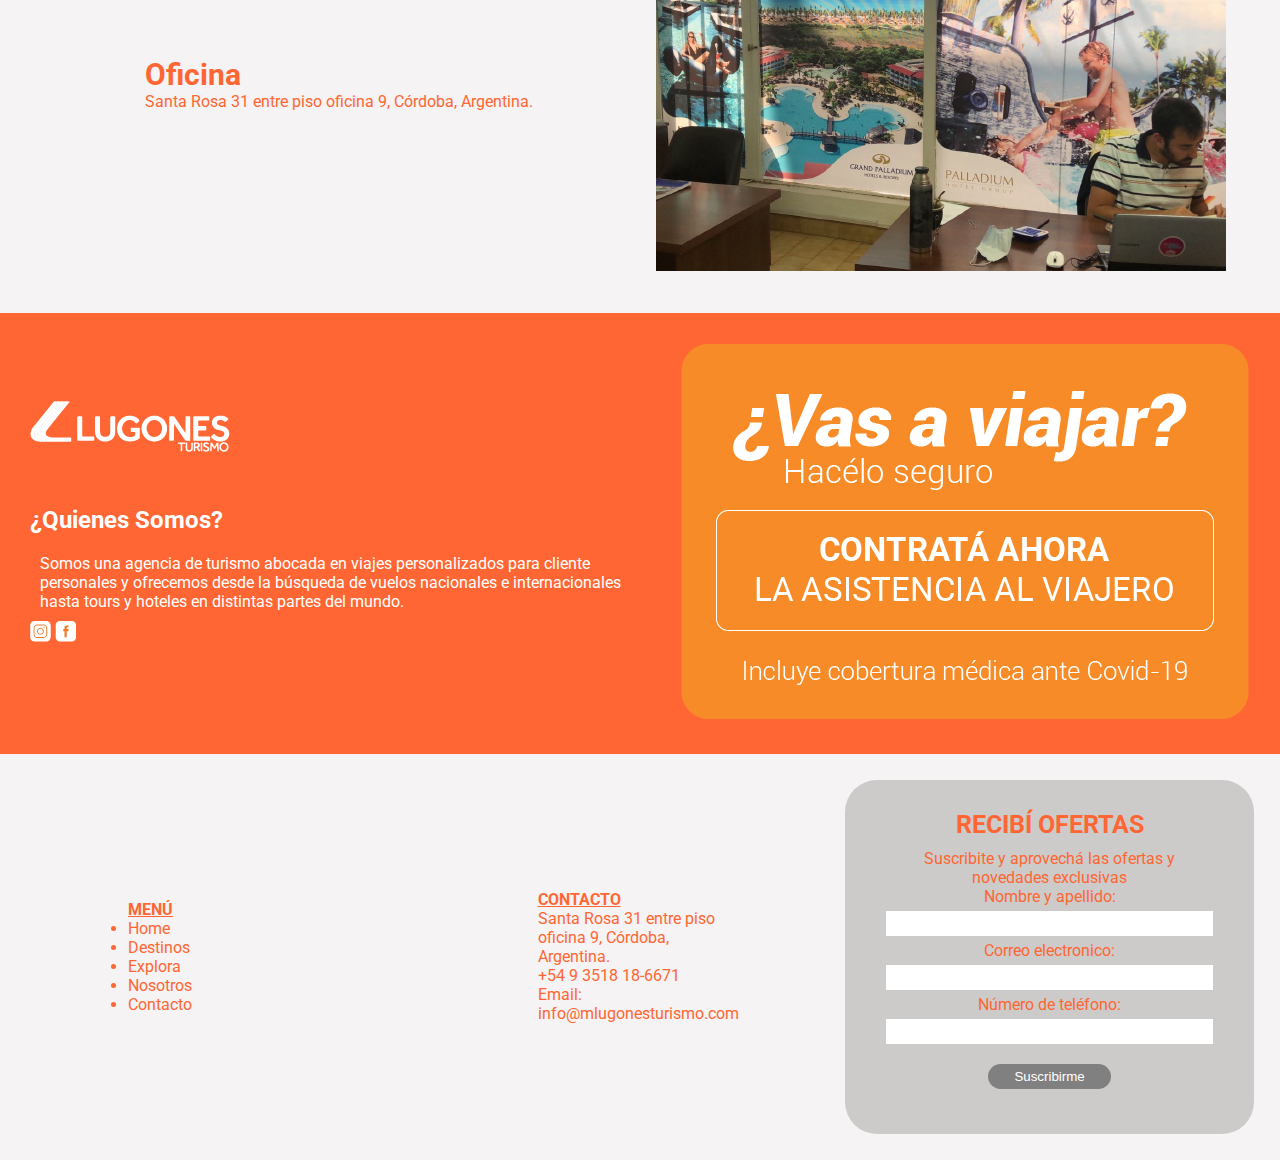
<file: section/nosotros.html>
<!DOCTYPE html>
<html lang="en">
<head>
    <meta charset="UTF-8">
    <meta http-equiv="X-UA-Compatible" content="IE=edge">
    <meta name="viewport" content="width=device-width, initial-scale=1.0">
    <meta name="keywords" content="viajaSeguro Viajes trayectoria confianza ">
    <meta name="description" content="Vivi el viaje de tus sueños, somos una agencia con mas de 15 años de trayectoria">
    <title>Nosotros</title>
    <link href="https://cdn.jsdelivr.net/npm/bootstrap@5.1.3/dist/css/bootstrap.min.css" rel="stylesheet" integrity="sha384-1BmE4kWBq78iYhFldvKuhfTAU6auU8tT94WrHftjDbrCEXSU1oBoqyl2QvZ6jIW3" crossorigin="anonymous">
    <link rel="shortcut icon" href="../img/favicon.png">
    <link rel="stylesheet" href="../style/estilos.css"/>
</head>
<body>
    <header>
        <nav class="navbar navbar-expand-lg navbar-light navi">
            <div class="container-fluid">
                <a href="../index.html"><img src="../img/logo.png " alt="logo" class="nav__logo"/></a>
              <button class="navbar-toggler" type="button" data-bs-toggle="collapse" data-bs-target="#navbarNavDropdown" aria-controls="navbarNavDropdown" aria-expanded="false" aria-label="Toggle navigation">
                <span class="navbar-toggler-icon"></span>
              </button>
              <div class="collapse navbar-collapse" id="navbarNavDropdown">
                <ul class="navbar-nav">
                  <li class="nav-item">
                    <a class="nav-link"  href="./destinos.html">Destinos</a>
                  </li>
                  <li class="nav-item">
                    <a class="nav-link" href="./explora.html">Explora</a>
                  </li>
                  <li class="nav-item">
                    <a class="nav-link" href="./nosotros.html">Nosotros</a>
                  </li>
                  <li class="nav-item">
                    <a class="nav-link" href="./contacto.html">Contacto</a>
                  </li>
                  
                </ul>
              </div>
            </div>
          </nav>
          
    </header>
    <section>
    <section id="federico">
        <p class="federico__frase">¨Somos una agencia de turismo abocada en viajes personalizados para cliente 
            personales y ofrecemos desde la búsqueda de vuelos nacionales e internacionales
            hasta tours y hoteles en distintas partes del mundo¨ </p>
        <p class="federico__autor">Federico Pereyra Encargado de Lugones Turismo.</p>
    </section>

    <section id="nosotros">
        <div>
          <h1 class="nosotros__titu">¿Quienes Somos?</h1>
          <p>Somos una agencia de turismo 	abocada en viajes personalizados para cliente personales y ofrecemos desde la búsqueda de vuelos nacionales e internacionales hasta tours y hoteles en distintas partes del mundo </p>
        </div> 
        <div class="nosotros__img" ><img src="../img/quienessomos.png" alt="quienessomos" class="img-fluid"></div>
        
    </section>

    <section id="nosotros">
            <div>
                <h2 class="nosotros__titu">Nuestros propósitos</h2>
                <p>VISIÓN:</p>
                    <p>Llegar ser una Agencia de Viajes reconocida en Argentina, por la confianza y seguridad que le ofrecemos a nuestros clientes.</p>
                <p>MISIÓN:</p>
                    <p>Acompañar a los clientes en todas las etapas de un viaje ofrecer un servicio personalizado de calidad y confiabilidad haciendo un viaje único.</p>
                <p>VALORES:</p>
                    <p>Calidez, creatividad, integridad, Respeto,Adaptabilidad, trabajo en equipo y responsabilidad.</p>
                    
            </div>

                        <div class="nosotros__img" ><img src="../img/propositos.png" alt="proposito" class="img-fluid"></div>
                        
    </section>

            <section id="nosotros">
              <div>
                    <h3 class="nosotros__titu">Oficina</h3>
                    <p>Santa Rosa 31 entre piso oficina 9, Córdoba, Argentina. </p>
              </div>
              <div class="nosotros__img" ><img src="../img/oficina.png" alt="oficina" class="img-fluid"></div>
      </section>      
              <section id="info">
                <div class="info__bloque1">
                      <img src="../img/logoblanco.png" alt="logo" class="logo" />
                      <h2>¿Quienes Somos?</h2>
                      <p>Somos una agencia de turismo abocada en viajes personalizados para cliente personales y ofrecemos desde la búsqueda de vuelos nacionales e internacionales hasta tours y hoteles en distintas partes del mundo.</p>
                      <a href="https://www.instagram.com/lugonesturismo/" target="_blank"><img src="../img/instagram.png" alt="instagram" class="redes"/></a>
                      <a href="https://es-la.facebook.com/people/Lugones-Turismo/100057416719413/" target="_blank"><img src="../img/facebook.png" alt="facebook" class="redes"/></a>
                      
                </div>
                <div>
                  <div class="fotoagencia" ><a href="https://wa.link/cd48go" target="_blank"><img src="../img/asistencia.png" alt="oficina" class="img-fluid"></a></div>
                </div>
                      
              </section>

            <footer> 
              <div class="footmenu">
                <div><p class="titufoot"> Menú</p></div>
                
                  <ul class="navbar-nav">
                    <li>
                      <a  href="../index.html">Home</a>
                    </li>
                    <li>
                      <a href="./destinos.html">Destinos</a>
                    </li>
                    <li >
                      <a  href="./explora.html">Explora</a>
                    </li>
                    <li >
                      <a  href="./nosotros.html">Nosotros</a>
                    </li>
                    <li >
                      <a href="./contacto.html">Contacto</a>
                    </li>
                    
                  </ul>
              </div>
              <div class="footer__bloque2">
                  <div><p class="titufoot"> Contacto</p></div>
                    <div > 
                        <p>Santa Rosa 31 entre piso oficina 9, Córdoba, Argentina.</p>
                    </div> 
                    <div>
                        <p>+54 9 3518 18-6671</p> 
                    </div>
                    <div>
                        <p>Email: info@mlugonesturismo.com</p>
                    </div>
              </div>
              <form class="formu1" form action="https://formsubmit.co/info@mlugonesturismo.com" method="POST">
                <h3>Recibí ofertas</h3>
                <div class="formupconte"><p class="parrafoformu">Suscribite y aprovechá las ofertas y novedades exclusivas</p></div>
                <label for="nombreyapellido">Nombre y apellido:</label><br>
                <input name="nombreyapellido" type="text" required id="nombreyapellido" name="nombreyapellido"><br>
                <label for="emaildelquequieresuscribirse">Correo electronico:</label><br>
                <input type="email" required name="correo" id="email" name="Suscribirme"><br>
                <label for="numerodecontacto">Número de teléfono:</label><br>
                <input type = "number"    name="numero" id="numero" name="Suscribirme" required><br>
                <input type="submit" id="enviar" value="Suscribirme">
                <input type="hidden" name="_next" value="http://lugonesturismo.com.ar/section/nosotros.html"> <!--agregar aca el lugar del index-->
                <input type="hidden" name="_captcha" value="false">
            </form>
            </footer>
    <script src="https://cdn.jsdelivr.net/npm/bootstrap@5.1.3/dist/js/bootstrap.bundle.min.js" integrity="sha384-ka7Sk0Gln4gmtz2MlQnikT1wXgYsOg+OMhuP+IlRH9sENBO0LRn5q+8nbTov4+1p" crossorigin="anonymous"></script>
</body>
</html>
</file>
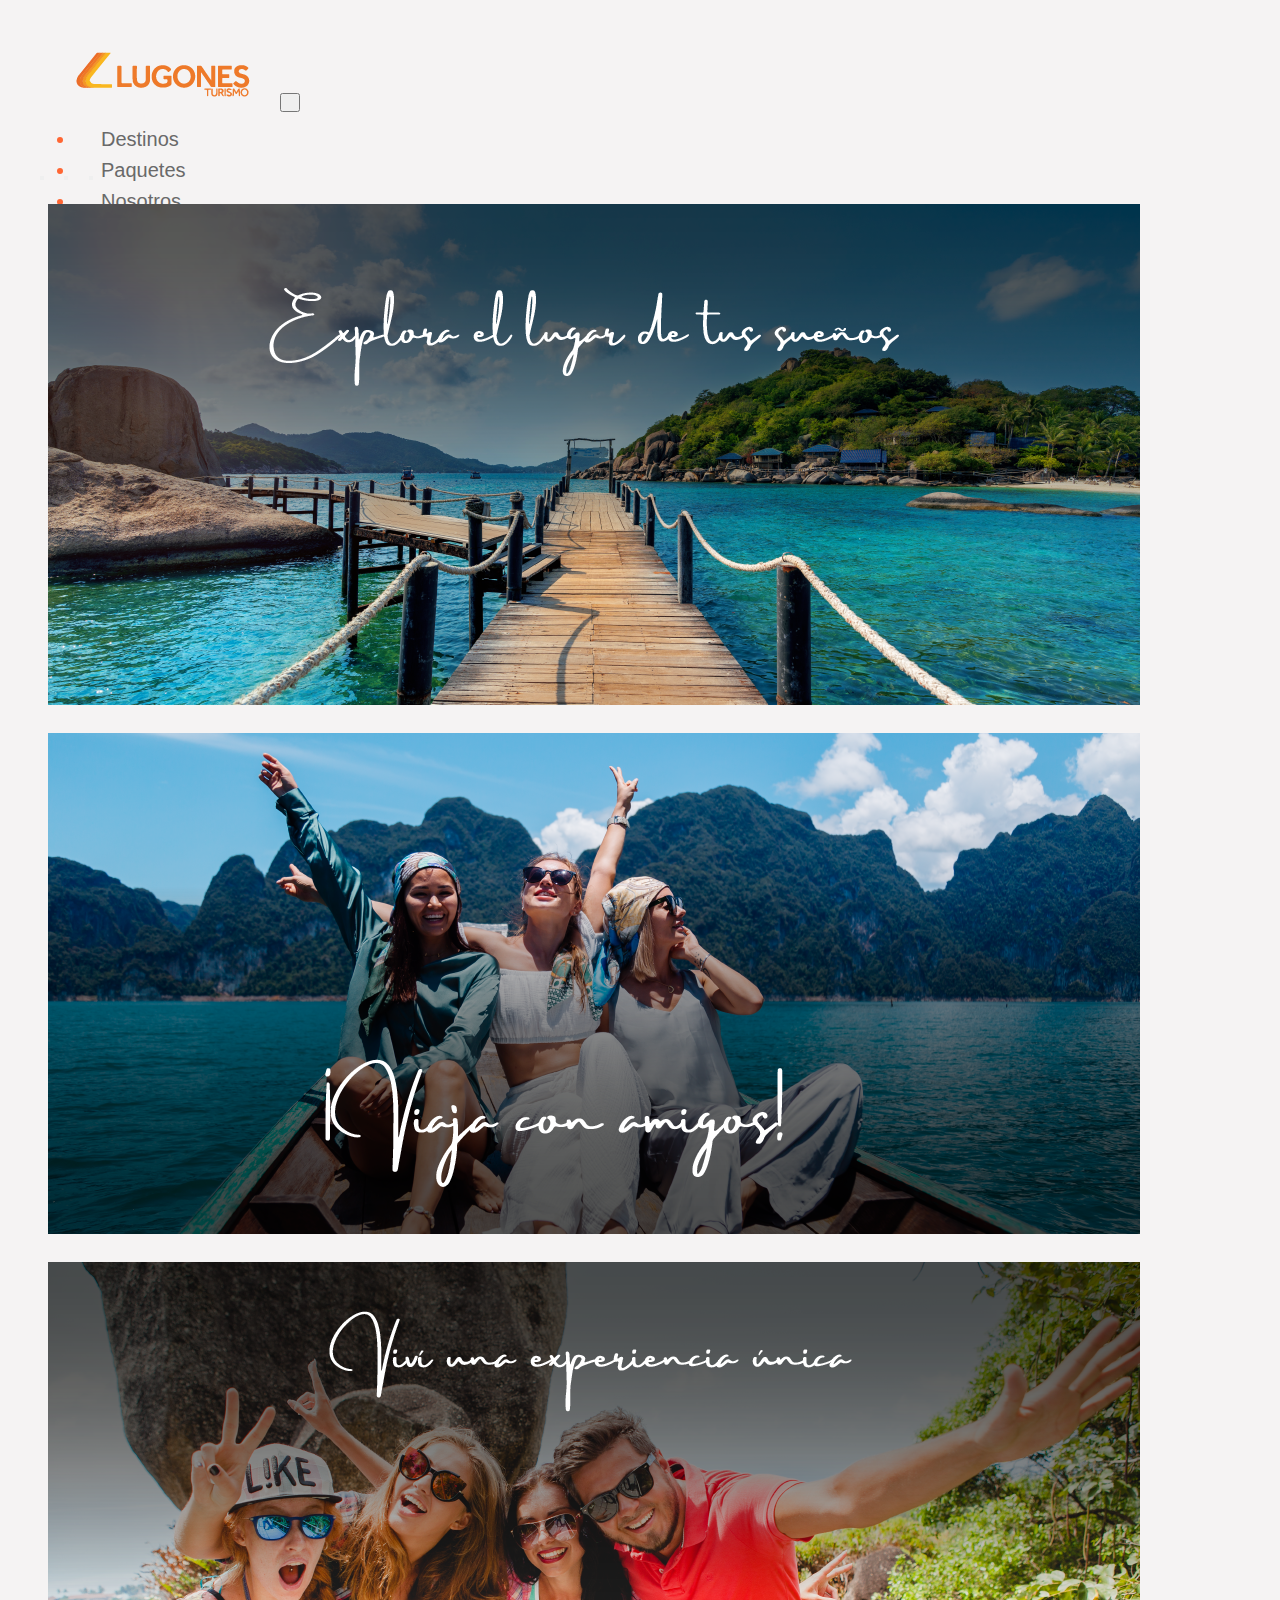
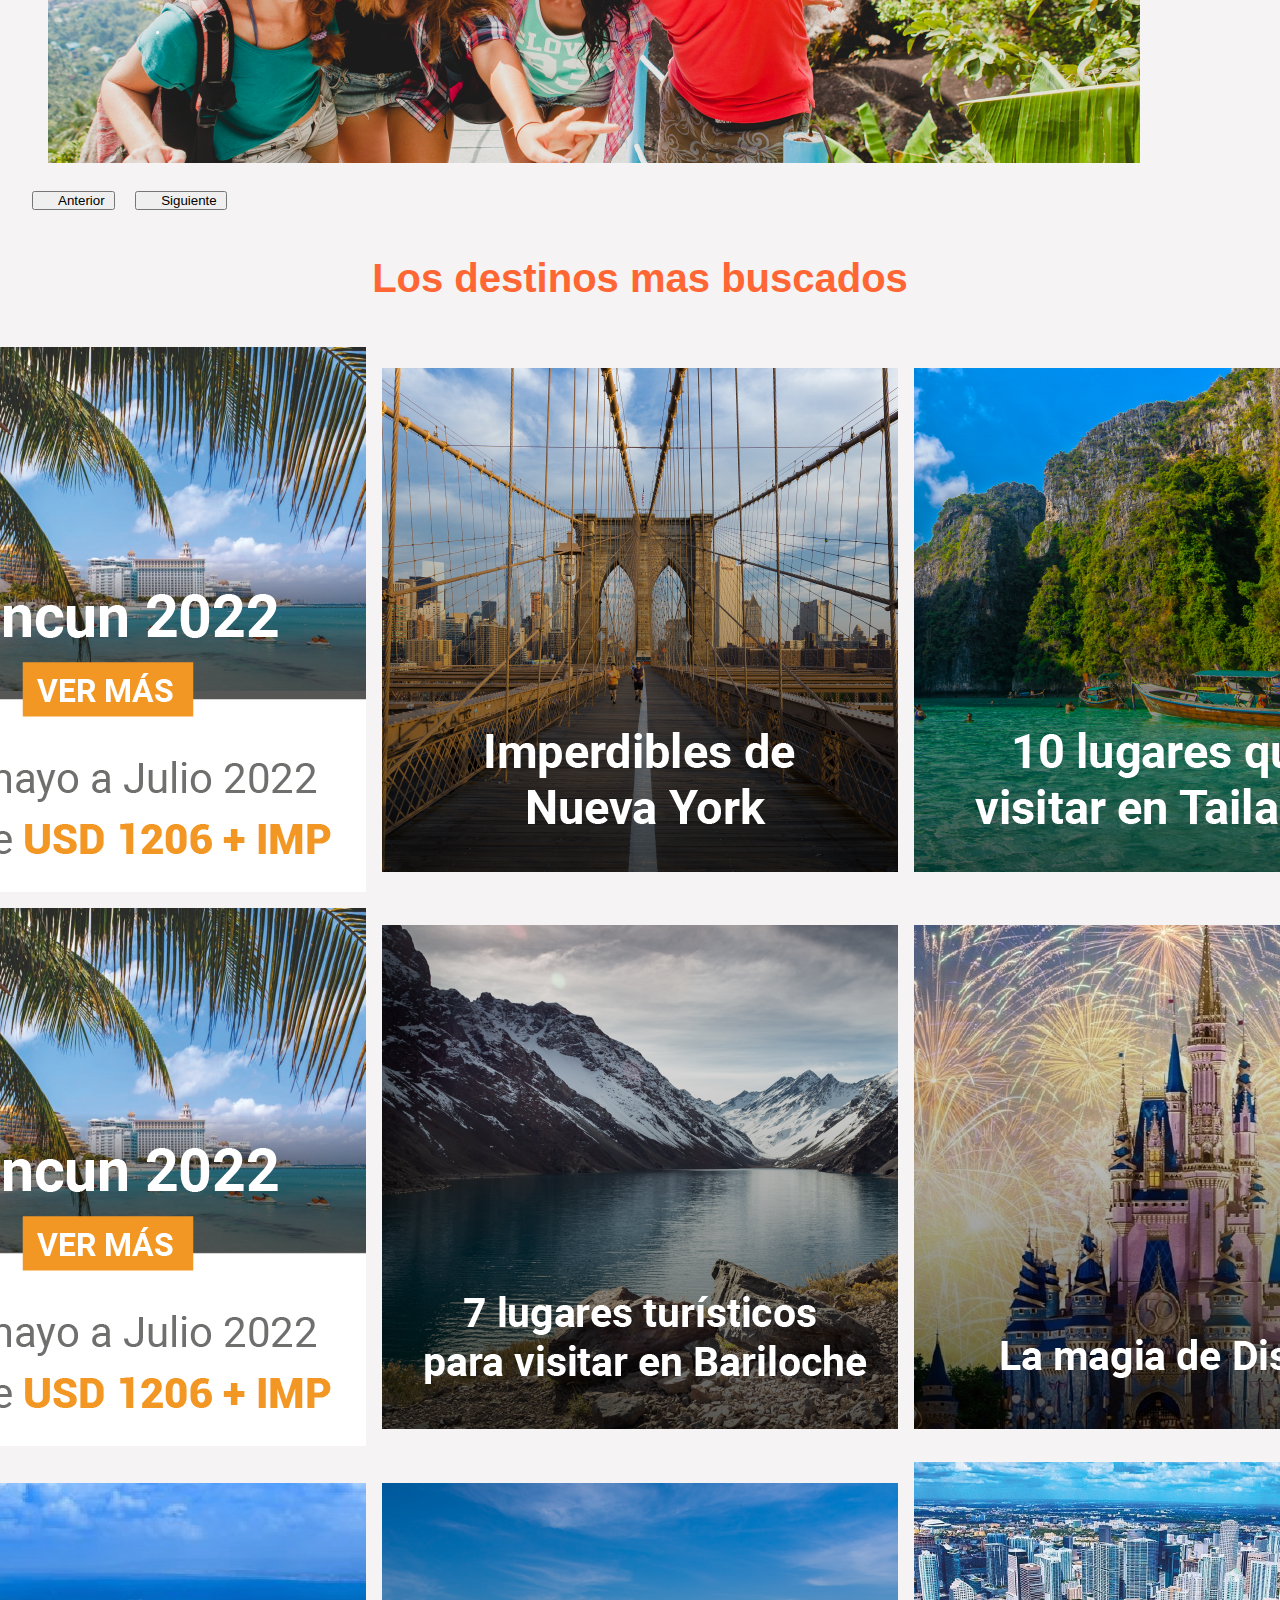
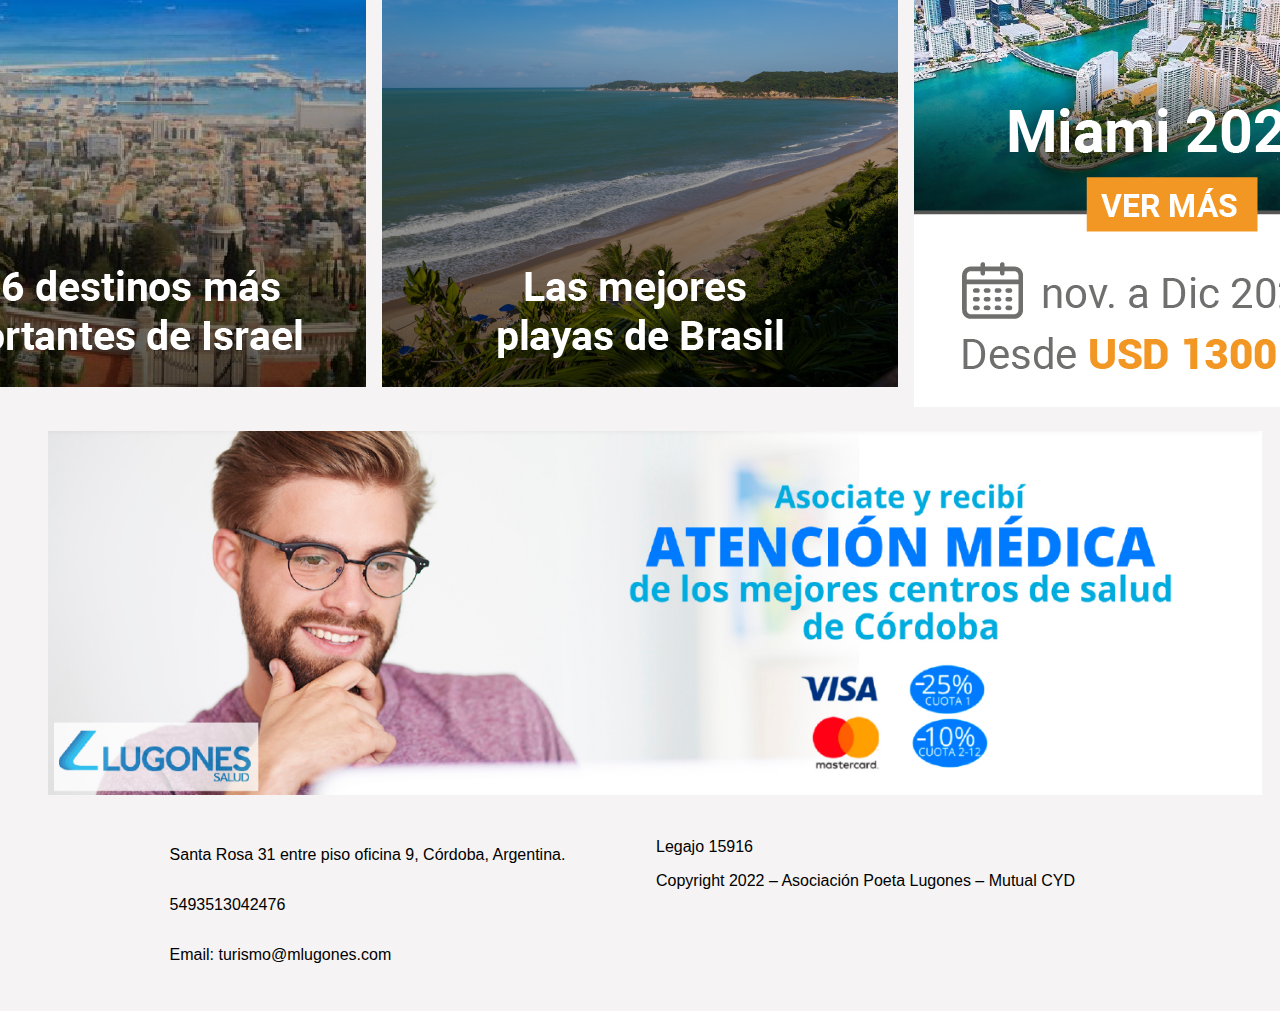
<file: section/paquetes.html>
<!DOCTYPE html>
<html lang="en">
<head>
    <meta charset="UTF-8">
    <meta http-equiv="X-UA-Compatible" content="IE=edge">
    <meta name="viewport" content="width=device-width, initial-scale=1.0">
    <title>Lugones Turismo</title>
    <link href="https://cdn.jsdelivr.net/npm/bootstrap@5.1.3/dist/css/bootstrap.min.css" rel="stylesheet" integrity="sha384-1BmE4kWBq78iYhFldvKuhfTAU6auU8tT94WrHftjDbrCEXSU1oBoqyl2QvZ6jIW3" crossorigin="anonymous">
    
    <link rel="stylesheet" href="../style/style.css"/>
</head>
<body>
    <header>
        <nav class="navbar navbar-expand-lg navbar-light navi">
            <div class="container-fluid">
                <a href="../index.html"><img src="../img/logo.png " alt="logo" class="nav__logo"/></a>
              <button class="navbar-toggler" type="button" data-bs-toggle="collapse" data-bs-target="#navbarNavDropdown" aria-controls="navbarNavDropdown" aria-expanded="false" aria-label="Toggle navigation">
                <span class="navbar-toggler-icon"></span>
              </button>
              <div class="collapse navbar-collapse" id="navbarNavDropdown">
                <ul class="navbar-nav">
                  <li class="nav-item">
                    <a class="nav-link"  href="./destinos.html">Destinos</a>
                  </li>
                  <li class="nav-item">
                    <a class="nav-link" href="./paquetes.html">Paquetes</a>
                  </li>
                  <li class="nav-item">
                    <a class="nav-link" href="./nosotros.html">Nosotros</a>
                  </li>
                  <li class="nav-item">
                    <a class="nav-link" href="./contacto.html">Contacto</a>
                  </li>
                  
                </ul>
              </div>
            </div>
          </nav>

    </header>
    
    <div id="carouselExampleIndicators" class="carousel slide" data-bs-ride="carousel">
      <div class="carousel-indicators">
        <button type="button" data-bs-target="#carouselExampleIndicators" data-bs-slide-to="0" class="active" aria-current="true" aria-label="Slide 1"></button>
        <button type="button" data-bs-target="#carouselExampleIndicators" data-bs-slide-to="1" aria-label="Slide 2"></button>
        <button type="button" data-bs-target="#carouselExampleIndicators" data-bs-slide-to="2" aria-label="Slide 3"></button>
      </div>
      <div class="carousel-inner">
        <div class="carousel-item active">
          <img src="../img/carrusel.png" class="d-block w-100" alt="...">
        </div>
        <div class="carousel-item">
          <img src="../img/carrusel1.png" class="d-block w-100" alt="...">
        </div>
        <div class="carousel-item">
          <img src="../img/carrusel2.png" class="d-block w-100" alt="...">
        </div>
      </div>
      <button class="carousel-control-prev" type="button" data-bs-target="#carouselExampleIndicators" data-bs-slide="prev">
        <span class="carousel-control-prev-icon" aria-hidden="true"></span>
        <span class="visually-hidden">Anterior</span>
      </button>
      <button class="carousel-control-next" type="button" data-bs-target="#carouselExampleIndicators" data-bs-slide="next">
        <span class="carousel-control-next-icon" aria-hidden="true"></span>
        <span class="visually-hidden">Siguiente</span>
      </button>
    </div>


    <section id="destinos2">
        <h1 class="destinos2__titulo">Los destinos mas buscados</h1>
               <div class="destinos2__fotos">
   
                   <img src="../img/p1.png" alt="destinos"/>
                   <img src="../img/p2.png" alt="destinos"/>
                   <img src="../img/p3.png" alt="destinos"/>
                   <img src="../img/p4.png" alt="destinos"/>
                   <img src="../img/p5.png" alt="destinos"/>
                   <img src="../img/p6.png" alt="destinos"/>
                   <img src="../img/p7.png" alt="destinos"/>
                   <img src="../img/p8.png" alt="destinos"/>
                   <img src="../img/p9.png" alt="destinos"/>
              </div>
   
               
              <section id="publicidad">
                <a href="https://www.mlugones.com/" target="_blank"><img src="../img/publicidad.png " class="img-fluid" alt="publicidad"></a>
             </section>




     <footer>
      <div class="footer__bloque1">
          <div class="ubicacion"> 
               
              <p>Santa Rosa 31 entre piso oficina 9, Córdoba, Argentina.</p>
         </div> 
         <div class="contacto">
            
              <p>5493513042476</p> 
          </div>
          <div class="mail">
             
              <p>Email: turismo@mlugones.com</p>
          </div>
      </div>
      <div class="footer__bloque2">
              <P>Legajo 15916</P>
              <p>Copyright 2022 – Asociación Poeta Lugones – Mutual CYD</p>
      </div>


  </footer>
    <script src="https://cdn.jsdelivr.net/npm/bootstrap@5.1.3/dist/js/bootstrap.bundle.min.js" integrity="sha384-ka7Sk0Gln4gmtz2MlQnikT1wXgYsOg+OMhuP+IlRH9sENBO0LRn5q+8nbTov4+1p" crossorigin="anonymous"></script>

</body>
</html>
</file>
<file: style/estilos.css>
@import url("https://fonts.googleapis.com/css2?family=Roboto:ital,wght@0,300;1,900&display=swap");
* {
  Margin: 0px;
  padding: 0;
}

body {
  font-family: "Roboto", sans-serif;
  background-color: #f5f3f3;
}

nav {
  font-size: 20px;
  height: 100px;
  padding: 20px;
  color: #FF6633;
  background-color: #f5f3f3;
}
nav .nav-link {
  margin-left: 25px;
  margin-right: 25px;
}

header {
  z-index: 100;
}

a:-webkit-any-link {
  text-decoration: none;
}

.navbar-light .navbar-nav .nav-link {
  color: dimgrey;
}
.navbar-light .navbar-nav .nav-link:hover {
  color: #FF6633;
}

.navbar-collapse {
  background-color: #f5f3f3;
  margin: 8px -12px;
  padding-left: 12px;
  z-index: 100;
}

.nav__logo {
  padding-right: 15px;
}

footer {
  background-color: #f5f3f3;
  display: grid;
  grid-template-columns: repeat(3, 1fr);
  justify-content: center;
  align-items: center;
  justify-items: center;
  padding: 2%;
}
@media (max-width: 480px) {
  footer {
    display: grid;
    grid-template-columns: 1fr;
    align-items: center;
    justify-content: center;
    padding: 2%;
  }
}
footer .footer__bloque2, footer .footmenu {
  margin: 2%;
  width: 50%;
  color: #FF6633;
}
footer .footmenu a:-webkit-any-link {
  color: #FF6633;
  cursor: pointer;
  text-decoration: none;
}
footer .titufoot {
  font-weight: bold;
  text-transform: uppercase;
  -webkit-text-decoration: underline #FF6633 1px;
          text-decoration: underline #FF6633 1px;
}

.titunacional {
  color: #FF6633;
  text-align: center;
  font-weight: bold;
  padding: 15px;
}

.subtitulonacional {
  text-align: center;
  color: gray;
}
@media (max-width: 768px) {
  .subtitulonacional {
    font-size: 15px;
  }
}

.cards-wrapper {
  display: flex;
}

.imgcard {
  margin: 1rem auto;
  width: 25%;
  max-width: 100%;
  max-height: 100%;
  display: flex;
  align-items: center;
  justify-content: center;
  padding: 2px;
}

.contenedorbotonnacional {
  display: flex;
  align-items: center;
  justify-content: center;
}

.personalizado {
  font-weight: bold;
  text-align: center;
  align-items: center;
  font-size: 30px;
}

.modal-footer {
  flex-wrap: nowrap;
  justify-content: center;
}

.formu1 {
  width: 100%;
  text-align: center;
  padding-top: 30px;
  padding-bottom: 30px;
  color: #FF6633;
  background-color: rgba(141, 140, 137, 0.384);
  border-radius: 2rem;
}
.formu1 h3 {
  padding-bottom: 10px;
  font-size: 25px;
  text-transform: uppercase;
  font-weight: bold;
}
.formu1 input {
  width: 80%;
  padding-top: 5px;
  padding-bottom: 5px;
  margin: 5px;
  border: none;
}
.formu1 #mensaje {
  padding-top: 30px;
  padding-bottom: 15px;
  margin: 5px;
}
.formu1 #enviar {
  width: 30%;
  margin: 15px;
  background-color: gray;
  color: white;
  border-radius: 1rem;
}
.formu1 #enviar:hover {
  background-color: orange;
  color: #f5f3f3;
}

.formulario__nosotros {
  background-color: #FF6633;
  color: white;
  text-align: center;
  padding: 20px;
}
.formulario__nosotros input {
  width: 50%;
  padding-top: 5px;
  padding-bottom: 5px;
  margin: 5px;
  border: none;
  border-radius: 0.5rem;
}
.formulario__nosotros #mensaje {
  padding-top: 30px;
  padding-bottom: 15px;
  margin: 5px;
}
.formulario__nosotros #enviar {
  width: 30%;
  margin: 15px;
  background-color: gray;
  color: white;
  border-radius: 0.5rem;
  border: none;
}
.formulario__nosotros #enviar:hover {
  background-color: rgba(255, 136, 0, 0.788);
  color: #f5f3f3;
}
.formulario__nosotros h3 {
  padding-bottom: 10px;
  font-size: 25px;
  text-transform: uppercase;
}
.formulario__nosotros h1 {
  padding-bottom: 10px;
  font-size: 25px;
  text-transform: uppercase;
}

.formuviajar {
  display: flex;
  margin: 5%;
  border: 1px solid #FF6633;
  border-radius: 20px;
  padding: 20px;
  background-color: #FF6633;
  color: white;
  justify-content: center;
  align-items: center;
}
.formuviajar h1 {
  font-size: 40px;
  text-transform: uppercase;
  text-align: center;
  align-items: center;
  font-weight: bold;
}
.formuviajar input:invalid {
  background-color: white;
}

.btn {
  display: flex;
  width: 10rem;
  text-align: center;
  justify-content: center;
  align-items: center;
  background-color: white;
  color: #FF6633;
  border: none;
  margin: 2rem;
  padding: 5px;
}
.btn:hover {
  background-color: orange;
  color: #f5f3f3;
}

.botonnacional {
  border: 1.5px solid #FF6633;
  background-color: white;
  color: #FF6633;
  border-radius: 5px;
  font-weight: bolder;
}
.botonnacional:hover {
  background-color: lightgrey;
  color: #FF6633;
}

.formupconte {
  display: flex;
  justify-content: center;
}

.parrafoformu {
  width: 80%;
  text-align: center;
  justify-content: center;
}

.destinos2__fotos {
  display: grid;
  grid-template-columns: repeat(3, 1fr);
  justify-content: center;
  align-items: center;
  justify-items: center;
}
@media (max-width: 990px) {
  .destinos2__fotos {
    grid-template-columns: 2fr 2fr;
  }
}
@media (max-width: 768px) {
  .destinos2__fotos {
    grid-template-columns: 1fr;
  }
}

.destinos1__fotos {
  display: grid;
  grid-template-columns: repeat(3, 1fr);
  justify-content: center;
  align-items: center;
  justify-items: center;
}
@media (max-width: 990px) {
  .destinos1__fotos {
    grid-template-columns: 2fr 2fr;
  }
}
@media (max-width: 768px) {
  .destinos1__fotos {
    grid-template-columns: 1fr;
  }
}

.destinos1__titulo {
  text-align: center;
  color: #FF6633;
  padding: 20px;
  font-size: calc(1.375rem + 1.5vw);
}
@media (max-width: 990px) {
  .destinos1__titulo {
    font-size: calc(1.1rem + 1.5vw);
  }
}
@media (max-width: 768px) {
  .destinos1__titulo {
    font-size: calc(1rem + 1.5vw);
  }
}
@media (max-width: 480px) {
  .destinos1__titulo {
    font-size: calc(0.7rem + 1.5vw);
  }
}

#info {
  background-color: #FF6633;
  display: grid;
  grid-template-columns: repeat(2, 1fr);
  align-items: center;
  justify-content: center;
  padding: 30px;
}
@media (max-width: 990px) {
  #info {
    grid-template-columns: 1fr;
    text-align: center;
    align-items: center;
    width: 100%;
  }
}
#info .fotoagencia {
  align-items: right;
  text-align: right;
}

#nosotros {
  background-color: #f5f3f3;
  color: #FF6633;
  display: grid;
  grid-template-columns: repeat(2, 1fr);
  justify-content: center;
  align-items: center;
  justify-items: center;
  padding: 3%;
}
@media (max-width: 990px) {
  #nosotros {
    grid-template-columns: 1fr;
  }
}

.contacto {
  display: grid;
  grid-template-columns: repeat(4, 1fr);
  justify-content: center;
  align-items: center;
  justify-items: center;
}
@media (max-width: 990px) {
  .contacto {
    grid-template-columns: 2fr 2fr;
  }
}
@media (max-width: 768px) {
  .contacto {
    grid-template-columns: 1fr;
  }
}

.mapa {
  width: 2000px;
  height: 604px;
}
@media (max-width: 1280px) {
  .mapa {
    width: 1280px;
    height: 604px;
  }
}
@media (max-width: 1024px) {
  .mapa {
    width: 1000px;
    height: 604px;
  }
}
@media (max-width: 990px) {
  .mapa {
    width: 990px;
    height: 604px;
  }
}
@media (max-width: 768px) {
  .mapa {
    width: 720px;
    height: 604px;
  }
}
@media (max-width: 480px) {
  .mapa {
    width: 420px;
    height: 604px;
  }
}
@media (max-width: 320px) {
  .mapa {
    width: 320px;
    height: 604px;
  }
}

.modal .modal-header {
  background-color: #FF6633;
}
.modal .modal-title {
  color: white;
}
.modal body img {
  margin: auto;
  display: block;
  padding-bottom: 15px;
}
.modal .bajadamodal {
  font-size: 20px;
  color: #FF6633;
}
.modal .botonmodal {
  background-color: #FF6633;
  color: #f5f3f3;
  border: none;
}
.modal .botonmodal:hover {
  background-color: orangered;
}

a:-webkit-any-link {
  color: #ffffff;
  cursor: pointer;
  text-decoration: none;
}

#carouselExampleIndicators {
  z-index: -1;
}

#destinos1 {
  background-color: #f5f3f3;
}
#destinos1 .destinos1__fotos img {
  margin: 20px;
}
#destinos1 .destinos1__fotos img:hover {
  animation-duration: 5s;
  animation-name: opacidad;
  transition-duration: 3s;
}

@keyframes opacidad {
  0% {
    opacity: 0.5;
  }
  100% {
    opacity: 2;
  }
}
.fotosblog {
  padding: 10px;
}
.fotosblog:hover {
  animation-duration: 5s;
  animation-name: opacidad;
  transition-duration: 3s;
}

.fotodestino:hover {
  animation-duration: 5s;
  animation-name: opacidad;
  transition-duration: 3s;
}

.destinos1__boton {
  height: 5%;
  width: 200px;
  font-size: 80%;
  margin: 20px;
  text-align: center;
  padding: 10px;
  border-radius: 30px;
  background-color: #FF6633;
  border-width: 0px;
  transition: all 1s;
  color: #f5f3f3;
}
.destinos1__boton:hover {
  background-color: #FFCC33;
}
.destinos1__boton:hover a:-webkit-any-link {
  color: #FF6633;
  cursor: pointer;
  text-decoration: none;
}
.destinos1__boton:hover a {
  color: #f5f3f3;
}

.button__contenedor {
  display: flex;
  flex-direction: row;
  justify-content: center;
}

#publicidad img {
  width: 100%;
}

.info__bloque1 {
  grid-template-rows: repeat(4, 1fr);
  align-items: center;
}
.info__bloque1 .logo {
  padding-bottom: 50px;
}
.info__bloque1 .redes {
  padding-bottom: 20px;
}
.info__bloque1 h2 {
  color: white;
  padding-bottom: 10px;
}
.info__bloque1 p {
  color: white;
  padding: 10px;
}

.imacontacto {
  padding: 5px;
}

#opciones {
  display: flex;
  flex-direction: column;
  align-items: center;
}
#opciones .opciones__titulo {
  color: #FF6633;
  margin: 30px;
}
#opciones .opciones__nacionales {
  margin: 20px;
}

#federico {
  background-color: #FF6633;
  height: 400px;
  width: 100%;
  display: flex;
  flex-direction: column;
  align-items: center;
  justify-content: center;
}
#federico .federico__frase {
  color: white;
  width: 70%;
  text-align: center;
  font-size: 20px;
  margin-bottom: 20px;
}
#federico .federico__autor {
  color: white;
  text-align: right;
  margin: 25px;
  width: 70%;
}

.nosotros__titu {
  font-size: 30px;
}

#destinos2 {
  justify-content: center;
  align-items: center;
}
#destinos2 .destinos2__titulo {
  text-align: center;
  color: #FF6633;
  font-size: 40px;
  padding: 30px;
}
@media (max-width: 768px) {
  #destinos2 .destinos2__titulo {
    font-size: 30px;
  }
}
@media (max-width: 480px) {
  #destinos2 .destinos2__titulo {
    font-size: 25px;
  }
}/*# sourceMappingURL=estilos.css.map */
</file>
<file: style/style.css>
* {
    Margin:8px;
    padding:0;
    
 }


 @import url('https://fonts.googleapis.com/css2?family=Roboto:ital,wght@0,300;1,900&display=swap');

 body{
    font-family: 'Roboto', sans-serif;
    background-color: #f5f3f3;
}
 


 nav{
    background-color: #f5f3f3;
  
    
    
 }

 .nav-link{
    margin-left: 25px;
    margin-right: 25px;
 }

 .navbar-collapse {
    background-color: #f5f3f3;
    margin: 8px -12px;
    padding-left: 12px;
}

 #carouselExampleIndicators{
    z-index: -1;
 }

 
 a:-webkit-any-link {
    color: #FF6633;;
    cursor: pointer;
    text-decoration: none;
    

 }

nav{
    
   
    font-size: 20px;
    height: 100px;
    padding: 20px;
    color:#FF6633;
  
}

.navbar-light .navbar-nav .nav-link{
    color: dimgrey;
}

.navbar-light .navbar-nav .nav-link:hover{
    color: #FF6633;
}






#destinos1{
    background-color: #f5f3f3;
    
    
}

.destinos1__titulo{
    text-align: center;
    color:#FF6633;
    padding: 20px;
}


.destinos1__fotos{
  
    display: grid;
    grid-template-columns: repeat(3, 1fr) ;
    justify-content: center;
    align-items: center;
    justify-items: center;

    
}



.destinos1__fotos img{
    margin: 20px;

}

.destinos1__fotos img:hover{
    animation-duration: 5s;
    animation-name: opacidad;
    transition-duration: 3s;
    
    

}

@keyframes  opacidad{
    0%{
        opacity: 0;

    }
    100%{
        opacity: 2;
    }
 
}



.destinos1__boton{
    width: 10%;
    height: 5%;
    margin: 20px;
    text-align: center;
    padding: 10px;
    border-radius: 40px;
    background-color: #FF6633;
    border-width: 0px;
    transition: all 1s;
   color: #f5f3f3;
}

.destinos1__boton:hover{
  
    
    
    background-color: #FF9933;
   

}



.destinos1__boton a {
    color: #f5f3f3;
}


.button__contenedor{
    display: flex;
    flex-direction: row;
    justify-content: center;
    
    
    
}


#publicidad img{
    width: 100%;
   
}


#info{
    background-color: #FF6633;
    display: grid;
    grid-template-columns: repeat(2, 1fr) ;
    align-items: center;
    justify-content: center;
    
    padding: 30px;
}

.info__bloque1{
    grid-template-rows: repeat(4, 1fr);
    align-items: center;
}

.info__bloque1 .logo{
    
    padding-bottom: 50px;
    
    

}

.redes{
    padding-top: 50px;
}

.info__bloque1 h2{
    color: white;
    
    padding-bottom: 10px;
}

.info__bloque1 p{
    color: white;
    padding: 10px;
  
    
}






 form{
   text-align: center;
   padding-top: 30px;
   padding-bottom: 30px;
   color: white;
   background-color: #FFCC33;
  
  

}

form h3{
    padding-bottom: 10px;
    font-size: 25px;
    text-transform: uppercase;
}

form input{
    width: 400px;
    padding-top:5px;
    padding-bottom: 5px;
    margin: 5px;
}
#mensaje{
    padding-top: 30px;
    padding-bottom: 15px;
    margin: 5px;
}

#enviar{
    width: 100px;
    margin: 15px;
}


footer{
    background-color:#f5f3f3 ;
    display: flex;
    flex-direction: row;
    

}

.footer__bloque1{
    display: flex;
    flex-direction: column;
    margin-left: 10%;
    margin-top: 15px;
    margin-bottom: 15px;
    width: 50%;
  
}

.footer__bloque2{
    display: flex;
    flex-direction: column;
    align-items: right;
    justify-content: left;
    margin-right: 10%;
    margin-top: 15px;
    margin-bottom: 15px;
    width: 50%;

}

#opciones{
    display: flex;
    flex-direction: column;
    align-items: center;
}

.opciones__titulo{
    color: #FF6633;
    margin: 30px;
}

.opciones__nacionales{
    margin: 20px;
}


#federico{
    background-color: #FF6633;
    height: 400px;
    width: 100%;
    display: flex;
    flex-direction: column;
    align-items: center;
    justify-content: center;
}


.federico__frase{
    color: white;
    width: 70%;
    text-align: center;
    font-size: 20px;
    margin-bottom: 20px;
}

.federico__autor{
    color: white;
    text-align: right;
    margin: 25px;
    width: 70%;
}

#nosotros{
    background-color: #f5f3f3;
    color: #FF6633;
    display: grid;
    grid-template-columns: repeat(2, 1fr);
    justify-content: center;
    align-items: center;
    justify-items: center;
   padding: 3%;

  
}





.nosotros__titu{
    font-size: 30px;
}





.formulario__nosotros{
    background-color: #FF6633;
    color: white;
    text-align: center;
    padding: 20px;
}

.contacto{
    display: grid;
    grid-template-columns: repeat(4, 1fr) ;
    justify-content: center;
    align-items: center;
    justify-items: center;
    
    
}


#destinos2{
    justify-content: center;
    align-items: center;
}

.destinos2__fotos{
    display: grid;
    grid-template-columns: repeat(3, 1fr);
    justify-content: center;
    align-items: center;
    justify-items: center;

}

.destinos2__titulo{
    text-align: center;
    color:#FF6633;
    font-size: 40px;
    padding: 30px;

}

@media(max-width:990px){

    .destinos1__fotos{
  
        grid-template-columns: 2fr 2fr;
             
    }
    #info{
        
        grid-template-columns: 1fr ;
        text-align: center;
        align-items: center;
        
    }

    .destinos2__fotos{
       
        grid-template-columns: 2fr 2fr;
      
    
    }
    #nosotros{
        
        grid-template-columns: 1fr;
     
      
    }
    .contacto{
        
        grid-template-columns: 2fr 2fr ;
        
        
        
    }
    


}

@media(max-width:768px){

    .destinos1__fotos{
  
        grid-template-columns: 1fr ;
             
    }

    .destinos2__fotos{
       
        grid-template-columns: 1fr;
      
    
    }
    .contacto{
        
        grid-template-columns: 1fr ;
        
  
}
</file>
